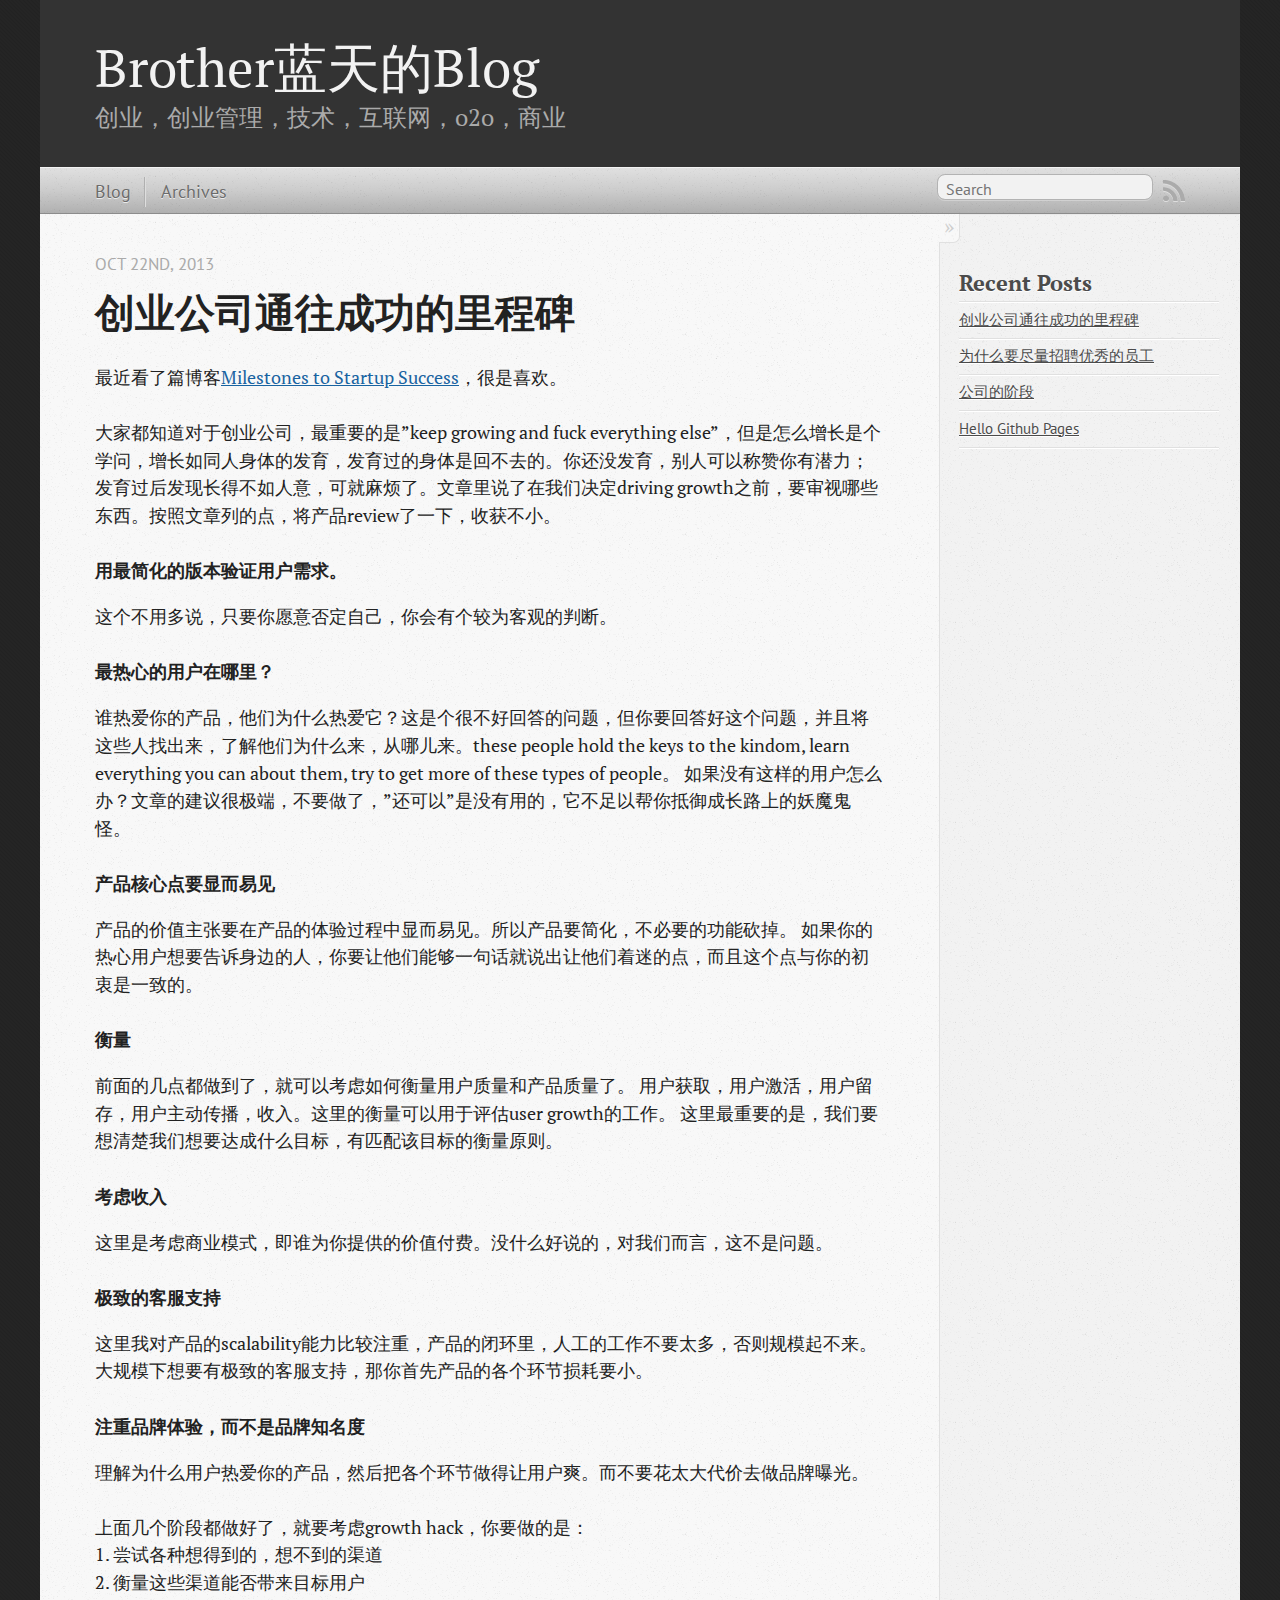
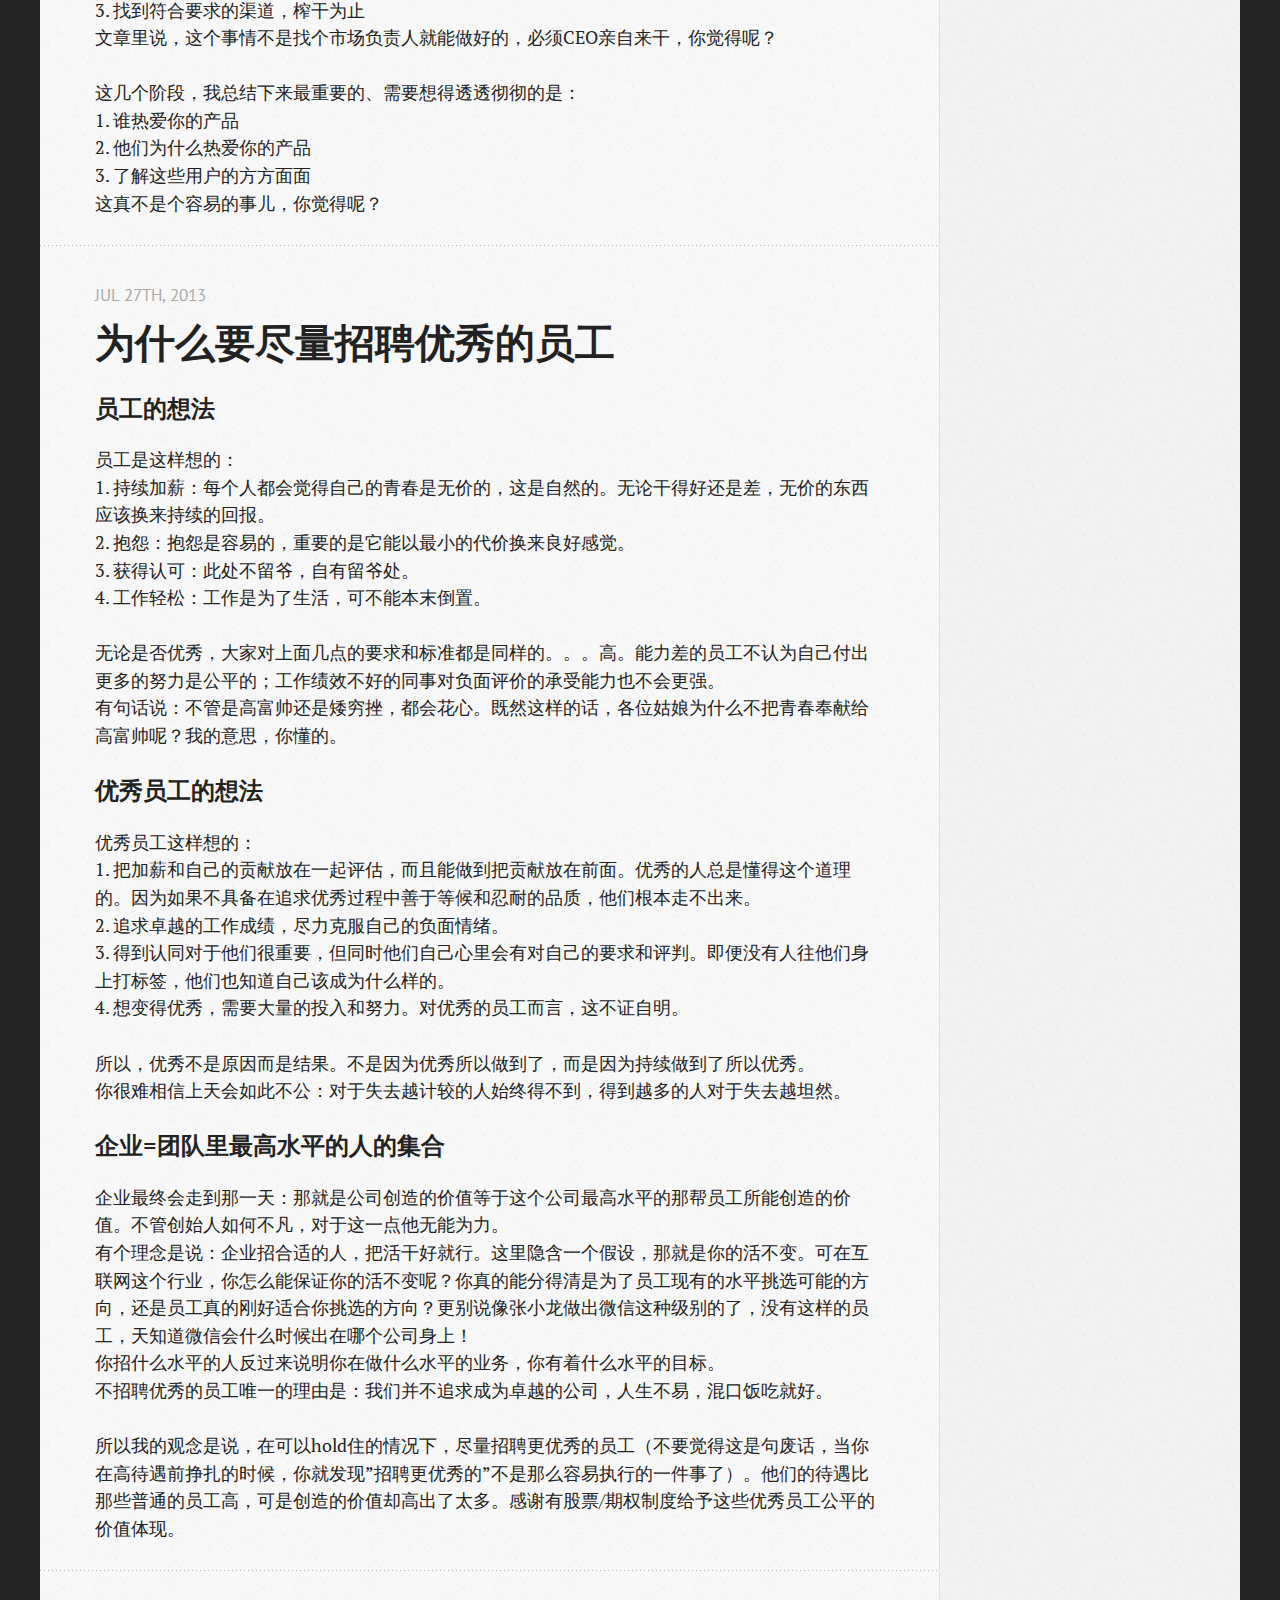
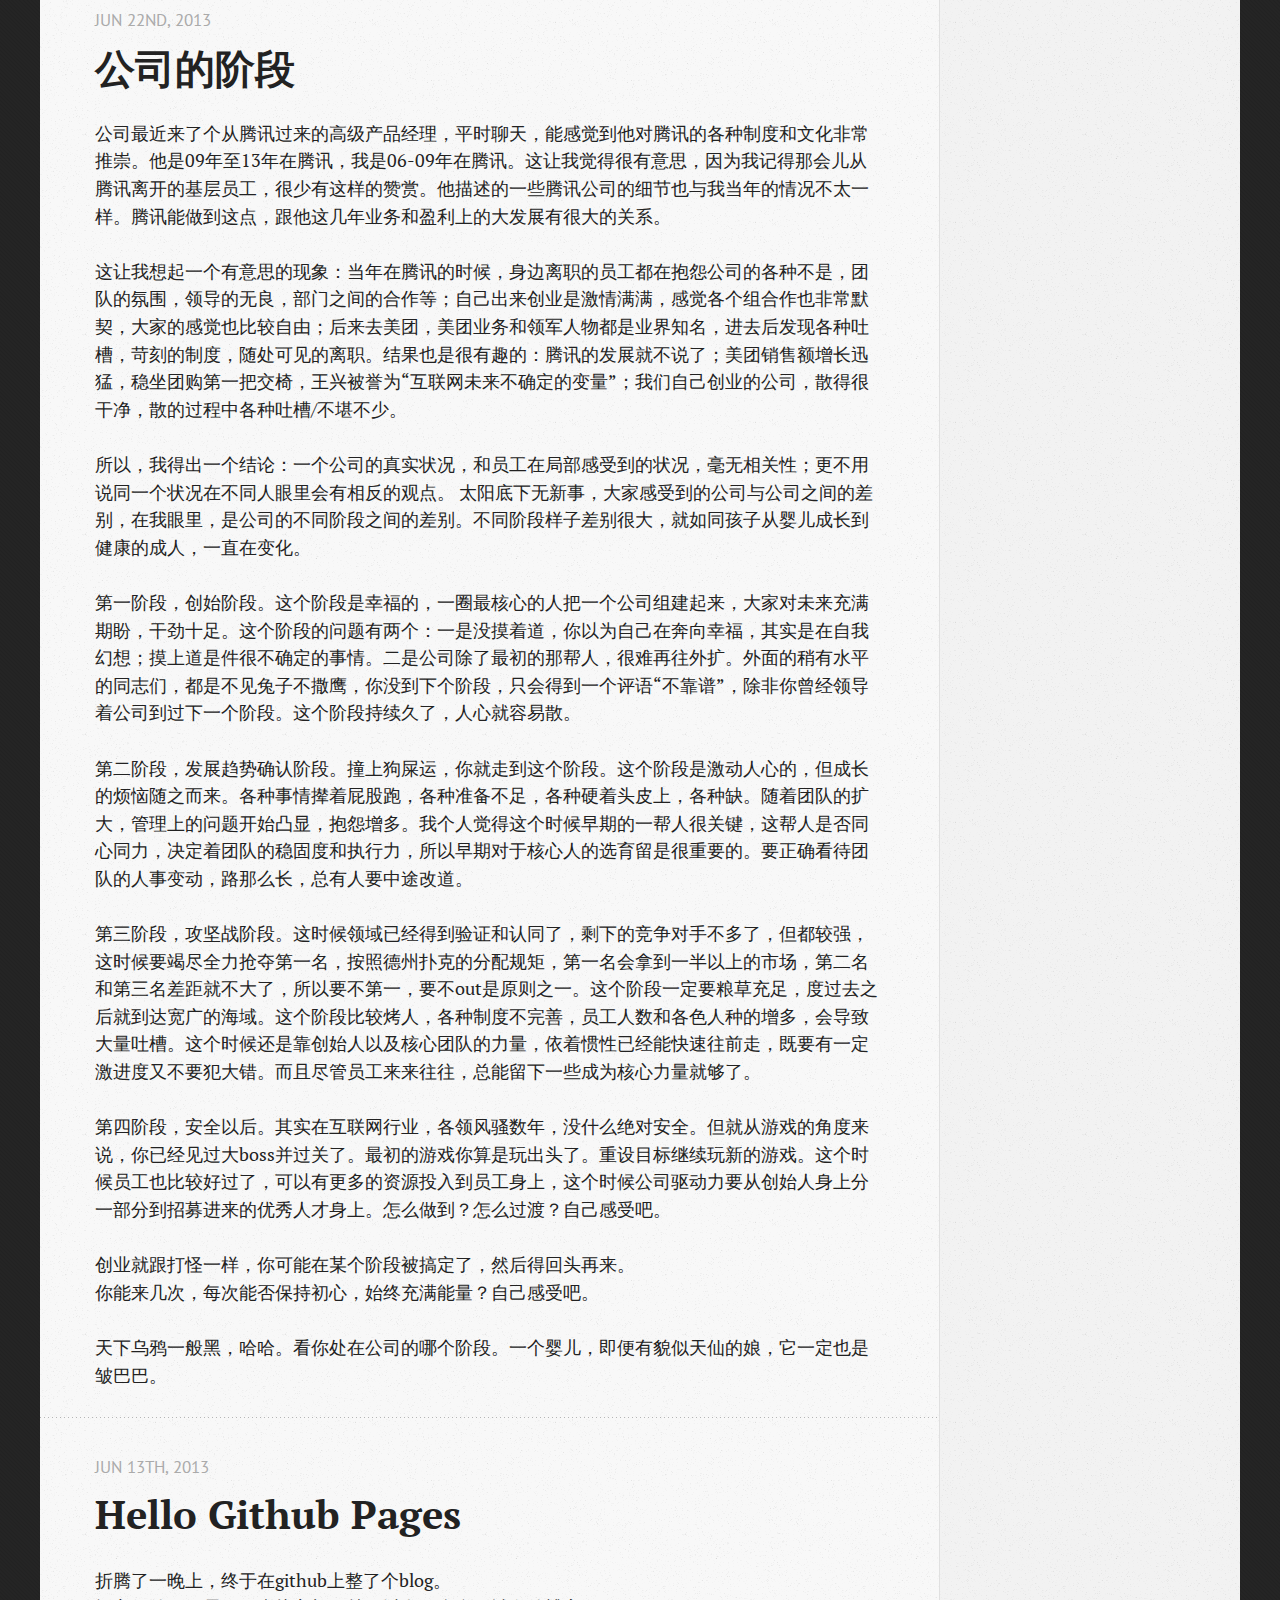
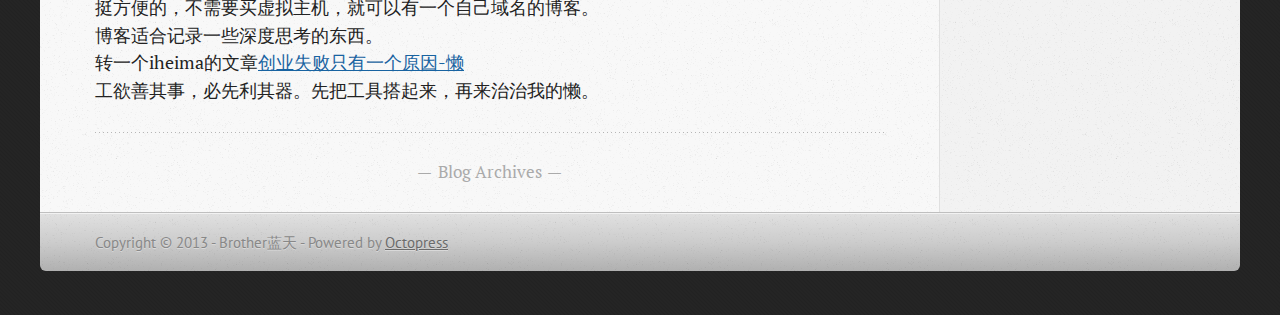
<file: index.html>
<!DOCTYPE html>
<!--[if IEMobile 7 ]><html class="no-js iem7"><![endif]-->
<!--[if lt IE 9]><html class="no-js lte-ie8"><![endif]-->
<!--[if (gt IE 8)|(gt IEMobile 7)|!(IEMobile)|!(IE)]><!--><html class="no-js" lang="en"><!--<![endif]-->
<head>
  <meta charset="utf-8">
  <title>Brother蓝天的Blog</title>
  <meta name="author" content="Brother蓝天">

  
  <meta name="description" content="最近看了篇博客Milestones to Startup Success，很是喜欢。 大家都知道对于创业公司，最重要的是&#8221;keep growing and fuck everything else&#8221;，但是怎么增长是个学问，增长如同人身体的发育，发育过的身体是回不去的。 &hellip;">
  

  <!-- http://t.co/dKP3o1e -->
  <meta name="HandheldFriendly" content="True">
  <meta name="MobileOptimized" content="320">
  <meta name="viewport" content="width=device-width, initial-scale=1">

  
  <link rel="canonical" href="http://yiqilele.com">
  <link href="/favicon.png" rel="icon">
  <link href="/stylesheets/screen.css" media="screen, projection" rel="stylesheet" type="text/css">
  <link href="/atom.xml" rel="alternate" title="Brother蓝天的Blog" type="application/atom+xml">
  <script src="/javascripts/modernizr-2.0.js"></script>
  <script src="//ajax.googleapis.com/ajax/libs/jquery/1.9.1/jquery.min.js"></script>
  <script>!window.jQuery && document.write(unescape('%3Cscript src="./javascripts/lib/jquery.min.js"%3E%3C/script%3E'))</script>
  <script src="/javascripts/octopress.js" type="text/javascript"></script>
  <!--Fonts from Google"s Web font directory at http://google.com/webfonts -->
<link href="http://fonts.googleapis.com/css?family=PT+Serif:regular,italic,bold,bolditalic" rel="stylesheet" type="text/css">
<link href="http://fonts.googleapis.com/css?family=PT+Sans:regular,italic,bold,bolditalic" rel="stylesheet" type="text/css">

  
  <script type="text/javascript">
    var _gaq = _gaq || [];
    _gaq.push(['_setAccount', 'UA-39330412-1']);
    _gaq.push(['_trackPageview']);

    (function() {
      var ga = document.createElement('script'); ga.type = 'text/javascript'; ga.async = true;
      ga.src = ('https:' == document.location.protocol ? 'https://ssl' : 'http://www') + '.google-analytics.com/ga.js';
      var s = document.getElementsByTagName('script')[0]; s.parentNode.insertBefore(ga, s);
    })();
  </script>


</head>

<body   >
  <header role="banner"><hgroup>
  <h1><a href="/">Brother蓝天的Blog</a></h1>
  
    <h2>创业，创业管理，技术，互联网，o2o，商业</h2>
  
</hgroup>

</header>
  <nav role="navigation"><ul class="subscription" data-subscription="rss">
  <li><a href="/atom.xml" rel="subscribe-rss" title="subscribe via RSS">RSS</a></li>
  
</ul>
  
<form action="http://google.com/search" method="get">
  <fieldset role="search">
    <input type="hidden" name="q" value="site:yiqilele.com" />
    <input class="search" type="text" name="q" results="0" placeholder="Search"/>
  </fieldset>
</form>
  
<ul class="main-navigation">
  <li><a href="/">Blog</a></li>
  <li><a href="/blog/archives">Archives</a></li>
</ul>

</nav>
  <div id="main">
    <div id="content">
      <div class="blog-index">
  
  
  
    <article>
      
  <header>
    
      <h1 class="entry-title"><a href="/blog/2013/10/22/chuang-ye-gong-si-tong-wang-cheng-gong-de-li-cheng-bei/">创业公司通往成功的里程碑</a></h1>
    
    
      <p class="meta">
        








  


<time datetime="2013-10-22T21:46:00+08:00" pubdate data-updated="true">Oct 22<span>nd</span>, 2013</time>
        
      </p>
    
  </header>


  <div class="entry-content"><p>最近看了篇博客<a href="http://www.startup-marketing.com/milestones-to-startup-success/">Milestones to Startup Success</a>，很是喜欢。</p>

<p>大家都知道对于创业公司，最重要的是&#8221;keep growing and fuck everything else&#8221;，但是怎么增长是个学问，增长如同人身体的发育，发育过的身体是回不去的。你还没发育，别人可以称赞你有潜力；发育过后发现长得不如人意，可就麻烦了。文章里说了在我们决定driving growth之前，要审视哪些东西。按照文章列的点，将产品review了一下，收获不小。</p>

<h4>用最简化的版本验证用户需求。</h4>

<p>   这个不用多说，只要你愿意否定自己，你会有个较为客观的判断。</p>

<h4>最热心的用户在哪里？</h4>

<p>   谁热爱你的产品，他们为什么热爱它？这是个很不好回答的问题，但你要回答好这个问题，并且将这些人找出来，了解他们为什么来，从哪儿来。these people hold the keys to the kindom, learn everything you can about them, try to get more of these types of people。
   如果没有这样的用户怎么办？文章的建议很极端，不要做了，&#8221;还可以&#8221;是没有用的，它不足以帮你抵御成长路上的妖魔鬼怪。</p>

<h4>产品核心点要显而易见</h4>

<p>   产品的价值主张要在产品的体验过程中显而易见。所以产品要简化，不必要的功能砍掉。
   如果你的热心用户想要告诉身边的人，你要让他们能够一句话就说出让他们着迷的点，而且这个点与你的初衷是一致的。</p>

<h4>衡量</h4>

<p>   前面的几点都做到了，就可以考虑如何衡量用户质量和产品质量了。
   用户获取，用户激活，用户留存，用户主动传播，收入。这里的衡量可以用于评估user growth的工作。
   这里最重要的是，我们要想清楚我们想要达成什么目标，有匹配该目标的衡量原则。</p>

<h4>考虑收入</h4>

<p>   这里是考虑商业模式，即谁为你提供的价值付费。没什么好说的，对我们而言，这不是问题。</p>

<h4>极致的客服支持</h4>

<p>   这里我对产品的scalability能力比较注重，产品的闭环里，人工的工作不要太多，否则规模起不来。大规模下想要有极致的客服支持，那你首先产品的各个环节损耗要小。</p>

<h4>注重品牌体验，而不是品牌知名度</h4>

<p>   理解为什么用户热爱你的产品，然后把各个环节做得让用户爽。而不要花太大代价去做品牌曝光。</p>

<p>   上面几个阶段都做好了，就要考虑growth hack，你要做的是：<br/>
   1. 尝试各种想得到的，想不到的渠道<br/>
   2. 衡量这些渠道能否带来目标用户<br/>
   3. 找到符合要求的渠道，榨干为止<br/>
   文章里说，这个事情不是找个市场负责人就能做好的，必须CEO亲自来干，你觉得呢？</p>

<p>   这几个阶段，我总结下来最重要的、需要想得透透彻彻的是： <br/>
   1. 谁热爱你的产品<br/>
   2. 他们为什么热爱你的产品<br/>
   3. 了解这些用户的方方面面<br/>
   这真不是个容易的事儿，你觉得呢？</p>
</div>
  
  


    </article>
  
  
    <article>
      
  <header>
    
      <h1 class="entry-title"><a href="/blog/2013/07/27/wei-shi-yao-yao-jin-liang-zhao-pin-you-xiu-de-yuan-gong/">为什么要尽量招聘优秀的员工</a></h1>
    
    
      <p class="meta">
        








  


<time datetime="2013-07-27T10:04:00+08:00" pubdate data-updated="true">Jul 27<span>th</span>, 2013</time>
        
      </p>
    
  </header>


  <div class="entry-content"><h3>员工的想法</h3>

<p>员工是这样想的： <br/>
1. 持续加薪：每个人都会觉得自己的青春是无价的，这是自然的。无论干得好还是差，无价的东西应该换来持续的回报。<br/>
2. 抱怨：抱怨是容易的，重要的是它能以最小的代价换来良好感觉。 <br/>
3. 获得认可：此处不留爷，自有留爷处。<br/>
4. 工作轻松：工作是为了生活，可不能本末倒置。</p>

<p>无论是否优秀，大家对上面几点的要求和标准都是同样的。。。高。能力差的员工不认为自己付出更多的努力是公平的；工作绩效不好的同事对负面评价的承受能力也不会更强。 <br/>
有句话说：不管是高富帅还是矮穷挫，都会花心。既然这样的话，各位姑娘为什么不把青春奉献给高富帅呢？我的意思，你懂的。</p>

<h3>优秀员工的想法</h3>

<p>优秀员工这样想的：<br/>
1. 把加薪和自己的贡献放在一起评估，而且能做到把贡献放在前面。优秀的人总是懂得这个道理的。因为如果不具备在追求优秀过程中善于等候和忍耐的品质，他们根本走不出来。<br/>
2. 追求卓越的工作成绩，尽力克服自己的负面情绪。<br/>
3. 得到认同对于他们很重要，但同时他们自己心里会有对自己的要求和评判。即便没有人往他们身上打标签，他们也知道自己该成为什么样的。<br/>
4. 想变得优秀，需要大量的投入和努力。对优秀的员工而言，这不证自明。</p>

<p>所以，优秀不是原因而是结果。不是因为优秀所以做到了，而是因为持续做到了所以优秀。<br/>
你很难相信上天会如此不公：对于失去越计较的人始终得不到，得到越多的人对于失去越坦然。</p>

<h3>企业=团队里最高水平的人的集合</h3>

<p>企业最终会走到那一天：那就是公司创造的价值等于这个公司最高水平的那帮员工所能创造的价值。不管创始人如何不凡，对于这一点他无能为力。   <br/>
有个理念是说：企业招合适的人，把活干好就行。这里隐含一个假设，那就是你的活不变。可在互联网这个行业，你怎么能保证你的活不变呢？你真的能分得清是为了员工现有的水平挑选可能的方向，还是员工真的刚好适合你挑选的方向？更别说像张小龙做出微信这种级别的了，没有这样的员工，天知道微信会什么时候出在哪个公司身上！<br/>
你招什么水平的人反过来说明你在做什么水平的业务，你有着什么水平的目标。 <br/>
不招聘优秀的员工唯一的理由是：我们并不追求成为卓越的公司，人生不易，混口饭吃就好。</p>

<p>所以我的观念是说，在可以hold住的情况下，尽量招聘更优秀的员工（不要觉得这是句废话，当你在高待遇前挣扎的时候，你就发现&#8221;招聘更优秀的&#8221;不是那么容易执行的一件事了）。他们的待遇比那些普通的员工高，可是创造的价值却高出了太多。感谢有股票/期权制度给予这些优秀员工公平的价值体现。</p>
</div>
  
  


    </article>
  
  
    <article>
      
  <header>
    
      <h1 class="entry-title"><a href="/blog/2013/06/22/gong-si-de-jie-duan/">公司的阶段</a></h1>
    
    
      <p class="meta">
        








  


<time datetime="2013-06-22T12:00:00+08:00" pubdate data-updated="true">Jun 22<span>nd</span>, 2013</time>
        
      </p>
    
  </header>


  <div class="entry-content"><p>公司最近来了个从腾讯过来的高级产品经理，平时聊天，能感觉到他对腾讯的各种制度和文化非常推崇。他是09年至13年在腾讯，我是06-09年在腾讯。这让我觉得很有意思，因为我记得那会儿从腾讯离开的基层员工，很少有这样的赞赏。他描述的一些腾讯公司的细节也与我当年的情况不太一样。腾讯能做到这点，跟他这几年业务和盈利上的大发展有很大的关系。</p>

<p>这让我想起一个有意思的现象：当年在腾讯的时候，身边离职的员工都在抱怨公司的各种不是，团队的氛围，领导的无良，部门之间的合作等；自己出来创业是激情满满，感觉各个组合作也非常默契，大家的感觉也比较自由；后来去美团，美团业务和领军人物都是业界知名，进去后发现各种吐槽，苛刻的制度，随处可见的离职。结果也是很有趣的：腾讯的发展就不说了；美团销售额增长迅猛，稳坐团购第一把交椅，王兴被誉为“互联网未来不确定的变量”；我们自己创业的公司，散得很干净，散的过程中各种吐槽/不堪不少。</p>

<p>所以，我得出一个结论：一个公司的真实状况，和员工在局部感受到的状况，毫无相关性；更不用说同一个状况在不同人眼里会有相反的观点。
太阳底下无新事，大家感受到的公司与公司之间的差别，在我眼里，是公司的不同阶段之间的差别。不同阶段样子差别很大，就如同孩子从婴儿成长到健康的成人，一直在变化。</p>

<p>第一阶段，创始阶段。这个阶段是幸福的，一圈最核心的人把一个公司组建起来，大家对未来充满期盼，干劲十足。这个阶段的问题有两个：一是没摸着道，你以为自己在奔向幸福，其实是在自我幻想；摸上道是件很不确定的事情。二是公司除了最初的那帮人，很难再往外扩。外面的稍有水平的同志们，都是不见兔子不撒鹰，你没到下个阶段，只会得到一个评语“不靠谱”，除非你曾经领导着公司到过下一个阶段。这个阶段持续久了，人心就容易散。</p>

<p>第二阶段，发展趋势确认阶段。撞上狗屎运，你就走到这个阶段。这个阶段是激动人心的，但成长的烦恼随之而来。各种事情撵着屁股跑，各种准备不足，各种硬着头皮上，各种缺。随着团队的扩大，管理上的问题开始凸显，抱怨增多。我个人觉得这个时候早期的一帮人很关键，这帮人是否同心同力，决定着团队的稳固度和执行力，所以早期对于核心人的选育留是很重要的。要正确看待团队的人事变动，路那么长，总有人要中途改道。</p>

<p>第三阶段，攻坚战阶段。这时候领域已经得到验证和认同了，剩下的竞争对手不多了，但都较强，这时候要竭尽全力抢夺第一名，按照德州扑克的分配规矩，第一名会拿到一半以上的市场，第二名和第三名差距就不大了，所以要不第一，要不out是原则之一。这个阶段一定要粮草充足，度过去之后就到达宽广的海域。这个阶段比较烤人，各种制度不完善，员工人数和各色人种的增多，会导致大量吐槽。这个时候还是靠创始人以及核心团队的力量，依着惯性已经能快速往前走，既要有一定激进度又不要犯大错。而且尽管员工来来往往，总能留下一些成为核心力量就够了。</p>

<p>第四阶段，安全以后。其实在互联网行业，各领风骚数年，没什么绝对安全。但就从游戏的角度来说，你已经见过大boss并过关了。最初的游戏你算是玩出头了。重设目标继续玩新的游戏。这个时候员工也比较好过了，可以有更多的资源投入到员工身上，这个时候公司驱动力要从创始人身上分一部分到招募进来的优秀人才身上。怎么做到？怎么过渡？自己感受吧。</p>

<p>创业就跟打怪一样，你可能在某个阶段被搞定了，然后得回头再来。<br/>
你能来几次，每次能否保持初心，始终充满能量？自己感受吧。</p>

<p>天下乌鸦一般黑，哈哈。看你处在公司的哪个阶段。一个婴儿，即便有貌似天仙的娘，它一定也是皱巴巴。</p>
</div>
  
  


    </article>
  
  
    <article>
      
  <header>
    
      <h1 class="entry-title"><a href="/blog/2013/06/13/hello-github-pages/">Hello Github Pages</a></h1>
    
    
      <p class="meta">
        








  


<time datetime="2013-06-13T22:08:00+08:00" pubdate data-updated="true">Jun 13<span>th</span>, 2013</time>
        
      </p>
    
  </header>


  <div class="entry-content"><p>折腾了一晚上，终于在github上整了个blog。<br/>
挺方便的，不需要买虚拟主机，就可以有一个自己域名的博客。<br/>
博客适合记录一些深度思考的东西。<br/>
转一个iheima的文章<a href="http://www.iheima.com/archives/33756.html">创业失败只有一个原因-懒</a> <br/>
工欲善其事，必先利其器。先把工具搭起来，再来治治我的懒。</p>
</div>
  
  


    </article>
  
  <div class="pagination">
    
    <a href="/blog/archives">Blog Archives</a>
    
  </div>
</div>
<aside class="sidebar">
  
    <section>
  <h1>Recent Posts</h1>
  <ul id="recent_posts">
    
      <li class="post">
        <a href="/blog/2013/10/22/chuang-ye-gong-si-tong-wang-cheng-gong-de-li-cheng-bei/">创业公司通往成功的里程碑</a>
      </li>
    
      <li class="post">
        <a href="/blog/2013/07/27/wei-shi-yao-yao-jin-liang-zhao-pin-you-xiu-de-yuan-gong/">为什么要尽量招聘优秀的员工</a>
      </li>
    
      <li class="post">
        <a href="/blog/2013/06/22/gong-si-de-jie-duan/">公司的阶段</a>
      </li>
    
      <li class="post">
        <a href="/blog/2013/06/13/hello-github-pages/">Hello Github Pages</a>
      </li>
    
  </ul>
</section>





  
</aside>

    </div>
  </div>
  <footer role="contentinfo"><p>
  Copyright &copy; 2013 - Brother蓝天 -
  <span class="credit">Powered by <a href="http://octopress.org">Octopress</a></span>
</p>

</footer>
  







  <script type="text/javascript">
    (function(){
      var twitterWidgets = document.createElement('script');
      twitterWidgets.type = 'text/javascript';
      twitterWidgets.async = true;
      twitterWidgets.src = 'http://platform.twitter.com/widgets.js';
      document.getElementsByTagName('head')[0].appendChild(twitterWidgets);
    })();
  </script>





</body>
</html>
</file>
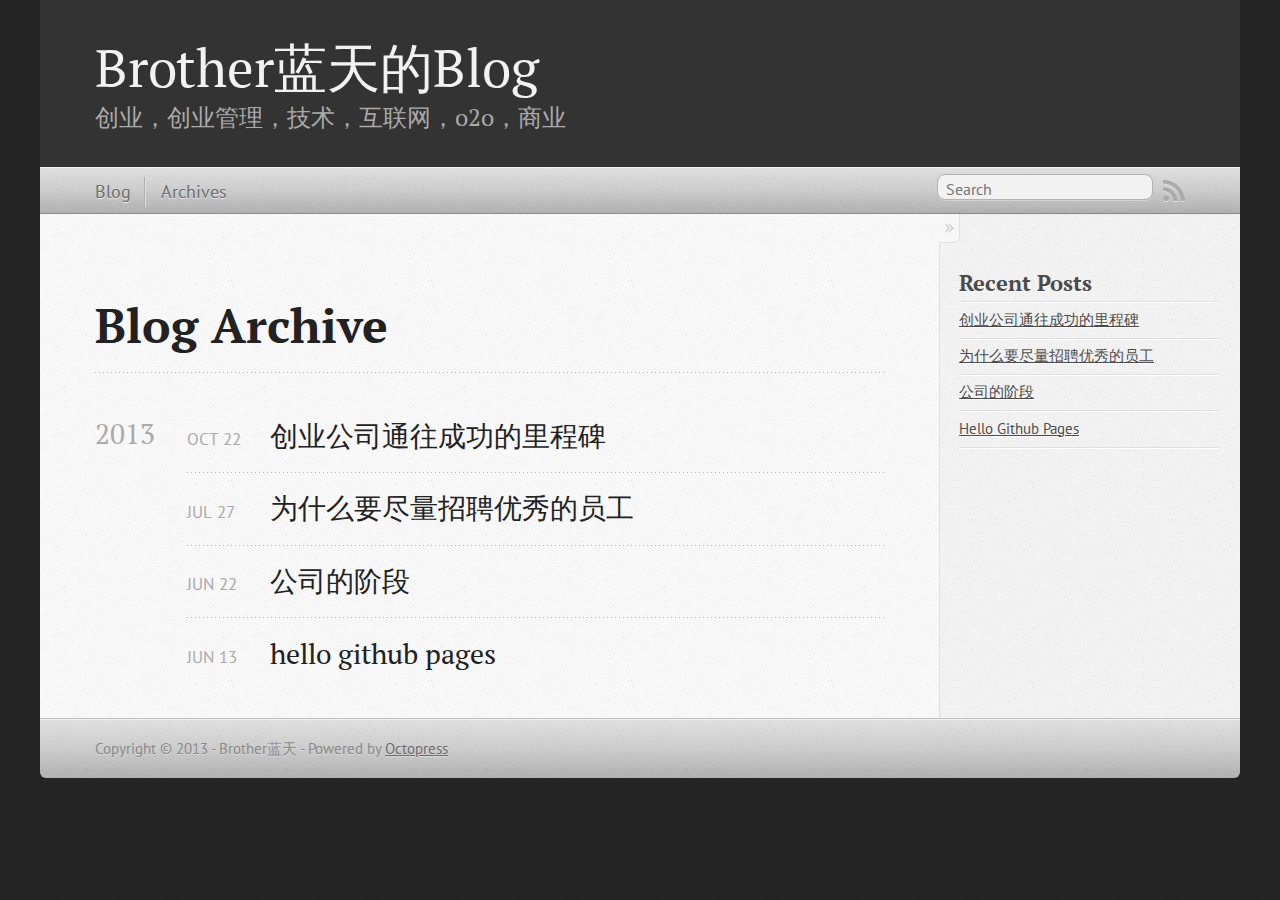
<file: blog/archives/index.html>
<!DOCTYPE html>
<!--[if IEMobile 7 ]><html class="no-js iem7"><![endif]-->
<!--[if lt IE 9]><html class="no-js lte-ie8"><![endif]-->
<!--[if (gt IE 8)|(gt IEMobile 7)|!(IEMobile)|!(IE)]><!--><html class="no-js" lang="en"><!--<![endif]-->
<head>
  <meta charset="utf-8">
  <title>Blog Archive - Brother蓝天的Blog</title>
  <meta name="author" content="Brother蓝天">

  
  <meta name="description" content="Blog Archive 2013 创业公司通往成功的里程碑
Oct 22 2013 为什么要尽量招聘优秀的员工
Jul 27 2013 公司的阶段
Jun 22 2013 hello github pages
Jun 13 2013 Recent Posts 创业公司通往成功的里程碑 &hellip;">
  

  <!-- http://t.co/dKP3o1e -->
  <meta name="HandheldFriendly" content="True">
  <meta name="MobileOptimized" content="320">
  <meta name="viewport" content="width=device-width, initial-scale=1">

  
  <link rel="canonical" href="http://yiqilele.com/blog/archives">
  <link href="/favicon.png" rel="icon">
  <link href="/stylesheets/screen.css" media="screen, projection" rel="stylesheet" type="text/css">
  <link href="/atom.xml" rel="alternate" title="Brother蓝天的Blog" type="application/atom+xml">
  <script src="/javascripts/modernizr-2.0.js"></script>
  <script src="//ajax.googleapis.com/ajax/libs/jquery/1.9.1/jquery.min.js"></script>
  <script>!window.jQuery && document.write(unescape('%3Cscript src="./javascripts/lib/jquery.min.js"%3E%3C/script%3E'))</script>
  <script src="/javascripts/octopress.js" type="text/javascript"></script>
  <!--Fonts from Google"s Web font directory at http://google.com/webfonts -->
<link href="http://fonts.googleapis.com/css?family=PT+Serif:regular,italic,bold,bolditalic" rel="stylesheet" type="text/css">
<link href="http://fonts.googleapis.com/css?family=PT+Sans:regular,italic,bold,bolditalic" rel="stylesheet" type="text/css">

  
  <script type="text/javascript">
    var _gaq = _gaq || [];
    _gaq.push(['_setAccount', 'UA-39330412-1']);
    _gaq.push(['_trackPageview']);

    (function() {
      var ga = document.createElement('script'); ga.type = 'text/javascript'; ga.async = true;
      ga.src = ('https:' == document.location.protocol ? 'https://ssl' : 'http://www') + '.google-analytics.com/ga.js';
      var s = document.getElementsByTagName('script')[0]; s.parentNode.insertBefore(ga, s);
    })();
  </script>


</head>

<body   >
  <header role="banner"><hgroup>
  <h1><a href="/">Brother蓝天的Blog</a></h1>
  
    <h2>创业，创业管理，技术，互联网，o2o，商业</h2>
  
</hgroup>

</header>
  <nav role="navigation"><ul class="subscription" data-subscription="rss">
  <li><a href="/atom.xml" rel="subscribe-rss" title="subscribe via RSS">RSS</a></li>
  
</ul>
  
<form action="http://google.com/search" method="get">
  <fieldset role="search">
    <input type="hidden" name="q" value="site:yiqilele.com" />
    <input class="search" type="text" name="q" results="0" placeholder="Search"/>
  </fieldset>
</form>
  
<ul class="main-navigation">
  <li><a href="/">Blog</a></li>
  <li><a href="/blog/archives">Archives</a></li>
</ul>

</nav>
  <div id="main">
    <div id="content">
      <div>
<article role="article">
  
  <header>
    <h1 class="entry-title">Blog Archive</h1>
    
  </header>
  
  <div id="blog-archives">



  
  <h2>2013</h2>

<article>
  
<h1><a href="/blog/2013/10/22/chuang-ye-gong-si-tong-wang-cheng-gong-de-li-cheng-bei/">创业公司通往成功的里程碑</a></h1>
<time datetime="2013-10-22T21:46:00+08:00" pubdate><span class='month'>Oct</span> <span class='day'>22</span> <span class='year'>2013</span></time>


</article>



<article>
  
<h1><a href="/blog/2013/07/27/wei-shi-yao-yao-jin-liang-zhao-pin-you-xiu-de-yuan-gong/">为什么要尽量招聘优秀的员工</a></h1>
<time datetime="2013-07-27T10:04:00+08:00" pubdate><span class='month'>Jul</span> <span class='day'>27</span> <span class='year'>2013</span></time>


</article>



<article>
  
<h1><a href="/blog/2013/06/22/gong-si-de-jie-duan/">公司的阶段</a></h1>
<time datetime="2013-06-22T12:00:00+08:00" pubdate><span class='month'>Jun</span> <span class='day'>22</span> <span class='year'>2013</span></time>


</article>



<article>
  
<h1><a href="/blog/2013/06/13/hello-github-pages/">hello github pages</a></h1>
<time datetime="2013-06-13T22:08:00+08:00" pubdate><span class='month'>Jun</span> <span class='day'>13</span> <span class='year'>2013</span></time>


</article>

</div>

  
</article>

</div>

<aside class="sidebar">
  
    <section>
  <h1>Recent Posts</h1>
  <ul id="recent_posts">
    
      <li class="post">
        <a href="/blog/2013/10/22/chuang-ye-gong-si-tong-wang-cheng-gong-de-li-cheng-bei/">创业公司通往成功的里程碑</a>
      </li>
    
      <li class="post">
        <a href="/blog/2013/07/27/wei-shi-yao-yao-jin-liang-zhao-pin-you-xiu-de-yuan-gong/">为什么要尽量招聘优秀的员工</a>
      </li>
    
      <li class="post">
        <a href="/blog/2013/06/22/gong-si-de-jie-duan/">公司的阶段</a>
      </li>
    
      <li class="post">
        <a href="/blog/2013/06/13/hello-github-pages/">Hello Github Pages</a>
      </li>
    
  </ul>
</section>





  
</aside>


    </div>
  </div>
  <footer role="contentinfo"><p>
  Copyright &copy; 2013 - Brother蓝天 -
  <span class="credit">Powered by <a href="http://octopress.org">Octopress</a></span>
</p>

</footer>
  







  <script type="text/javascript">
    (function(){
      var twitterWidgets = document.createElement('script');
      twitterWidgets.type = 'text/javascript';
      twitterWidgets.async = true;
      twitterWidgets.src = 'http://platform.twitter.com/widgets.js';
      document.getElementsByTagName('head')[0].appendChild(twitterWidgets);
    })();
  </script>





</body>
</html>
</file>
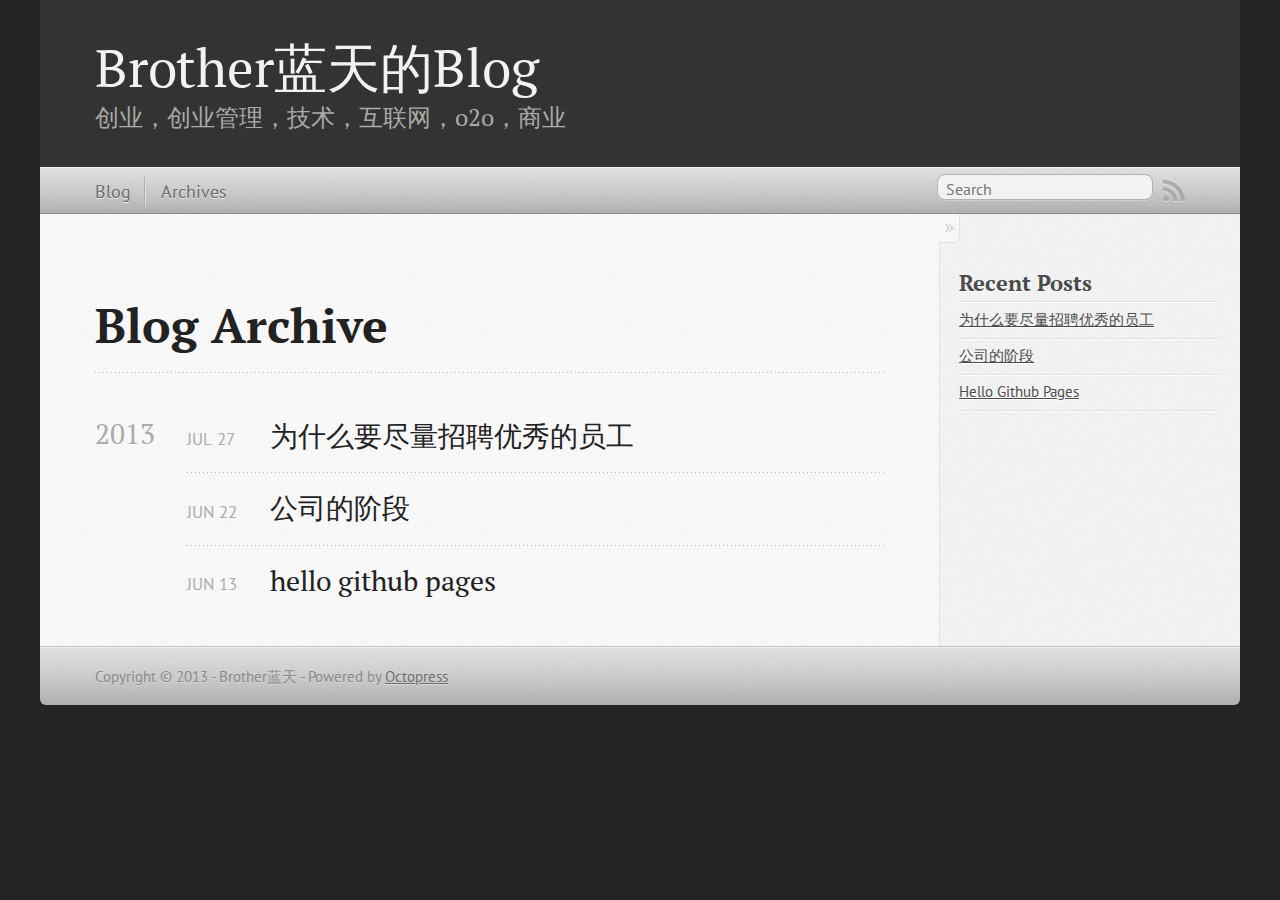
<file: stylesheets/blog/archives/index.html>
<!DOCTYPE html>
<!--[if IEMobile 7 ]><html class="no-js iem7"><![endif]-->
<!--[if lt IE 9]><html class="no-js lte-ie8"><![endif]-->
<!--[if (gt IE 8)|(gt IEMobile 7)|!(IEMobile)|!(IE)]><!--><html class="no-js" lang="en"><!--<![endif]-->
<head>
  <meta charset="utf-8">
  <title>Blog Archive - Brother蓝天的Blog</title>
  <meta name="author" content="Brother蓝天">

  
  <meta name="description" content=" Blog Archive 2013 为什么要尽量招聘优秀的员工
Jul 27 2013 公司的阶段
Jun 22 2013 hello github pages
Jun 13 2013 Recent Posts 为什么要尽量招聘优秀的员工 公司的阶段 Hello Github Pages ">
  

  <!-- http://t.co/dKP3o1e -->
  <meta name="HandheldFriendly" content="True">
  <meta name="MobileOptimized" content="320">
  <meta name="viewport" content="width=device-width, initial-scale=1">

  
  <link rel="canonical" href="http://yiqilele.com/blog/archives">
  <link href="/favicon.png" rel="icon">
  <link href="/stylesheets/screen.css" media="screen, projection" rel="stylesheet" type="text/css">
  <link href="/atom.xml" rel="alternate" title="Brother蓝天的Blog" type="application/atom+xml">
  <script src="/javascripts/modernizr-2.0.js"></script>
  <script src="//ajax.googleapis.com/ajax/libs/jquery/1.9.1/jquery.min.js"></script>
  <script>!window.jQuery && document.write(unescape('%3Cscript src="./javascripts/lib/jquery.min.js"%3E%3C/script%3E'))</script>
  <script src="/javascripts/octopress.js" type="text/javascript"></script>
  <!--Fonts from Google"s Web font directory at http://google.com/webfonts -->
<link href="http://fonts.googleapis.com/css?family=PT+Serif:regular,italic,bold,bolditalic" rel="stylesheet" type="text/css">
<link href="http://fonts.googleapis.com/css?family=PT+Sans:regular,italic,bold,bolditalic" rel="stylesheet" type="text/css">

  
  <script type="text/javascript">
    var _gaq = _gaq || [];
    _gaq.push(['_setAccount', 'UA-39330412-1']);
    _gaq.push(['_trackPageview']);

    (function() {
      var ga = document.createElement('script'); ga.type = 'text/javascript'; ga.async = true;
      ga.src = ('https:' == document.location.protocol ? 'https://ssl' : 'http://www') + '.google-analytics.com/ga.js';
      var s = document.getElementsByTagName('script')[0]; s.parentNode.insertBefore(ga, s);
    })();
  </script>


</head>

<body   >
  <header role="banner"><hgroup>
  <h1><a href="/">Brother蓝天的Blog</a></h1>
  
    <h2>创业，创业管理，技术，互联网，o2o，商业</h2>
  
</hgroup>

</header>
  <nav role="navigation"><ul class="subscription" data-subscription="rss">
  <li><a href="/atom.xml" rel="subscribe-rss" title="subscribe via RSS">RSS</a></li>
  
</ul>
  
<form action="http://google.com/search" method="get">
  <fieldset role="search">
    <input type="hidden" name="q" value="site:yiqilele.com" />
    <input class="search" type="text" name="q" results="0" placeholder="Search"/>
  </fieldset>
</form>
  
<ul class="main-navigation">
  <li><a href="/">Blog</a></li>
  <li><a href="/blog/archives">Archives</a></li>
</ul>

</nav>
  <div id="main">
    <div id="content">
      <div>
<article role="article">
  
  <header>
    <h1 class="entry-title">Blog Archive</h1>
    
  </header>
  
  <div id="blog-archives">



  
  <h2>2013</h2>

<article>
  
<h1><a href="/blog/2013/07/27/wei-shi-yao-yao-jin-liang-zhao-pin-you-xiu-de-yuan-gong/">为什么要尽量招聘优秀的员工</a></h1>
<time datetime="2013-07-27T10:04:00+08:00" pubdate><span class='month'>Jul</span> <span class='day'>27</span> <span class='year'>2013</span></time>


</article>



<article>
  
<h1><a href="/blog/2013/06/22/gong-si-de-jie-duan/">公司的阶段</a></h1>
<time datetime="2013-06-22T12:00:00+08:00" pubdate><span class='month'>Jun</span> <span class='day'>22</span> <span class='year'>2013</span></time>


</article>



<article>
  
<h1><a href="/blog/2013/06/13/hello-github-pages/">hello github pages</a></h1>
<time datetime="2013-06-13T22:08:00+08:00" pubdate><span class='month'>Jun</span> <span class='day'>13</span> <span class='year'>2013</span></time>


</article>

</div>

  
</article>

</div>

<aside class="sidebar">
  
    <section>
  <h1>Recent Posts</h1>
  <ul id="recent_posts">
    
      <li class="post">
        <a href="/blog/2013/07/27/wei-shi-yao-yao-jin-liang-zhao-pin-you-xiu-de-yuan-gong/">为什么要尽量招聘优秀的员工</a>
      </li>
    
      <li class="post">
        <a href="/blog/2013/06/22/gong-si-de-jie-duan/">公司的阶段</a>
      </li>
    
      <li class="post">
        <a href="/blog/2013/06/13/hello-github-pages/">Hello Github Pages</a>
      </li>
    
  </ul>
</section>





  
</aside>


    </div>
  </div>
  <footer role="contentinfo"><p>
  Copyright &copy; 2013 - Brother蓝天 -
  <span class="credit">Powered by <a href="http://octopress.org">Octopress</a></span>
</p>

</footer>
  







  <script type="text/javascript">
    (function(){
      var twitterWidgets = document.createElement('script');
      twitterWidgets.type = 'text/javascript';
      twitterWidgets.async = true;
      twitterWidgets.src = 'http://platform.twitter.com/widgets.js';
      document.getElementsByTagName('head')[0].appendChild(twitterWidgets);
    })();
  </script>





</body>
</html>
</file>
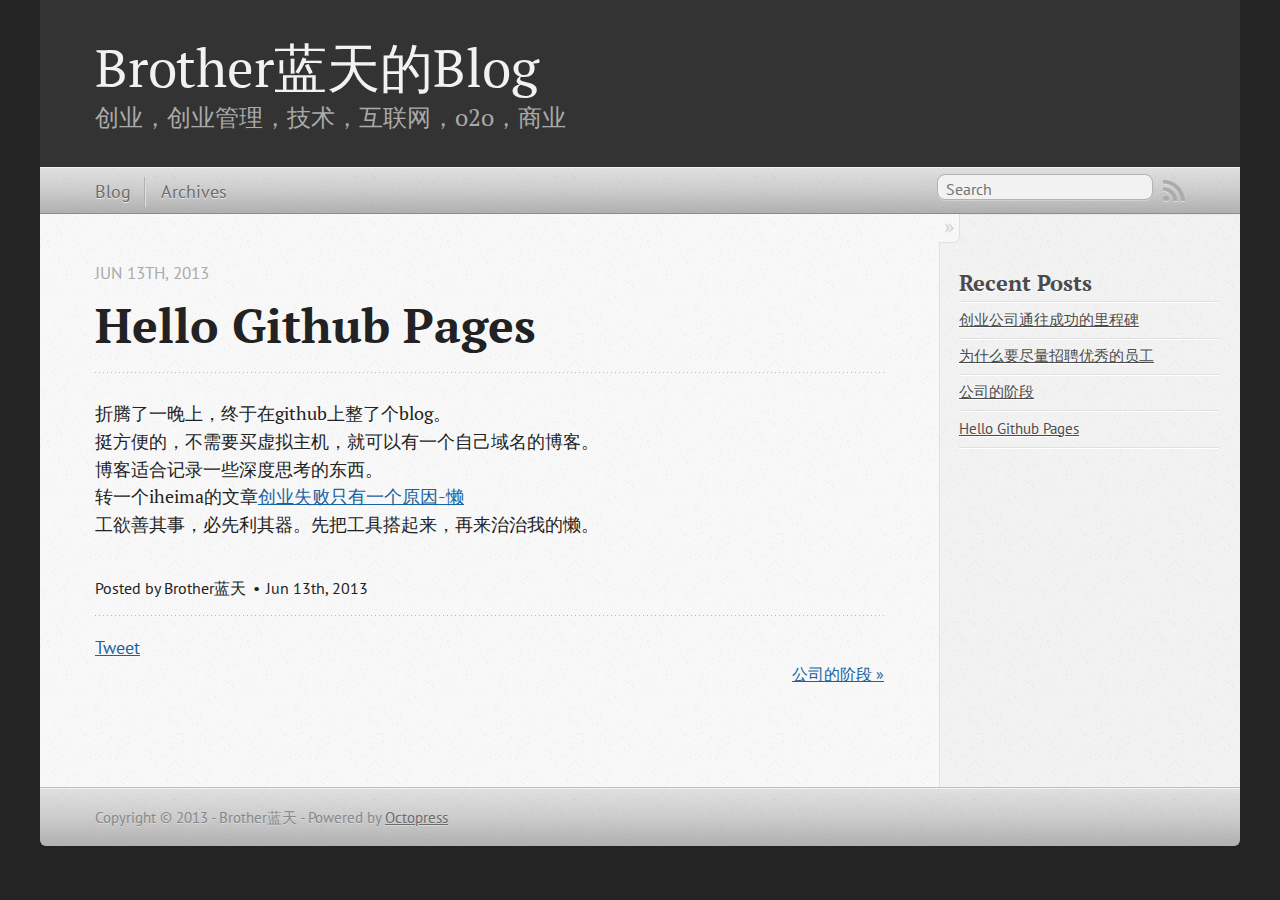
<file: blog/2013/06/13/hello-github-pages/index.html>
<!DOCTYPE html>
<!--[if IEMobile 7 ]><html class="no-js iem7"><![endif]-->
<!--[if lt IE 9]><html class="no-js lte-ie8"><![endif]-->
<!--[if (gt IE 8)|(gt IEMobile 7)|!(IEMobile)|!(IE)]><!--><html class="no-js" lang="en"><!--<![endif]-->
<head>
  <meta charset="utf-8">
  <title>hello github pages - Brother蓝天的Blog</title>
  <meta name="author" content="Brother蓝天">

  
  <meta name="description" content="折腾了一晚上，终于在github上整了个blog。
挺方便的，不需要买虚拟主机，就可以有一个自己域名的博客。
博客适合记录一些深度思考的东西。
转一个iheima的文章创业失败只有一个原因-懒 工欲善其事，必先利其器。先把工具搭起来，再来治治我的懒。
">
  

  <!-- http://t.co/dKP3o1e -->
  <meta name="HandheldFriendly" content="True">
  <meta name="MobileOptimized" content="320">
  <meta name="viewport" content="width=device-width, initial-scale=1">

  
  <link rel="canonical" href="http://yiqilele.com/blog/2013/06/13/hello-github-pages">
  <link href="/favicon.png" rel="icon">
  <link href="/stylesheets/screen.css" media="screen, projection" rel="stylesheet" type="text/css">
  <link href="/atom.xml" rel="alternate" title="Brother蓝天的Blog" type="application/atom+xml">
  <script src="/javascripts/modernizr-2.0.js"></script>
  <script src="//ajax.googleapis.com/ajax/libs/jquery/1.9.1/jquery.min.js"></script>
  <script>!window.jQuery && document.write(unescape('%3Cscript src="./javascripts/lib/jquery.min.js"%3E%3C/script%3E'))</script>
  <script src="/javascripts/octopress.js" type="text/javascript"></script>
  <!--Fonts from Google"s Web font directory at http://google.com/webfonts -->
<link href="http://fonts.googleapis.com/css?family=PT+Serif:regular,italic,bold,bolditalic" rel="stylesheet" type="text/css">
<link href="http://fonts.googleapis.com/css?family=PT+Sans:regular,italic,bold,bolditalic" rel="stylesheet" type="text/css">

  
  <script type="text/javascript">
    var _gaq = _gaq || [];
    _gaq.push(['_setAccount', 'UA-39330412-1']);
    _gaq.push(['_trackPageview']);

    (function() {
      var ga = document.createElement('script'); ga.type = 'text/javascript'; ga.async = true;
      ga.src = ('https:' == document.location.protocol ? 'https://ssl' : 'http://www') + '.google-analytics.com/ga.js';
      var s = document.getElementsByTagName('script')[0]; s.parentNode.insertBefore(ga, s);
    })();
  </script>


</head>

<body   >
  <header role="banner"><hgroup>
  <h1><a href="/">Brother蓝天的Blog</a></h1>
  
    <h2>创业，创业管理，技术，互联网，o2o，商业</h2>
  
</hgroup>

</header>
  <nav role="navigation"><ul class="subscription" data-subscription="rss">
  <li><a href="/atom.xml" rel="subscribe-rss" title="subscribe via RSS">RSS</a></li>
  
</ul>
  
<form action="http://google.com/search" method="get">
  <fieldset role="search">
    <input type="hidden" name="q" value="site:yiqilele.com" />
    <input class="search" type="text" name="q" results="0" placeholder="Search"/>
  </fieldset>
</form>
  
<ul class="main-navigation">
  <li><a href="/">Blog</a></li>
  <li><a href="/blog/archives">Archives</a></li>
</ul>

</nav>
  <div id="main">
    <div id="content">
      <div>
<article class="hentry" role="article">
  
  <header>
    
      <h1 class="entry-title">Hello Github Pages</h1>
    
    
      <p class="meta">
        








  


<time datetime="2013-06-13T22:08:00+08:00" pubdate data-updated="true">Jun 13<span>th</span>, 2013</time>
        
      </p>
    
  </header>


<div class="entry-content"><p>折腾了一晚上，终于在github上整了个blog。<br/>
挺方便的，不需要买虚拟主机，就可以有一个自己域名的博客。<br/>
博客适合记录一些深度思考的东西。<br/>
转一个iheima的文章<a href="http://www.iheima.com/archives/33756.html">创业失败只有一个原因-懒</a> <br/>
工欲善其事，必先利其器。先把工具搭起来，再来治治我的懒。</p>
</div>


  <footer>
    <p class="meta">
      
  

<span class="byline author vcard">Posted by <span class="fn">Brother蓝天</span></span>

      








  


<time datetime="2013-06-13T22:08:00+08:00" pubdate data-updated="true">Jun 13<span>th</span>, 2013</time>
      


    </p>
    
      <div class="sharing">
  
  <a href="http://twitter.com/share" class="twitter-share-button" data-url="http://yiqilele.com/blog/2013/06/13/hello-github-pages/" data-via="" data-counturl="http://yiqilele.com/blog/2013/06/13/hello-github-pages/" >Tweet</a>
  
  
  
</div>

    
    <p class="meta">
      
      
        <a class="basic-alignment right" href="/blog/2013/06/22/gong-si-de-jie-duan/" title="Next Post: 公司的阶段">公司的阶段 &raquo;</a>
      
    </p>
  </footer>
</article>

</div>

<aside class="sidebar">
  
    <section>
  <h1>Recent Posts</h1>
  <ul id="recent_posts">
    
      <li class="post">
        <a href="/blog/2013/10/22/chuang-ye-gong-si-tong-wang-cheng-gong-de-li-cheng-bei/">创业公司通往成功的里程碑</a>
      </li>
    
      <li class="post">
        <a href="/blog/2013/07/27/wei-shi-yao-yao-jin-liang-zhao-pin-you-xiu-de-yuan-gong/">为什么要尽量招聘优秀的员工</a>
      </li>
    
      <li class="post">
        <a href="/blog/2013/06/22/gong-si-de-jie-duan/">公司的阶段</a>
      </li>
    
      <li class="post">
        <a href="/blog/2013/06/13/hello-github-pages/">Hello Github Pages</a>
      </li>
    
  </ul>
</section>





  
</aside>


    </div>
  </div>
  <footer role="contentinfo"><p>
  Copyright &copy; 2013 - Brother蓝天 -
  <span class="credit">Powered by <a href="http://octopress.org">Octopress</a></span>
</p>

</footer>
  







  <script type="text/javascript">
    (function(){
      var twitterWidgets = document.createElement('script');
      twitterWidgets.type = 'text/javascript';
      twitterWidgets.async = true;
      twitterWidgets.src = 'http://platform.twitter.com/widgets.js';
      document.getElementsByTagName('head')[0].appendChild(twitterWidgets);
    })();
  </script>





</body>
</html>
</file>
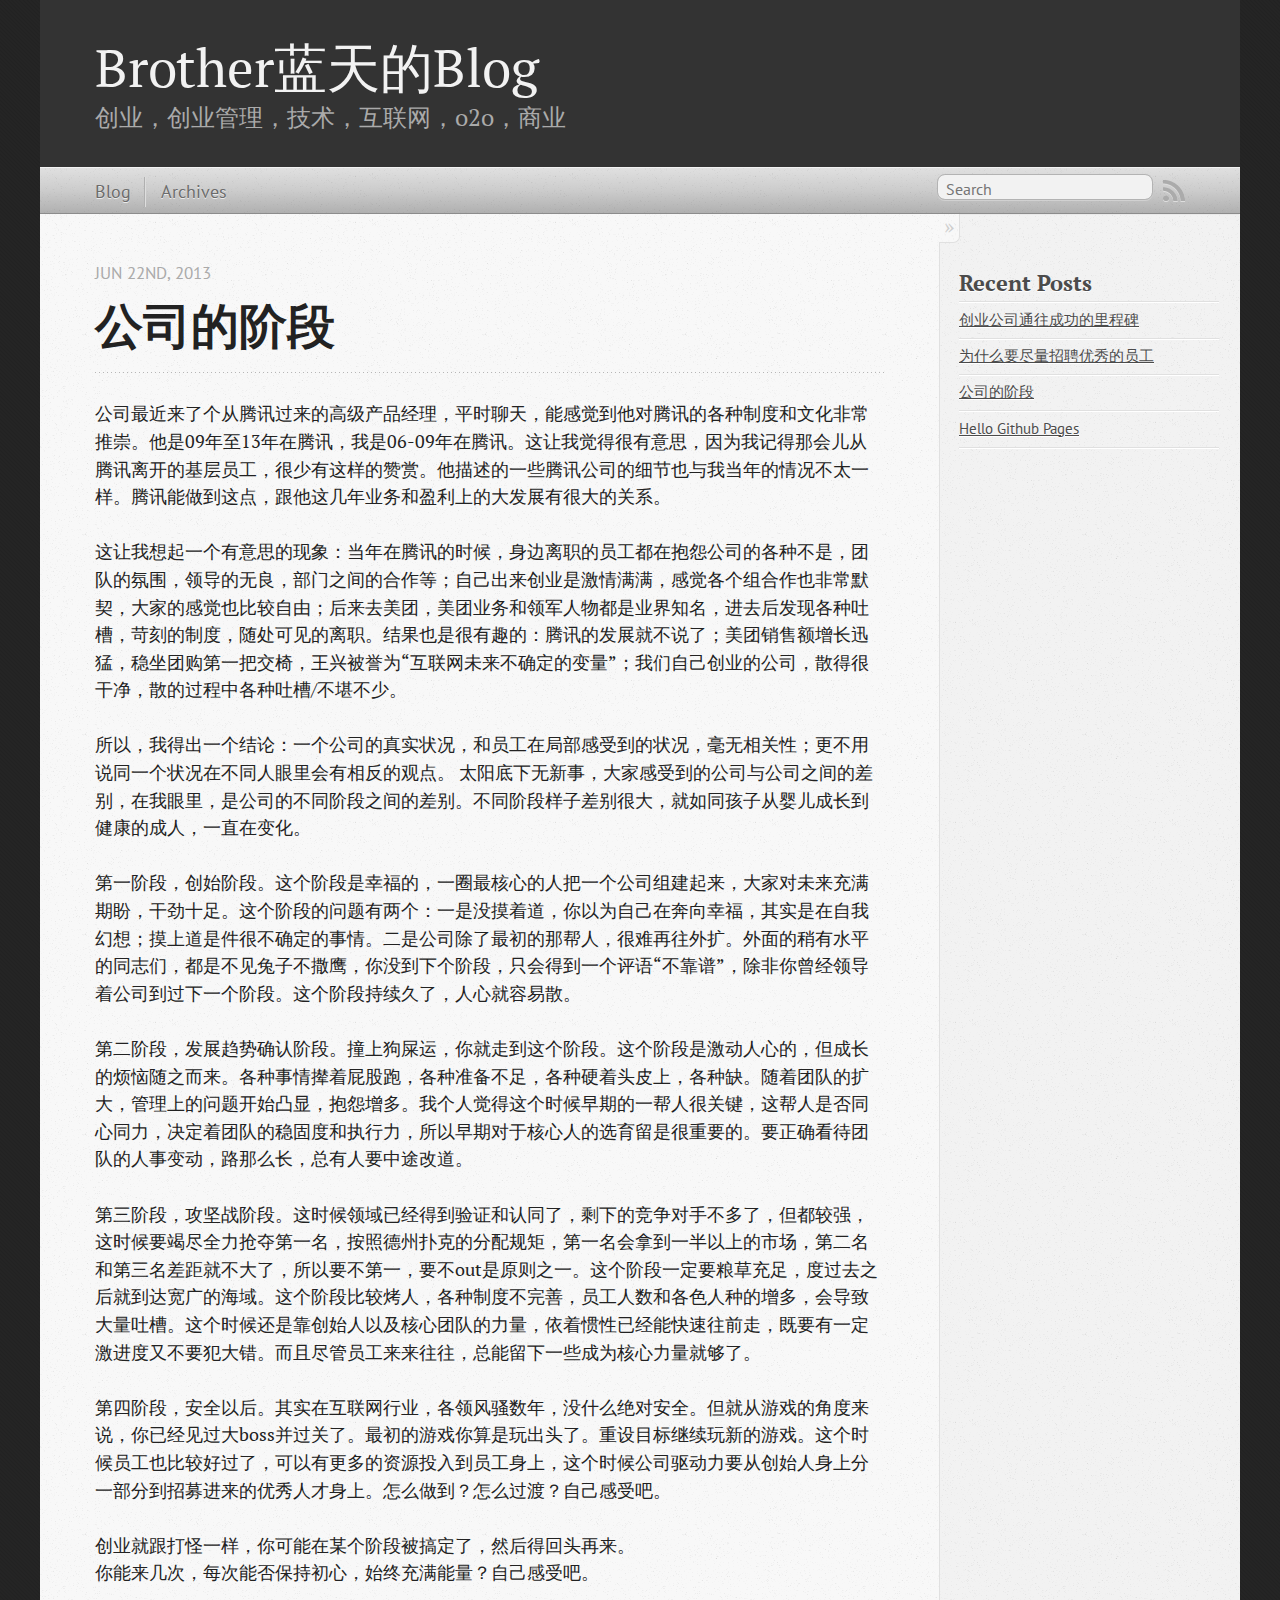
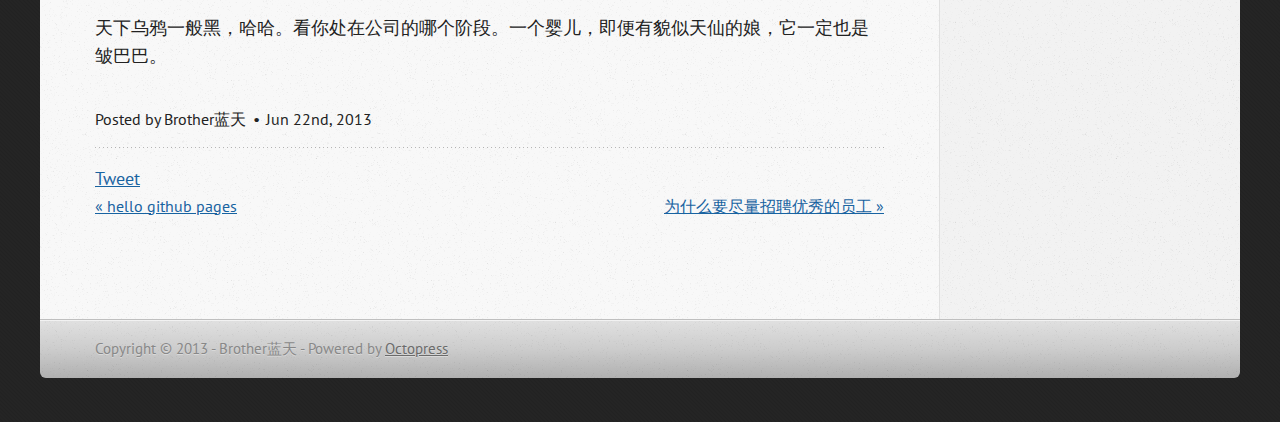
<file: blog/2013/06/22/gong-si-de-jie-duan/index.html>
<!DOCTYPE html>
<!--[if IEMobile 7 ]><html class="no-js iem7"><![endif]-->
<!--[if lt IE 9]><html class="no-js lte-ie8"><![endif]-->
<!--[if (gt IE 8)|(gt IEMobile 7)|!(IEMobile)|!(IE)]><!--><html class="no-js" lang="en"><!--<![endif]-->
<head>
  <meta charset="utf-8">
  <title>公司的阶段 - Brother蓝天的Blog</title>
  <meta name="author" content="Brother蓝天">

  
  <meta name="description" content="公司最近来了个从腾讯过来的高级产品经理，平时聊天，能感觉到他对腾讯的各种制度和文化非常推崇。他是09年至13年在腾讯，我是06-09年在腾讯。这让我觉得很有意思，因为我记得那会儿从腾讯离开的基层员工，很少有这样的赞赏。他描述的一些腾讯公司的细节也与我当年的情况不太一样。腾讯能做到这点， &hellip;">
  

  <!-- http://t.co/dKP3o1e -->
  <meta name="HandheldFriendly" content="True">
  <meta name="MobileOptimized" content="320">
  <meta name="viewport" content="width=device-width, initial-scale=1">

  
  <link rel="canonical" href="http://yiqilele.com/blog/2013/06/22/gong-si-de-jie-duan">
  <link href="/favicon.png" rel="icon">
  <link href="/stylesheets/screen.css" media="screen, projection" rel="stylesheet" type="text/css">
  <link href="/atom.xml" rel="alternate" title="Brother蓝天的Blog" type="application/atom+xml">
  <script src="/javascripts/modernizr-2.0.js"></script>
  <script src="//ajax.googleapis.com/ajax/libs/jquery/1.9.1/jquery.min.js"></script>
  <script>!window.jQuery && document.write(unescape('%3Cscript src="./javascripts/lib/jquery.min.js"%3E%3C/script%3E'))</script>
  <script src="/javascripts/octopress.js" type="text/javascript"></script>
  <!--Fonts from Google"s Web font directory at http://google.com/webfonts -->
<link href="http://fonts.googleapis.com/css?family=PT+Serif:regular,italic,bold,bolditalic" rel="stylesheet" type="text/css">
<link href="http://fonts.googleapis.com/css?family=PT+Sans:regular,italic,bold,bolditalic" rel="stylesheet" type="text/css">

  
  <script type="text/javascript">
    var _gaq = _gaq || [];
    _gaq.push(['_setAccount', 'UA-39330412-1']);
    _gaq.push(['_trackPageview']);

    (function() {
      var ga = document.createElement('script'); ga.type = 'text/javascript'; ga.async = true;
      ga.src = ('https:' == document.location.protocol ? 'https://ssl' : 'http://www') + '.google-analytics.com/ga.js';
      var s = document.getElementsByTagName('script')[0]; s.parentNode.insertBefore(ga, s);
    })();
  </script>


</head>

<body   >
  <header role="banner"><hgroup>
  <h1><a href="/">Brother蓝天的Blog</a></h1>
  
    <h2>创业，创业管理，技术，互联网，o2o，商业</h2>
  
</hgroup>

</header>
  <nav role="navigation"><ul class="subscription" data-subscription="rss">
  <li><a href="/atom.xml" rel="subscribe-rss" title="subscribe via RSS">RSS</a></li>
  
</ul>
  
<form action="http://google.com/search" method="get">
  <fieldset role="search">
    <input type="hidden" name="q" value="site:yiqilele.com" />
    <input class="search" type="text" name="q" results="0" placeholder="Search"/>
  </fieldset>
</form>
  
<ul class="main-navigation">
  <li><a href="/">Blog</a></li>
  <li><a href="/blog/archives">Archives</a></li>
</ul>

</nav>
  <div id="main">
    <div id="content">
      <div>
<article class="hentry" role="article">
  
  <header>
    
      <h1 class="entry-title">公司的阶段</h1>
    
    
      <p class="meta">
        








  


<time datetime="2013-06-22T12:00:00+08:00" pubdate data-updated="true">Jun 22<span>nd</span>, 2013</time>
        
      </p>
    
  </header>


<div class="entry-content"><p>公司最近来了个从腾讯过来的高级产品经理，平时聊天，能感觉到他对腾讯的各种制度和文化非常推崇。他是09年至13年在腾讯，我是06-09年在腾讯。这让我觉得很有意思，因为我记得那会儿从腾讯离开的基层员工，很少有这样的赞赏。他描述的一些腾讯公司的细节也与我当年的情况不太一样。腾讯能做到这点，跟他这几年业务和盈利上的大发展有很大的关系。</p>

<p>这让我想起一个有意思的现象：当年在腾讯的时候，身边离职的员工都在抱怨公司的各种不是，团队的氛围，领导的无良，部门之间的合作等；自己出来创业是激情满满，感觉各个组合作也非常默契，大家的感觉也比较自由；后来去美团，美团业务和领军人物都是业界知名，进去后发现各种吐槽，苛刻的制度，随处可见的离职。结果也是很有趣的：腾讯的发展就不说了；美团销售额增长迅猛，稳坐团购第一把交椅，王兴被誉为“互联网未来不确定的变量”；我们自己创业的公司，散得很干净，散的过程中各种吐槽/不堪不少。</p>

<p>所以，我得出一个结论：一个公司的真实状况，和员工在局部感受到的状况，毫无相关性；更不用说同一个状况在不同人眼里会有相反的观点。
太阳底下无新事，大家感受到的公司与公司之间的差别，在我眼里，是公司的不同阶段之间的差别。不同阶段样子差别很大，就如同孩子从婴儿成长到健康的成人，一直在变化。</p>

<p>第一阶段，创始阶段。这个阶段是幸福的，一圈最核心的人把一个公司组建起来，大家对未来充满期盼，干劲十足。这个阶段的问题有两个：一是没摸着道，你以为自己在奔向幸福，其实是在自我幻想；摸上道是件很不确定的事情。二是公司除了最初的那帮人，很难再往外扩。外面的稍有水平的同志们，都是不见兔子不撒鹰，你没到下个阶段，只会得到一个评语“不靠谱”，除非你曾经领导着公司到过下一个阶段。这个阶段持续久了，人心就容易散。</p>

<p>第二阶段，发展趋势确认阶段。撞上狗屎运，你就走到这个阶段。这个阶段是激动人心的，但成长的烦恼随之而来。各种事情撵着屁股跑，各种准备不足，各种硬着头皮上，各种缺。随着团队的扩大，管理上的问题开始凸显，抱怨增多。我个人觉得这个时候早期的一帮人很关键，这帮人是否同心同力，决定着团队的稳固度和执行力，所以早期对于核心人的选育留是很重要的。要正确看待团队的人事变动，路那么长，总有人要中途改道。</p>

<p>第三阶段，攻坚战阶段。这时候领域已经得到验证和认同了，剩下的竞争对手不多了，但都较强，这时候要竭尽全力抢夺第一名，按照德州扑克的分配规矩，第一名会拿到一半以上的市场，第二名和第三名差距就不大了，所以要不第一，要不out是原则之一。这个阶段一定要粮草充足，度过去之后就到达宽广的海域。这个阶段比较烤人，各种制度不完善，员工人数和各色人种的增多，会导致大量吐槽。这个时候还是靠创始人以及核心团队的力量，依着惯性已经能快速往前走，既要有一定激进度又不要犯大错。而且尽管员工来来往往，总能留下一些成为核心力量就够了。</p>

<p>第四阶段，安全以后。其实在互联网行业，各领风骚数年，没什么绝对安全。但就从游戏的角度来说，你已经见过大boss并过关了。最初的游戏你算是玩出头了。重设目标继续玩新的游戏。这个时候员工也比较好过了，可以有更多的资源投入到员工身上，这个时候公司驱动力要从创始人身上分一部分到招募进来的优秀人才身上。怎么做到？怎么过渡？自己感受吧。</p>

<p>创业就跟打怪一样，你可能在某个阶段被搞定了，然后得回头再来。<br/>
你能来几次，每次能否保持初心，始终充满能量？自己感受吧。</p>

<p>天下乌鸦一般黑，哈哈。看你处在公司的哪个阶段。一个婴儿，即便有貌似天仙的娘，它一定也是皱巴巴。</p>
</div>


  <footer>
    <p class="meta">
      
  

<span class="byline author vcard">Posted by <span class="fn">Brother蓝天</span></span>

      








  


<time datetime="2013-06-22T12:00:00+08:00" pubdate data-updated="true">Jun 22<span>nd</span>, 2013</time>
      


    </p>
    
      <div class="sharing">
  
  <a href="http://twitter.com/share" class="twitter-share-button" data-url="http://yiqilele.com/blog/2013/06/22/gong-si-de-jie-duan/" data-via="" data-counturl="http://yiqilele.com/blog/2013/06/22/gong-si-de-jie-duan/" >Tweet</a>
  
  
  
</div>

    
    <p class="meta">
      
        <a class="basic-alignment left" href="/blog/2013/06/13/hello-github-pages/" title="Previous Post: hello github pages">&laquo; hello github pages</a>
      
      
        <a class="basic-alignment right" href="/blog/2013/07/27/wei-shi-yao-yao-jin-liang-zhao-pin-you-xiu-de-yuan-gong/" title="Next Post: 为什么要尽量招聘优秀的员工">为什么要尽量招聘优秀的员工 &raquo;</a>
      
    </p>
  </footer>
</article>

</div>

<aside class="sidebar">
  
    <section>
  <h1>Recent Posts</h1>
  <ul id="recent_posts">
    
      <li class="post">
        <a href="/blog/2013/10/22/chuang-ye-gong-si-tong-wang-cheng-gong-de-li-cheng-bei/">创业公司通往成功的里程碑</a>
      </li>
    
      <li class="post">
        <a href="/blog/2013/07/27/wei-shi-yao-yao-jin-liang-zhao-pin-you-xiu-de-yuan-gong/">为什么要尽量招聘优秀的员工</a>
      </li>
    
      <li class="post">
        <a href="/blog/2013/06/22/gong-si-de-jie-duan/">公司的阶段</a>
      </li>
    
      <li class="post">
        <a href="/blog/2013/06/13/hello-github-pages/">Hello Github Pages</a>
      </li>
    
  </ul>
</section>





  
</aside>


    </div>
  </div>
  <footer role="contentinfo"><p>
  Copyright &copy; 2013 - Brother蓝天 -
  <span class="credit">Powered by <a href="http://octopress.org">Octopress</a></span>
</p>

</footer>
  







  <script type="text/javascript">
    (function(){
      var twitterWidgets = document.createElement('script');
      twitterWidgets.type = 'text/javascript';
      twitterWidgets.async = true;
      twitterWidgets.src = 'http://platform.twitter.com/widgets.js';
      document.getElementsByTagName('head')[0].appendChild(twitterWidgets);
    })();
  </script>





</body>
</html>
</file>
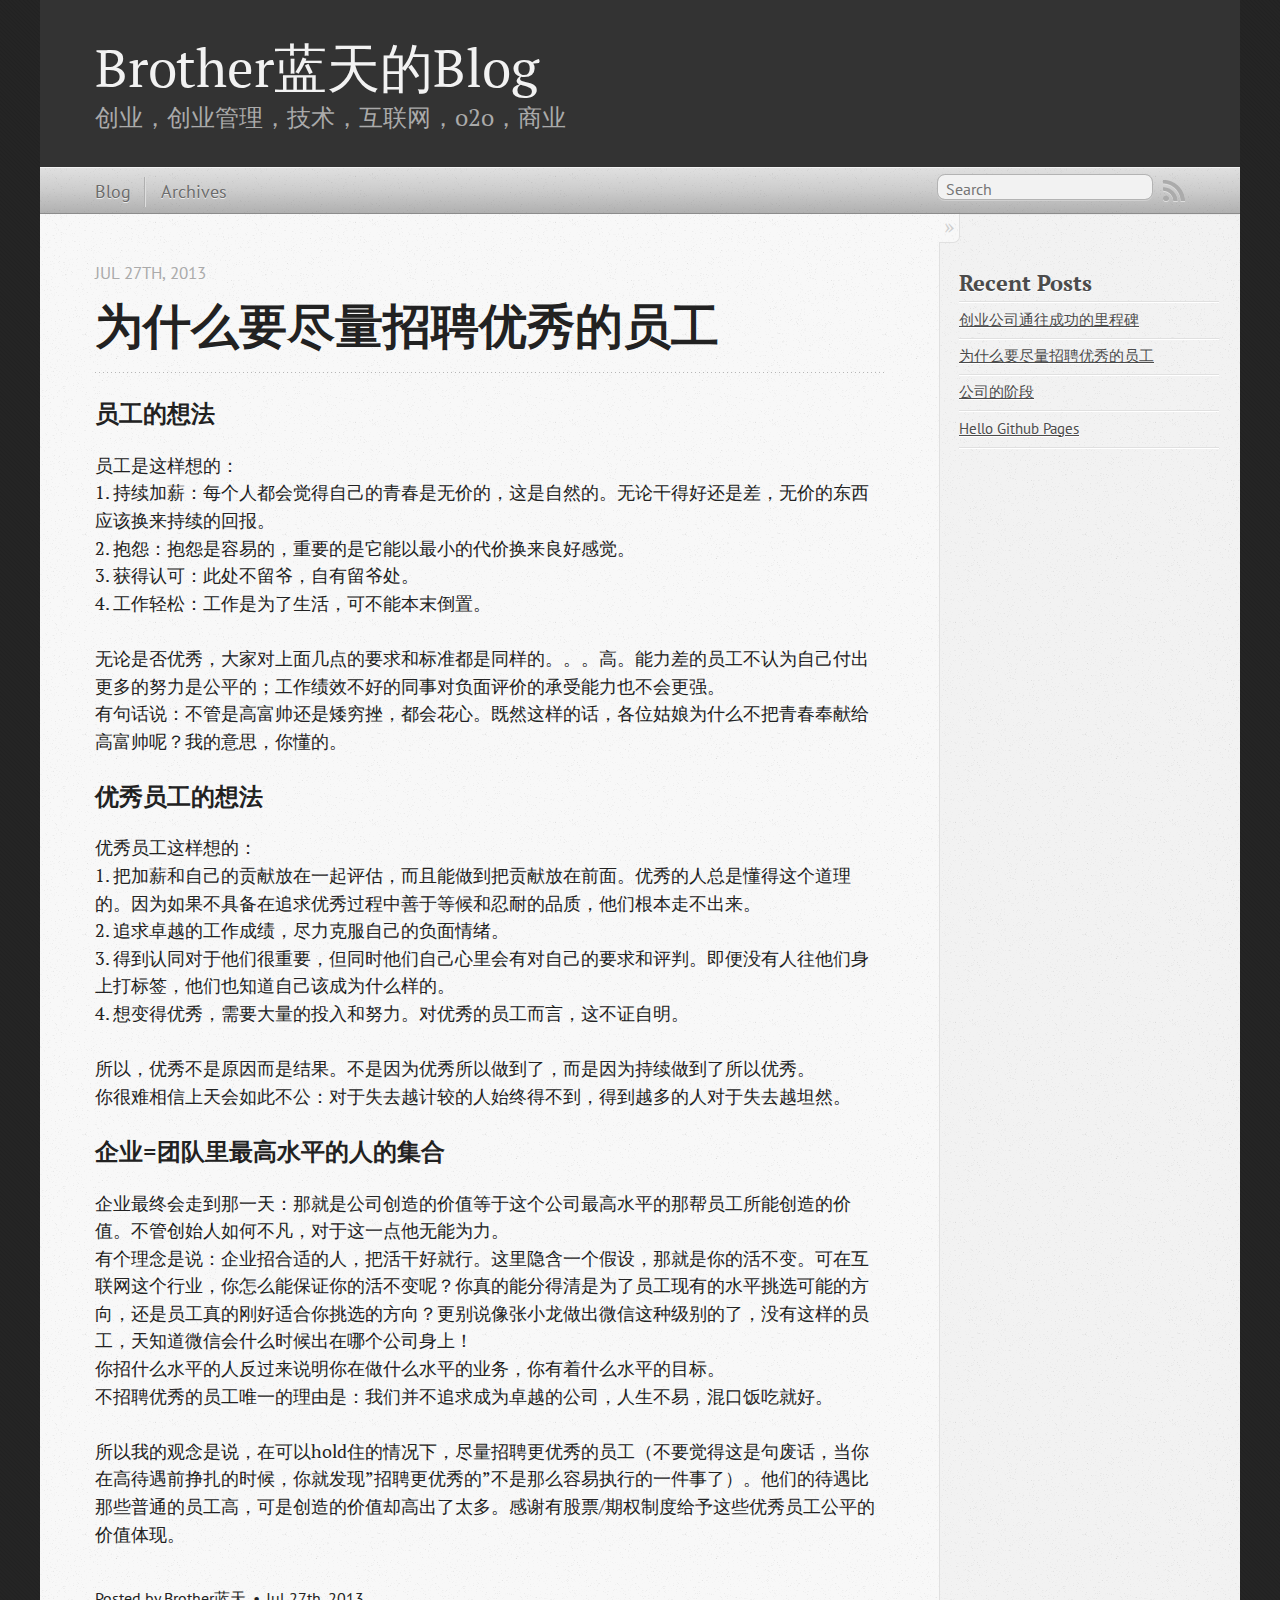
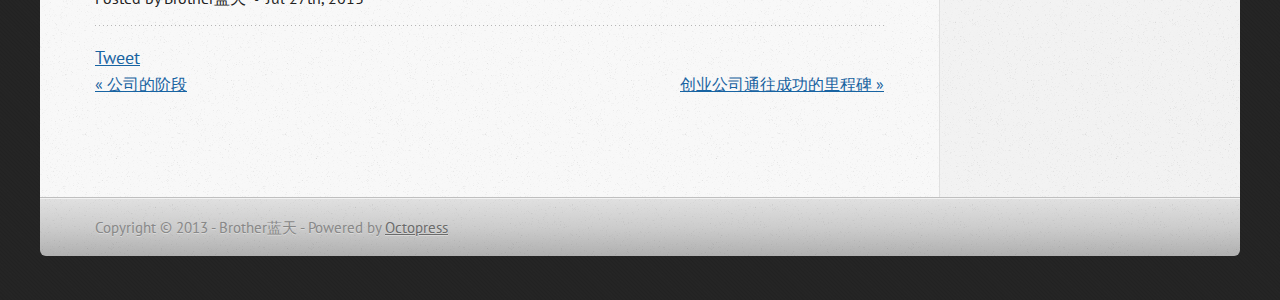
<file: blog/2013/07/27/wei-shi-yao-yao-jin-liang-zhao-pin-you-xiu-de-yuan-gong/index.html>
<!DOCTYPE html>
<!--[if IEMobile 7 ]><html class="no-js iem7"><![endif]-->
<!--[if lt IE 9]><html class="no-js lte-ie8"><![endif]-->
<!--[if (gt IE 8)|(gt IEMobile 7)|!(IEMobile)|!(IE)]><!--><html class="no-js" lang="en"><!--<![endif]-->
<head>
  <meta charset="utf-8">
  <title>为什么要尽量招聘优秀的员工 - Brother蓝天的Blog</title>
  <meta name="author" content="Brother蓝天">

  
  <meta name="description" content="员工的想法 员工是这样想的： 1. 持续加薪：每个人都会觉得自己的青春是无价的，这是自然的。无论干得好还是差，无价的东西应该换来持续的回报。
2. 抱怨：抱怨是容易的，重要的是它能以最小的代价换来良好感觉。 3. 获得认可：此处不留爷，自有留爷处。
4. 工作轻松：工作是为了生活，可不能本末倒置 &hellip;">
  

  <!-- http://t.co/dKP3o1e -->
  <meta name="HandheldFriendly" content="True">
  <meta name="MobileOptimized" content="320">
  <meta name="viewport" content="width=device-width, initial-scale=1">

  
  <link rel="canonical" href="http://yiqilele.com/blog/2013/07/27/wei-shi-yao-yao-jin-liang-zhao-pin-you-xiu-de-yuan-gong">
  <link href="/favicon.png" rel="icon">
  <link href="/stylesheets/screen.css" media="screen, projection" rel="stylesheet" type="text/css">
  <link href="/atom.xml" rel="alternate" title="Brother蓝天的Blog" type="application/atom+xml">
  <script src="/javascripts/modernizr-2.0.js"></script>
  <script src="//ajax.googleapis.com/ajax/libs/jquery/1.9.1/jquery.min.js"></script>
  <script>!window.jQuery && document.write(unescape('%3Cscript src="./javascripts/lib/jquery.min.js"%3E%3C/script%3E'))</script>
  <script src="/javascripts/octopress.js" type="text/javascript"></script>
  <!--Fonts from Google"s Web font directory at http://google.com/webfonts -->
<link href="http://fonts.googleapis.com/css?family=PT+Serif:regular,italic,bold,bolditalic" rel="stylesheet" type="text/css">
<link href="http://fonts.googleapis.com/css?family=PT+Sans:regular,italic,bold,bolditalic" rel="stylesheet" type="text/css">

  
  <script type="text/javascript">
    var _gaq = _gaq || [];
    _gaq.push(['_setAccount', 'UA-39330412-1']);
    _gaq.push(['_trackPageview']);

    (function() {
      var ga = document.createElement('script'); ga.type = 'text/javascript'; ga.async = true;
      ga.src = ('https:' == document.location.protocol ? 'https://ssl' : 'http://www') + '.google-analytics.com/ga.js';
      var s = document.getElementsByTagName('script')[0]; s.parentNode.insertBefore(ga, s);
    })();
  </script>


</head>

<body   >
  <header role="banner"><hgroup>
  <h1><a href="/">Brother蓝天的Blog</a></h1>
  
    <h2>创业，创业管理，技术，互联网，o2o，商业</h2>
  
</hgroup>

</header>
  <nav role="navigation"><ul class="subscription" data-subscription="rss">
  <li><a href="/atom.xml" rel="subscribe-rss" title="subscribe via RSS">RSS</a></li>
  
</ul>
  
<form action="http://google.com/search" method="get">
  <fieldset role="search">
    <input type="hidden" name="q" value="site:yiqilele.com" />
    <input class="search" type="text" name="q" results="0" placeholder="Search"/>
  </fieldset>
</form>
  
<ul class="main-navigation">
  <li><a href="/">Blog</a></li>
  <li><a href="/blog/archives">Archives</a></li>
</ul>

</nav>
  <div id="main">
    <div id="content">
      <div>
<article class="hentry" role="article">
  
  <header>
    
      <h1 class="entry-title">为什么要尽量招聘优秀的员工</h1>
    
    
      <p class="meta">
        








  


<time datetime="2013-07-27T10:04:00+08:00" pubdate data-updated="true">Jul 27<span>th</span>, 2013</time>
        
      </p>
    
  </header>


<div class="entry-content"><h3>员工的想法</h3>

<p>员工是这样想的： <br/>
1. 持续加薪：每个人都会觉得自己的青春是无价的，这是自然的。无论干得好还是差，无价的东西应该换来持续的回报。<br/>
2. 抱怨：抱怨是容易的，重要的是它能以最小的代价换来良好感觉。 <br/>
3. 获得认可：此处不留爷，自有留爷处。<br/>
4. 工作轻松：工作是为了生活，可不能本末倒置。</p>

<p>无论是否优秀，大家对上面几点的要求和标准都是同样的。。。高。能力差的员工不认为自己付出更多的努力是公平的；工作绩效不好的同事对负面评价的承受能力也不会更强。 <br/>
有句话说：不管是高富帅还是矮穷挫，都会花心。既然这样的话，各位姑娘为什么不把青春奉献给高富帅呢？我的意思，你懂的。</p>

<h3>优秀员工的想法</h3>

<p>优秀员工这样想的：<br/>
1. 把加薪和自己的贡献放在一起评估，而且能做到把贡献放在前面。优秀的人总是懂得这个道理的。因为如果不具备在追求优秀过程中善于等候和忍耐的品质，他们根本走不出来。<br/>
2. 追求卓越的工作成绩，尽力克服自己的负面情绪。<br/>
3. 得到认同对于他们很重要，但同时他们自己心里会有对自己的要求和评判。即便没有人往他们身上打标签，他们也知道自己该成为什么样的。<br/>
4. 想变得优秀，需要大量的投入和努力。对优秀的员工而言，这不证自明。</p>

<p>所以，优秀不是原因而是结果。不是因为优秀所以做到了，而是因为持续做到了所以优秀。<br/>
你很难相信上天会如此不公：对于失去越计较的人始终得不到，得到越多的人对于失去越坦然。</p>

<h3>企业=团队里最高水平的人的集合</h3>

<p>企业最终会走到那一天：那就是公司创造的价值等于这个公司最高水平的那帮员工所能创造的价值。不管创始人如何不凡，对于这一点他无能为力。   <br/>
有个理念是说：企业招合适的人，把活干好就行。这里隐含一个假设，那就是你的活不变。可在互联网这个行业，你怎么能保证你的活不变呢？你真的能分得清是为了员工现有的水平挑选可能的方向，还是员工真的刚好适合你挑选的方向？更别说像张小龙做出微信这种级别的了，没有这样的员工，天知道微信会什么时候出在哪个公司身上！<br/>
你招什么水平的人反过来说明你在做什么水平的业务，你有着什么水平的目标。 <br/>
不招聘优秀的员工唯一的理由是：我们并不追求成为卓越的公司，人生不易，混口饭吃就好。</p>

<p>所以我的观念是说，在可以hold住的情况下，尽量招聘更优秀的员工（不要觉得这是句废话，当你在高待遇前挣扎的时候，你就发现&#8221;招聘更优秀的&#8221;不是那么容易执行的一件事了）。他们的待遇比那些普通的员工高，可是创造的价值却高出了太多。感谢有股票/期权制度给予这些优秀员工公平的价值体现。</p>
</div>


  <footer>
    <p class="meta">
      
  

<span class="byline author vcard">Posted by <span class="fn">Brother蓝天</span></span>

      








  


<time datetime="2013-07-27T10:04:00+08:00" pubdate data-updated="true">Jul 27<span>th</span>, 2013</time>
      


    </p>
    
      <div class="sharing">
  
  <a href="http://twitter.com/share" class="twitter-share-button" data-url="http://yiqilele.com/blog/2013/07/27/wei-shi-yao-yao-jin-liang-zhao-pin-you-xiu-de-yuan-gong/" data-via="" data-counturl="http://yiqilele.com/blog/2013/07/27/wei-shi-yao-yao-jin-liang-zhao-pin-you-xiu-de-yuan-gong/" >Tweet</a>
  
  
  
</div>

    
    <p class="meta">
      
        <a class="basic-alignment left" href="/blog/2013/06/22/gong-si-de-jie-duan/" title="Previous Post: 公司的阶段">&laquo; 公司的阶段</a>
      
      
        <a class="basic-alignment right" href="/blog/2013/10/22/chuang-ye-gong-si-tong-wang-cheng-gong-de-li-cheng-bei/" title="Next Post: 创业公司通往成功的里程碑">创业公司通往成功的里程碑 &raquo;</a>
      
    </p>
  </footer>
</article>

</div>

<aside class="sidebar">
  
    <section>
  <h1>Recent Posts</h1>
  <ul id="recent_posts">
    
      <li class="post">
        <a href="/blog/2013/10/22/chuang-ye-gong-si-tong-wang-cheng-gong-de-li-cheng-bei/">创业公司通往成功的里程碑</a>
      </li>
    
      <li class="post">
        <a href="/blog/2013/07/27/wei-shi-yao-yao-jin-liang-zhao-pin-you-xiu-de-yuan-gong/">为什么要尽量招聘优秀的员工</a>
      </li>
    
      <li class="post">
        <a href="/blog/2013/06/22/gong-si-de-jie-duan/">公司的阶段</a>
      </li>
    
      <li class="post">
        <a href="/blog/2013/06/13/hello-github-pages/">Hello Github Pages</a>
      </li>
    
  </ul>
</section>





  
</aside>


    </div>
  </div>
  <footer role="contentinfo"><p>
  Copyright &copy; 2013 - Brother蓝天 -
  <span class="credit">Powered by <a href="http://octopress.org">Octopress</a></span>
</p>

</footer>
  







  <script type="text/javascript">
    (function(){
      var twitterWidgets = document.createElement('script');
      twitterWidgets.type = 'text/javascript';
      twitterWidgets.async = true;
      twitterWidgets.src = 'http://platform.twitter.com/widgets.js';
      document.getElementsByTagName('head')[0].appendChild(twitterWidgets);
    })();
  </script>





</body>
</html>
</file>
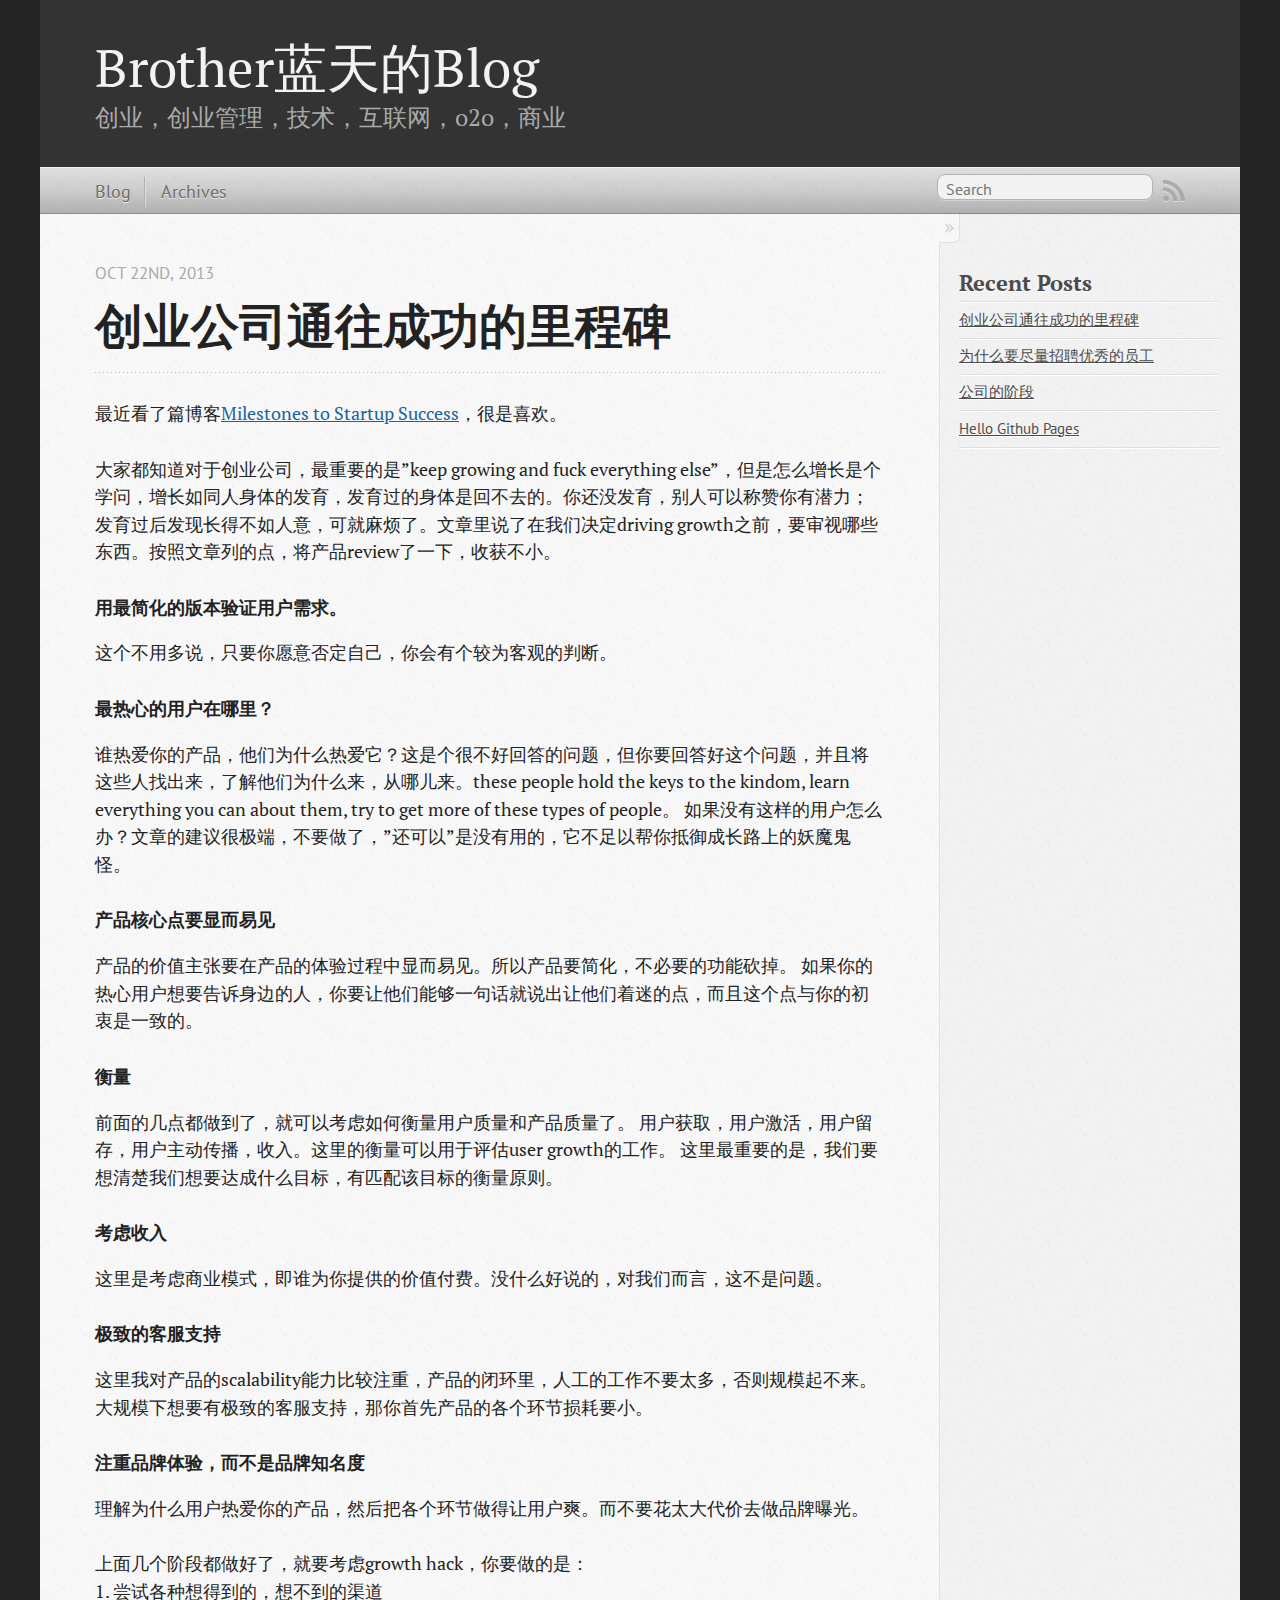
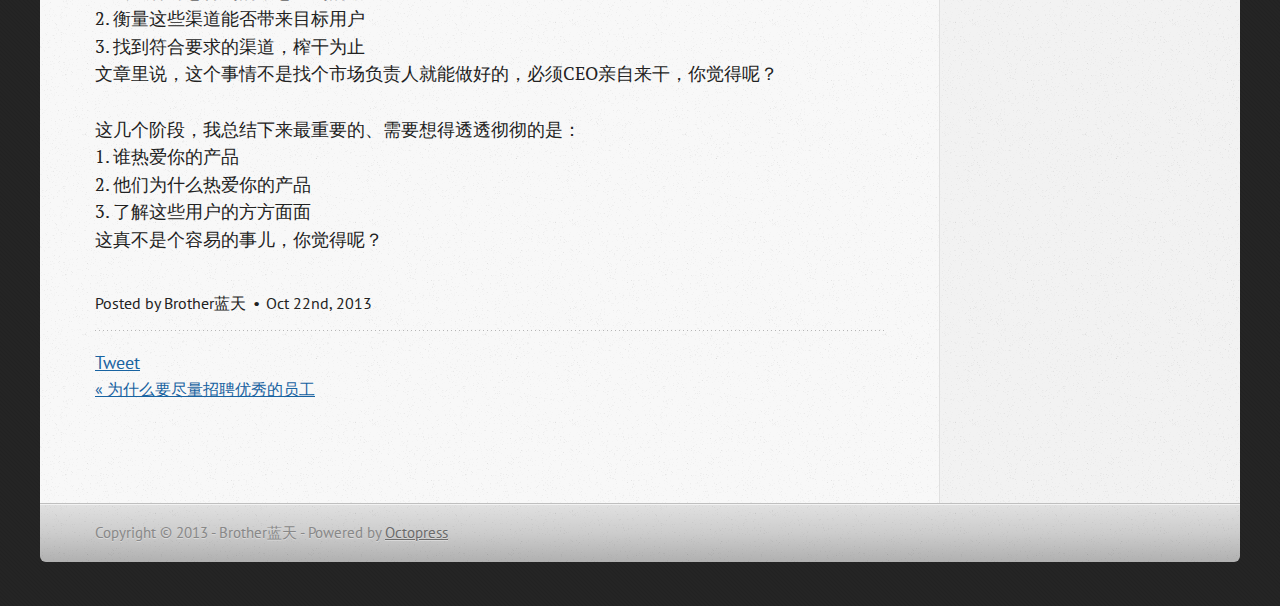
<file: blog/2013/10/22/chuang-ye-gong-si-tong-wang-cheng-gong-de-li-cheng-bei/index.html>
<!DOCTYPE html>
<!--[if IEMobile 7 ]><html class="no-js iem7"><![endif]-->
<!--[if lt IE 9]><html class="no-js lte-ie8"><![endif]-->
<!--[if (gt IE 8)|(gt IEMobile 7)|!(IEMobile)|!(IE)]><!--><html class="no-js" lang="en"><!--<![endif]-->
<head>
  <meta charset="utf-8">
  <title>创业公司通往成功的里程碑 - Brother蓝天的Blog</title>
  <meta name="author" content="Brother蓝天">

  
  <meta name="description" content="最近看了篇博客Milestones to Startup Success，很是喜欢。 大家都知道对于创业公司，最重要的是&#8221;keep growing and fuck everything else&#8221;，但是怎么增长是个学问，增长如同人身体的发育，发育过的身体是回不去的。 &hellip;">
  

  <!-- http://t.co/dKP3o1e -->
  <meta name="HandheldFriendly" content="True">
  <meta name="MobileOptimized" content="320">
  <meta name="viewport" content="width=device-width, initial-scale=1">

  
  <link rel="canonical" href="http://yiqilele.com/blog/2013/10/22/chuang-ye-gong-si-tong-wang-cheng-gong-de-li-cheng-bei">
  <link href="/favicon.png" rel="icon">
  <link href="/stylesheets/screen.css" media="screen, projection" rel="stylesheet" type="text/css">
  <link href="/atom.xml" rel="alternate" title="Brother蓝天的Blog" type="application/atom+xml">
  <script src="/javascripts/modernizr-2.0.js"></script>
  <script src="//ajax.googleapis.com/ajax/libs/jquery/1.9.1/jquery.min.js"></script>
  <script>!window.jQuery && document.write(unescape('%3Cscript src="./javascripts/lib/jquery.min.js"%3E%3C/script%3E'))</script>
  <script src="/javascripts/octopress.js" type="text/javascript"></script>
  <!--Fonts from Google"s Web font directory at http://google.com/webfonts -->
<link href="http://fonts.googleapis.com/css?family=PT+Serif:regular,italic,bold,bolditalic" rel="stylesheet" type="text/css">
<link href="http://fonts.googleapis.com/css?family=PT+Sans:regular,italic,bold,bolditalic" rel="stylesheet" type="text/css">

  
  <script type="text/javascript">
    var _gaq = _gaq || [];
    _gaq.push(['_setAccount', 'UA-39330412-1']);
    _gaq.push(['_trackPageview']);

    (function() {
      var ga = document.createElement('script'); ga.type = 'text/javascript'; ga.async = true;
      ga.src = ('https:' == document.location.protocol ? 'https://ssl' : 'http://www') + '.google-analytics.com/ga.js';
      var s = document.getElementsByTagName('script')[0]; s.parentNode.insertBefore(ga, s);
    })();
  </script>


</head>

<body   >
  <header role="banner"><hgroup>
  <h1><a href="/">Brother蓝天的Blog</a></h1>
  
    <h2>创业，创业管理，技术，互联网，o2o，商业</h2>
  
</hgroup>

</header>
  <nav role="navigation"><ul class="subscription" data-subscription="rss">
  <li><a href="/atom.xml" rel="subscribe-rss" title="subscribe via RSS">RSS</a></li>
  
</ul>
  
<form action="http://google.com/search" method="get">
  <fieldset role="search">
    <input type="hidden" name="q" value="site:yiqilele.com" />
    <input class="search" type="text" name="q" results="0" placeholder="Search"/>
  </fieldset>
</form>
  
<ul class="main-navigation">
  <li><a href="/">Blog</a></li>
  <li><a href="/blog/archives">Archives</a></li>
</ul>

</nav>
  <div id="main">
    <div id="content">
      <div>
<article class="hentry" role="article">
  
  <header>
    
      <h1 class="entry-title">创业公司通往成功的里程碑</h1>
    
    
      <p class="meta">
        








  


<time datetime="2013-10-22T21:46:00+08:00" pubdate data-updated="true">Oct 22<span>nd</span>, 2013</time>
        
      </p>
    
  </header>


<div class="entry-content"><p>最近看了篇博客<a href="http://www.startup-marketing.com/milestones-to-startup-success/">Milestones to Startup Success</a>，很是喜欢。</p>

<p>大家都知道对于创业公司，最重要的是&#8221;keep growing and fuck everything else&#8221;，但是怎么增长是个学问，增长如同人身体的发育，发育过的身体是回不去的。你还没发育，别人可以称赞你有潜力；发育过后发现长得不如人意，可就麻烦了。文章里说了在我们决定driving growth之前，要审视哪些东西。按照文章列的点，将产品review了一下，收获不小。</p>

<h4>用最简化的版本验证用户需求。</h4>

<p>   这个不用多说，只要你愿意否定自己，你会有个较为客观的判断。</p>

<h4>最热心的用户在哪里？</h4>

<p>   谁热爱你的产品，他们为什么热爱它？这是个很不好回答的问题，但你要回答好这个问题，并且将这些人找出来，了解他们为什么来，从哪儿来。these people hold the keys to the kindom, learn everything you can about them, try to get more of these types of people。
   如果没有这样的用户怎么办？文章的建议很极端，不要做了，&#8221;还可以&#8221;是没有用的，它不足以帮你抵御成长路上的妖魔鬼怪。</p>

<h4>产品核心点要显而易见</h4>

<p>   产品的价值主张要在产品的体验过程中显而易见。所以产品要简化，不必要的功能砍掉。
   如果你的热心用户想要告诉身边的人，你要让他们能够一句话就说出让他们着迷的点，而且这个点与你的初衷是一致的。</p>

<h4>衡量</h4>

<p>   前面的几点都做到了，就可以考虑如何衡量用户质量和产品质量了。
   用户获取，用户激活，用户留存，用户主动传播，收入。这里的衡量可以用于评估user growth的工作。
   这里最重要的是，我们要想清楚我们想要达成什么目标，有匹配该目标的衡量原则。</p>

<h4>考虑收入</h4>

<p>   这里是考虑商业模式，即谁为你提供的价值付费。没什么好说的，对我们而言，这不是问题。</p>

<h4>极致的客服支持</h4>

<p>   这里我对产品的scalability能力比较注重，产品的闭环里，人工的工作不要太多，否则规模起不来。大规模下想要有极致的客服支持，那你首先产品的各个环节损耗要小。</p>

<h4>注重品牌体验，而不是品牌知名度</h4>

<p>   理解为什么用户热爱你的产品，然后把各个环节做得让用户爽。而不要花太大代价去做品牌曝光。</p>

<p>   上面几个阶段都做好了，就要考虑growth hack，你要做的是：<br/>
   1. 尝试各种想得到的，想不到的渠道<br/>
   2. 衡量这些渠道能否带来目标用户<br/>
   3. 找到符合要求的渠道，榨干为止<br/>
   文章里说，这个事情不是找个市场负责人就能做好的，必须CEO亲自来干，你觉得呢？</p>

<p>   这几个阶段，我总结下来最重要的、需要想得透透彻彻的是： <br/>
   1. 谁热爱你的产品<br/>
   2. 他们为什么热爱你的产品<br/>
   3. 了解这些用户的方方面面<br/>
   这真不是个容易的事儿，你觉得呢？</p>
</div>


  <footer>
    <p class="meta">
      
  

<span class="byline author vcard">Posted by <span class="fn">Brother蓝天</span></span>

      








  


<time datetime="2013-10-22T21:46:00+08:00" pubdate data-updated="true">Oct 22<span>nd</span>, 2013</time>
      


    </p>
    
      <div class="sharing">
  
  <a href="http://twitter.com/share" class="twitter-share-button" data-url="http://yiqilele.com/blog/2013/10/22/chuang-ye-gong-si-tong-wang-cheng-gong-de-li-cheng-bei/" data-via="" data-counturl="http://yiqilele.com/blog/2013/10/22/chuang-ye-gong-si-tong-wang-cheng-gong-de-li-cheng-bei/" >Tweet</a>
  
  
  
</div>

    
    <p class="meta">
      
        <a class="basic-alignment left" href="/blog/2013/07/27/wei-shi-yao-yao-jin-liang-zhao-pin-you-xiu-de-yuan-gong/" title="Previous Post: 为什么要尽量招聘优秀的员工">&laquo; 为什么要尽量招聘优秀的员工</a>
      
      
    </p>
  </footer>
</article>

</div>

<aside class="sidebar">
  
    <section>
  <h1>Recent Posts</h1>
  <ul id="recent_posts">
    
      <li class="post">
        <a href="/blog/2013/10/22/chuang-ye-gong-si-tong-wang-cheng-gong-de-li-cheng-bei/">创业公司通往成功的里程碑</a>
      </li>
    
      <li class="post">
        <a href="/blog/2013/07/27/wei-shi-yao-yao-jin-liang-zhao-pin-you-xiu-de-yuan-gong/">为什么要尽量招聘优秀的员工</a>
      </li>
    
      <li class="post">
        <a href="/blog/2013/06/22/gong-si-de-jie-duan/">公司的阶段</a>
      </li>
    
      <li class="post">
        <a href="/blog/2013/06/13/hello-github-pages/">Hello Github Pages</a>
      </li>
    
  </ul>
</section>





  
</aside>


    </div>
  </div>
  <footer role="contentinfo"><p>
  Copyright &copy; 2013 - Brother蓝天 -
  <span class="credit">Powered by <a href="http://octopress.org">Octopress</a></span>
</p>

</footer>
  







  <script type="text/javascript">
    (function(){
      var twitterWidgets = document.createElement('script');
      twitterWidgets.type = 'text/javascript';
      twitterWidgets.async = true;
      twitterWidgets.src = 'http://platform.twitter.com/widgets.js';
      document.getElementsByTagName('head')[0].appendChild(twitterWidgets);
    })();
  </script>





</body>
</html>
</file>
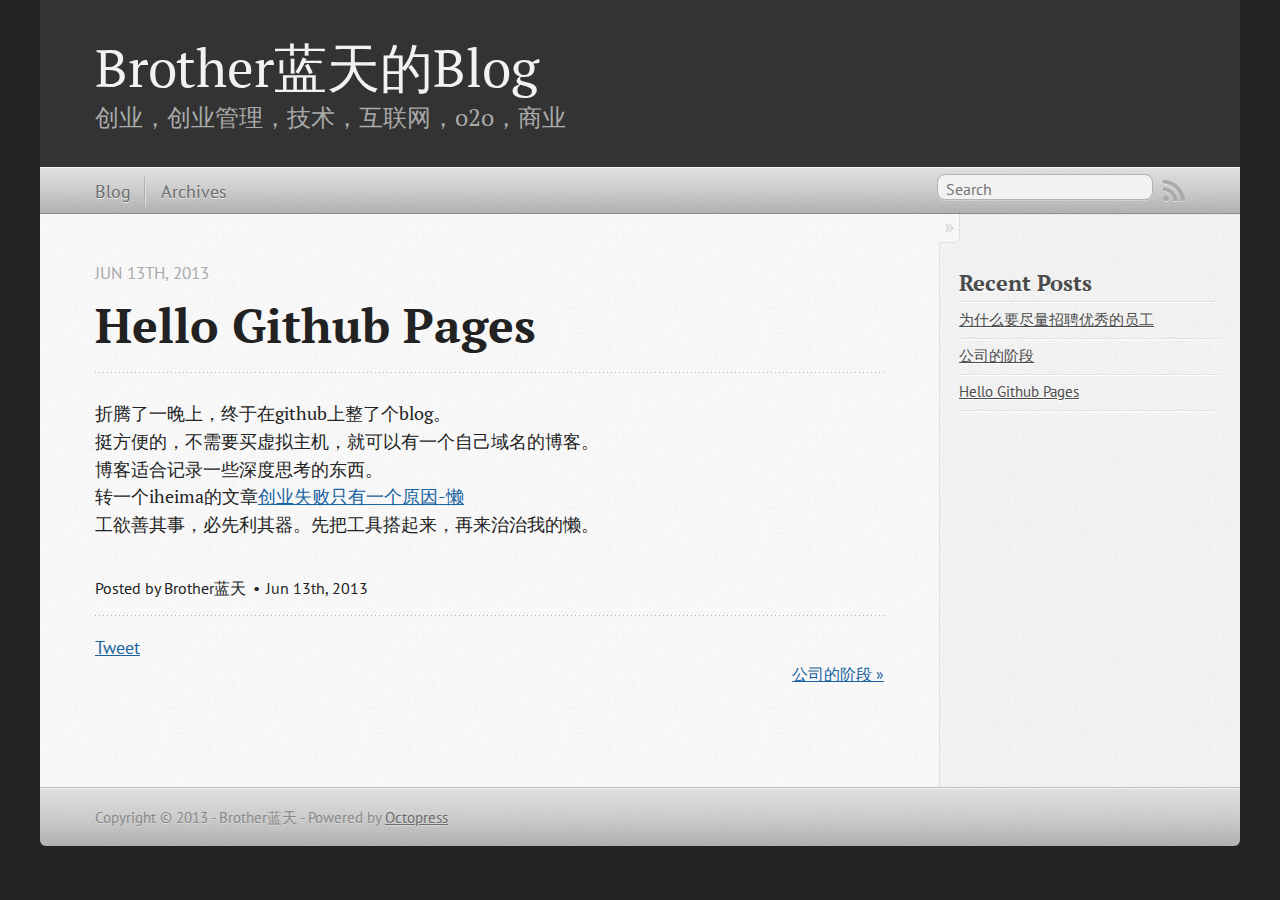
<file: stylesheets/blog/2013/06/13/hello-github-pages/index.html>
<!DOCTYPE html>
<!--[if IEMobile 7 ]><html class="no-js iem7"><![endif]-->
<!--[if lt IE 9]><html class="no-js lte-ie8"><![endif]-->
<!--[if (gt IE 8)|(gt IEMobile 7)|!(IEMobile)|!(IE)]><!--><html class="no-js" lang="en"><!--<![endif]-->
<head>
  <meta charset="utf-8">
  <title>hello github pages - Brother蓝天的Blog</title>
  <meta name="author" content="Brother蓝天">

  
  <meta name="description" content="折腾了一晚上，终于在github上整了个blog。
挺方便的，不需要买虚拟主机，就可以有一个自己域名的博客。
博客适合记录一些深度思考的东西。
转一个iheima的文章创业失败只有一个原因-懒 工欲善其事，必先利其器。先把工具搭起来，再来治治我的懒。
">
  

  <!-- http://t.co/dKP3o1e -->
  <meta name="HandheldFriendly" content="True">
  <meta name="MobileOptimized" content="320">
  <meta name="viewport" content="width=device-width, initial-scale=1">

  
  <link rel="canonical" href="http://yiqilele.com/blog/2013/06/13/hello-github-pages">
  <link href="/favicon.png" rel="icon">
  <link href="/stylesheets/screen.css" media="screen, projection" rel="stylesheet" type="text/css">
  <link href="/atom.xml" rel="alternate" title="Brother蓝天的Blog" type="application/atom+xml">
  <script src="/javascripts/modernizr-2.0.js"></script>
  <script src="//ajax.googleapis.com/ajax/libs/jquery/1.9.1/jquery.min.js"></script>
  <script>!window.jQuery && document.write(unescape('%3Cscript src="./javascripts/lib/jquery.min.js"%3E%3C/script%3E'))</script>
  <script src="/javascripts/octopress.js" type="text/javascript"></script>
  <!--Fonts from Google"s Web font directory at http://google.com/webfonts -->
<link href="http://fonts.googleapis.com/css?family=PT+Serif:regular,italic,bold,bolditalic" rel="stylesheet" type="text/css">
<link href="http://fonts.googleapis.com/css?family=PT+Sans:regular,italic,bold,bolditalic" rel="stylesheet" type="text/css">

  
  <script type="text/javascript">
    var _gaq = _gaq || [];
    _gaq.push(['_setAccount', 'UA-39330412-1']);
    _gaq.push(['_trackPageview']);

    (function() {
      var ga = document.createElement('script'); ga.type = 'text/javascript'; ga.async = true;
      ga.src = ('https:' == document.location.protocol ? 'https://ssl' : 'http://www') + '.google-analytics.com/ga.js';
      var s = document.getElementsByTagName('script')[0]; s.parentNode.insertBefore(ga, s);
    })();
  </script>


</head>

<body   >
  <header role="banner"><hgroup>
  <h1><a href="/">Brother蓝天的Blog</a></h1>
  
    <h2>创业，创业管理，技术，互联网，o2o，商业</h2>
  
</hgroup>

</header>
  <nav role="navigation"><ul class="subscription" data-subscription="rss">
  <li><a href="/atom.xml" rel="subscribe-rss" title="subscribe via RSS">RSS</a></li>
  
</ul>
  
<form action="http://google.com/search" method="get">
  <fieldset role="search">
    <input type="hidden" name="q" value="site:yiqilele.com" />
    <input class="search" type="text" name="q" results="0" placeholder="Search"/>
  </fieldset>
</form>
  
<ul class="main-navigation">
  <li><a href="/">Blog</a></li>
  <li><a href="/blog/archives">Archives</a></li>
</ul>

</nav>
  <div id="main">
    <div id="content">
      <div>
<article class="hentry" role="article">
  
  <header>
    
      <h1 class="entry-title">Hello Github Pages</h1>
    
    
      <p class="meta">
        








  


<time datetime="2013-06-13T22:08:00+08:00" pubdate data-updated="true">Jun 13<span>th</span>, 2013</time>
        
      </p>
    
  </header>


<div class="entry-content"><p>折腾了一晚上，终于在github上整了个blog。<br/>
挺方便的，不需要买虚拟主机，就可以有一个自己域名的博客。<br/>
博客适合记录一些深度思考的东西。<br/>
转一个iheima的文章<a href="http://www.iheima.com/archives/33756.html">创业失败只有一个原因-懒</a> <br/>
工欲善其事，必先利其器。先把工具搭起来，再来治治我的懒。</p>
</div>


  <footer>
    <p class="meta">
      
  

<span class="byline author vcard">Posted by <span class="fn">Brother蓝天</span></span>

      








  


<time datetime="2013-06-13T22:08:00+08:00" pubdate data-updated="true">Jun 13<span>th</span>, 2013</time>
      


    </p>
    
      <div class="sharing">
  
  <a href="http://twitter.com/share" class="twitter-share-button" data-url="http://yiqilele.com/blog/2013/06/13/hello-github-pages/" data-via="" data-counturl="http://yiqilele.com/blog/2013/06/13/hello-github-pages/" >Tweet</a>
  
  
  
</div>

    
    <p class="meta">
      
      
        <a class="basic-alignment right" href="/blog/2013/06/22/gong-si-de-jie-duan/" title="Next Post: 公司的阶段">公司的阶段 &raquo;</a>
      
    </p>
  </footer>
</article>

</div>

<aside class="sidebar">
  
    <section>
  <h1>Recent Posts</h1>
  <ul id="recent_posts">
    
      <li class="post">
        <a href="/blog/2013/07/27/wei-shi-yao-yao-jin-liang-zhao-pin-you-xiu-de-yuan-gong/">为什么要尽量招聘优秀的员工</a>
      </li>
    
      <li class="post">
        <a href="/blog/2013/06/22/gong-si-de-jie-duan/">公司的阶段</a>
      </li>
    
      <li class="post">
        <a href="/blog/2013/06/13/hello-github-pages/">Hello Github Pages</a>
      </li>
    
  </ul>
</section>





  
</aside>


    </div>
  </div>
  <footer role="contentinfo"><p>
  Copyright &copy; 2013 - Brother蓝天 -
  <span class="credit">Powered by <a href="http://octopress.org">Octopress</a></span>
</p>

</footer>
  







  <script type="text/javascript">
    (function(){
      var twitterWidgets = document.createElement('script');
      twitterWidgets.type = 'text/javascript';
      twitterWidgets.async = true;
      twitterWidgets.src = 'http://platform.twitter.com/widgets.js';
      document.getElementsByTagName('head')[0].appendChild(twitterWidgets);
    })();
  </script>





</body>
</html>
</file>
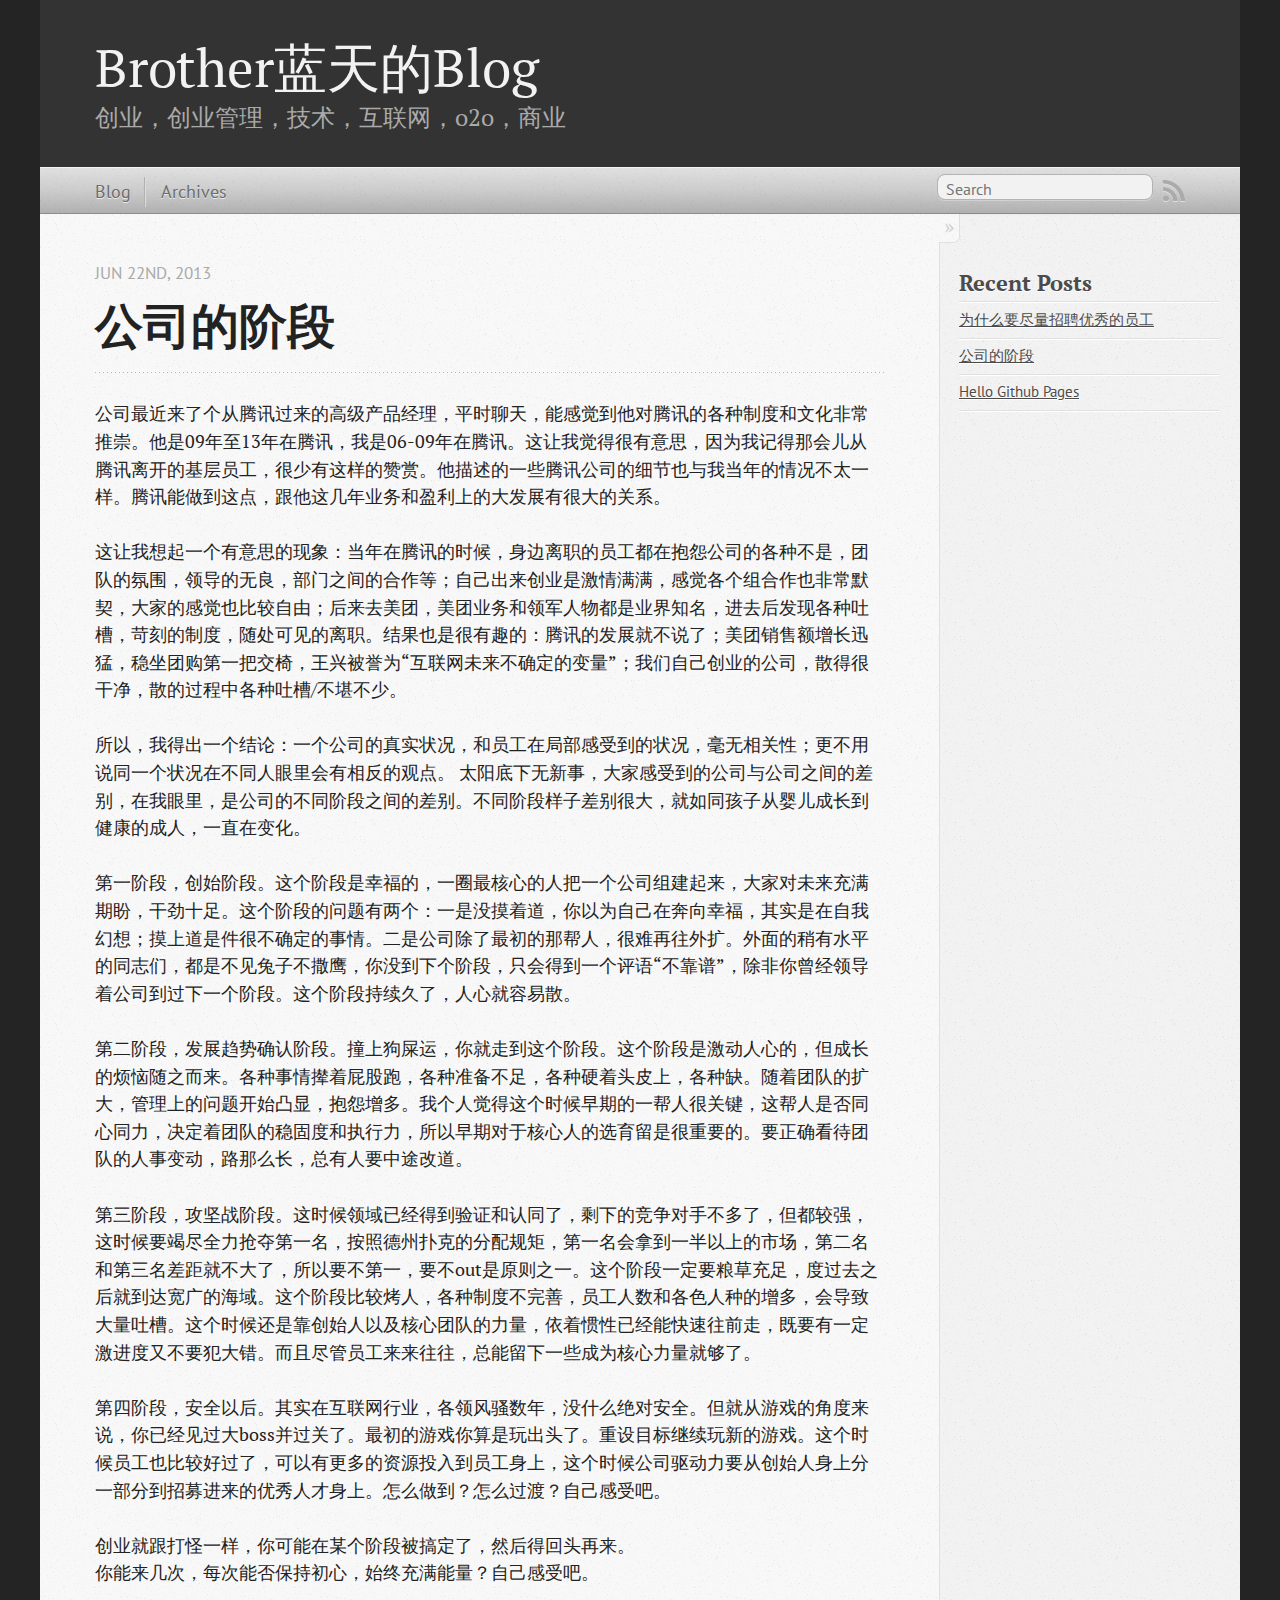
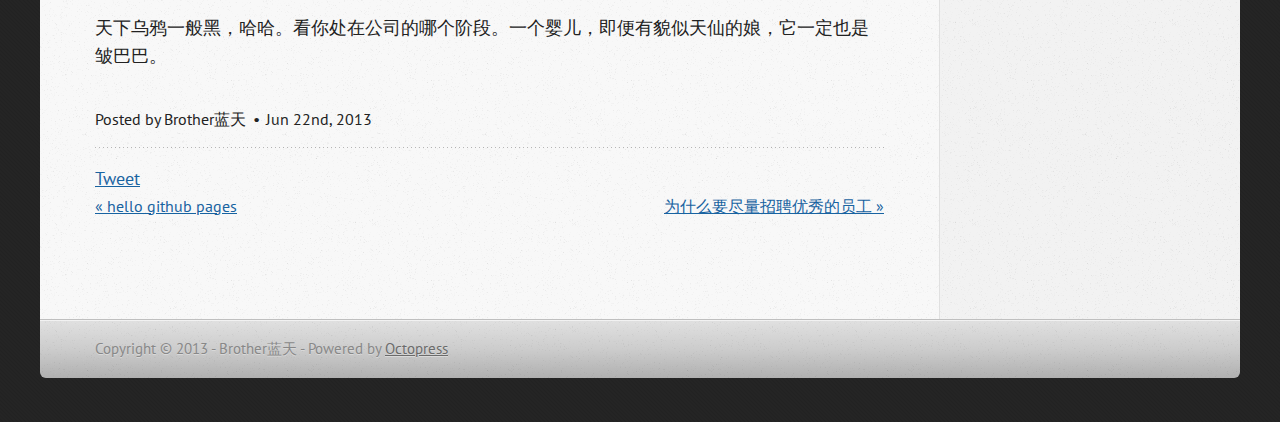
<file: stylesheets/blog/2013/06/22/gong-si-de-jie-duan/index.html>
<!DOCTYPE html>
<!--[if IEMobile 7 ]><html class="no-js iem7"><![endif]-->
<!--[if lt IE 9]><html class="no-js lte-ie8"><![endif]-->
<!--[if (gt IE 8)|(gt IEMobile 7)|!(IEMobile)|!(IE)]><!--><html class="no-js" lang="en"><!--<![endif]-->
<head>
  <meta charset="utf-8">
  <title>公司的阶段 - Brother蓝天的Blog</title>
  <meta name="author" content="Brother蓝天">

  
  <meta name="description" content="公司最近来了个从腾讯过来的高级产品经理，平时聊天，能感觉到他对腾讯的各种制度和文化非常推崇。他是09年至13年在腾讯，我是06-09年在腾讯。这让我觉得很有意思，因为我记得那会儿从腾讯离开的基层员工，很少有这样的赞赏。他描述的一些腾讯公司的细节也与我当年的情况不太一样。腾讯能做到这点， &hellip;">
  

  <!-- http://t.co/dKP3o1e -->
  <meta name="HandheldFriendly" content="True">
  <meta name="MobileOptimized" content="320">
  <meta name="viewport" content="width=device-width, initial-scale=1">

  
  <link rel="canonical" href="http://yiqilele.com/blog/2013/06/22/gong-si-de-jie-duan">
  <link href="/favicon.png" rel="icon">
  <link href="/stylesheets/screen.css" media="screen, projection" rel="stylesheet" type="text/css">
  <link href="/atom.xml" rel="alternate" title="Brother蓝天的Blog" type="application/atom+xml">
  <script src="/javascripts/modernizr-2.0.js"></script>
  <script src="//ajax.googleapis.com/ajax/libs/jquery/1.9.1/jquery.min.js"></script>
  <script>!window.jQuery && document.write(unescape('%3Cscript src="./javascripts/lib/jquery.min.js"%3E%3C/script%3E'))</script>
  <script src="/javascripts/octopress.js" type="text/javascript"></script>
  <!--Fonts from Google"s Web font directory at http://google.com/webfonts -->
<link href="http://fonts.googleapis.com/css?family=PT+Serif:regular,italic,bold,bolditalic" rel="stylesheet" type="text/css">
<link href="http://fonts.googleapis.com/css?family=PT+Sans:regular,italic,bold,bolditalic" rel="stylesheet" type="text/css">

  
  <script type="text/javascript">
    var _gaq = _gaq || [];
    _gaq.push(['_setAccount', 'UA-39330412-1']);
    _gaq.push(['_trackPageview']);

    (function() {
      var ga = document.createElement('script'); ga.type = 'text/javascript'; ga.async = true;
      ga.src = ('https:' == document.location.protocol ? 'https://ssl' : 'http://www') + '.google-analytics.com/ga.js';
      var s = document.getElementsByTagName('script')[0]; s.parentNode.insertBefore(ga, s);
    })();
  </script>


</head>

<body   >
  <header role="banner"><hgroup>
  <h1><a href="/">Brother蓝天的Blog</a></h1>
  
    <h2>创业，创业管理，技术，互联网，o2o，商业</h2>
  
</hgroup>

</header>
  <nav role="navigation"><ul class="subscription" data-subscription="rss">
  <li><a href="/atom.xml" rel="subscribe-rss" title="subscribe via RSS">RSS</a></li>
  
</ul>
  
<form action="http://google.com/search" method="get">
  <fieldset role="search">
    <input type="hidden" name="q" value="site:yiqilele.com" />
    <input class="search" type="text" name="q" results="0" placeholder="Search"/>
  </fieldset>
</form>
  
<ul class="main-navigation">
  <li><a href="/">Blog</a></li>
  <li><a href="/blog/archives">Archives</a></li>
</ul>

</nav>
  <div id="main">
    <div id="content">
      <div>
<article class="hentry" role="article">
  
  <header>
    
      <h1 class="entry-title">公司的阶段</h1>
    
    
      <p class="meta">
        








  


<time datetime="2013-06-22T12:00:00+08:00" pubdate data-updated="true">Jun 22<span>nd</span>, 2013</time>
        
      </p>
    
  </header>


<div class="entry-content"><p>公司最近来了个从腾讯过来的高级产品经理，平时聊天，能感觉到他对腾讯的各种制度和文化非常推崇。他是09年至13年在腾讯，我是06-09年在腾讯。这让我觉得很有意思，因为我记得那会儿从腾讯离开的基层员工，很少有这样的赞赏。他描述的一些腾讯公司的细节也与我当年的情况不太一样。腾讯能做到这点，跟他这几年业务和盈利上的大发展有很大的关系。</p>

<p>这让我想起一个有意思的现象：当年在腾讯的时候，身边离职的员工都在抱怨公司的各种不是，团队的氛围，领导的无良，部门之间的合作等；自己出来创业是激情满满，感觉各个组合作也非常默契，大家的感觉也比较自由；后来去美团，美团业务和领军人物都是业界知名，进去后发现各种吐槽，苛刻的制度，随处可见的离职。结果也是很有趣的：腾讯的发展就不说了；美团销售额增长迅猛，稳坐团购第一把交椅，王兴被誉为“互联网未来不确定的变量”；我们自己创业的公司，散得很干净，散的过程中各种吐槽/不堪不少。</p>

<p>所以，我得出一个结论：一个公司的真实状况，和员工在局部感受到的状况，毫无相关性；更不用说同一个状况在不同人眼里会有相反的观点。
太阳底下无新事，大家感受到的公司与公司之间的差别，在我眼里，是公司的不同阶段之间的差别。不同阶段样子差别很大，就如同孩子从婴儿成长到健康的成人，一直在变化。</p>

<p>第一阶段，创始阶段。这个阶段是幸福的，一圈最核心的人把一个公司组建起来，大家对未来充满期盼，干劲十足。这个阶段的问题有两个：一是没摸着道，你以为自己在奔向幸福，其实是在自我幻想；摸上道是件很不确定的事情。二是公司除了最初的那帮人，很难再往外扩。外面的稍有水平的同志们，都是不见兔子不撒鹰，你没到下个阶段，只会得到一个评语“不靠谱”，除非你曾经领导着公司到过下一个阶段。这个阶段持续久了，人心就容易散。</p>

<p>第二阶段，发展趋势确认阶段。撞上狗屎运，你就走到这个阶段。这个阶段是激动人心的，但成长的烦恼随之而来。各种事情撵着屁股跑，各种准备不足，各种硬着头皮上，各种缺。随着团队的扩大，管理上的问题开始凸显，抱怨增多。我个人觉得这个时候早期的一帮人很关键，这帮人是否同心同力，决定着团队的稳固度和执行力，所以早期对于核心人的选育留是很重要的。要正确看待团队的人事变动，路那么长，总有人要中途改道。</p>

<p>第三阶段，攻坚战阶段。这时候领域已经得到验证和认同了，剩下的竞争对手不多了，但都较强，这时候要竭尽全力抢夺第一名，按照德州扑克的分配规矩，第一名会拿到一半以上的市场，第二名和第三名差距就不大了，所以要不第一，要不out是原则之一。这个阶段一定要粮草充足，度过去之后就到达宽广的海域。这个阶段比较烤人，各种制度不完善，员工人数和各色人种的增多，会导致大量吐槽。这个时候还是靠创始人以及核心团队的力量，依着惯性已经能快速往前走，既要有一定激进度又不要犯大错。而且尽管员工来来往往，总能留下一些成为核心力量就够了。</p>

<p>第四阶段，安全以后。其实在互联网行业，各领风骚数年，没什么绝对安全。但就从游戏的角度来说，你已经见过大boss并过关了。最初的游戏你算是玩出头了。重设目标继续玩新的游戏。这个时候员工也比较好过了，可以有更多的资源投入到员工身上，这个时候公司驱动力要从创始人身上分一部分到招募进来的优秀人才身上。怎么做到？怎么过渡？自己感受吧。</p>

<p>创业就跟打怪一样，你可能在某个阶段被搞定了，然后得回头再来。<br/>
你能来几次，每次能否保持初心，始终充满能量？自己感受吧。</p>

<p>天下乌鸦一般黑，哈哈。看你处在公司的哪个阶段。一个婴儿，即便有貌似天仙的娘，它一定也是皱巴巴。</p>
</div>


  <footer>
    <p class="meta">
      
  

<span class="byline author vcard">Posted by <span class="fn">Brother蓝天</span></span>

      








  


<time datetime="2013-06-22T12:00:00+08:00" pubdate data-updated="true">Jun 22<span>nd</span>, 2013</time>
      


    </p>
    
      <div class="sharing">
  
  <a href="http://twitter.com/share" class="twitter-share-button" data-url="http://yiqilele.com/blog/2013/06/22/gong-si-de-jie-duan/" data-via="" data-counturl="http://yiqilele.com/blog/2013/06/22/gong-si-de-jie-duan/" >Tweet</a>
  
  
  
</div>

    
    <p class="meta">
      
        <a class="basic-alignment left" href="/blog/2013/06/13/hello-github-pages/" title="Previous Post: hello github pages">&laquo; hello github pages</a>
      
      
        <a class="basic-alignment right" href="/blog/2013/07/27/wei-shi-yao-yao-jin-liang-zhao-pin-you-xiu-de-yuan-gong/" title="Next Post: 为什么要尽量招聘优秀的员工">为什么要尽量招聘优秀的员工 &raquo;</a>
      
    </p>
  </footer>
</article>

</div>

<aside class="sidebar">
  
    <section>
  <h1>Recent Posts</h1>
  <ul id="recent_posts">
    
      <li class="post">
        <a href="/blog/2013/07/27/wei-shi-yao-yao-jin-liang-zhao-pin-you-xiu-de-yuan-gong/">为什么要尽量招聘优秀的员工</a>
      </li>
    
      <li class="post">
        <a href="/blog/2013/06/22/gong-si-de-jie-duan/">公司的阶段</a>
      </li>
    
      <li class="post">
        <a href="/blog/2013/06/13/hello-github-pages/">Hello Github Pages</a>
      </li>
    
  </ul>
</section>





  
</aside>


    </div>
  </div>
  <footer role="contentinfo"><p>
  Copyright &copy; 2013 - Brother蓝天 -
  <span class="credit">Powered by <a href="http://octopress.org">Octopress</a></span>
</p>

</footer>
  







  <script type="text/javascript">
    (function(){
      var twitterWidgets = document.createElement('script');
      twitterWidgets.type = 'text/javascript';
      twitterWidgets.async = true;
      twitterWidgets.src = 'http://platform.twitter.com/widgets.js';
      document.getElementsByTagName('head')[0].appendChild(twitterWidgets);
    })();
  </script>





</body>
</html>
</file>
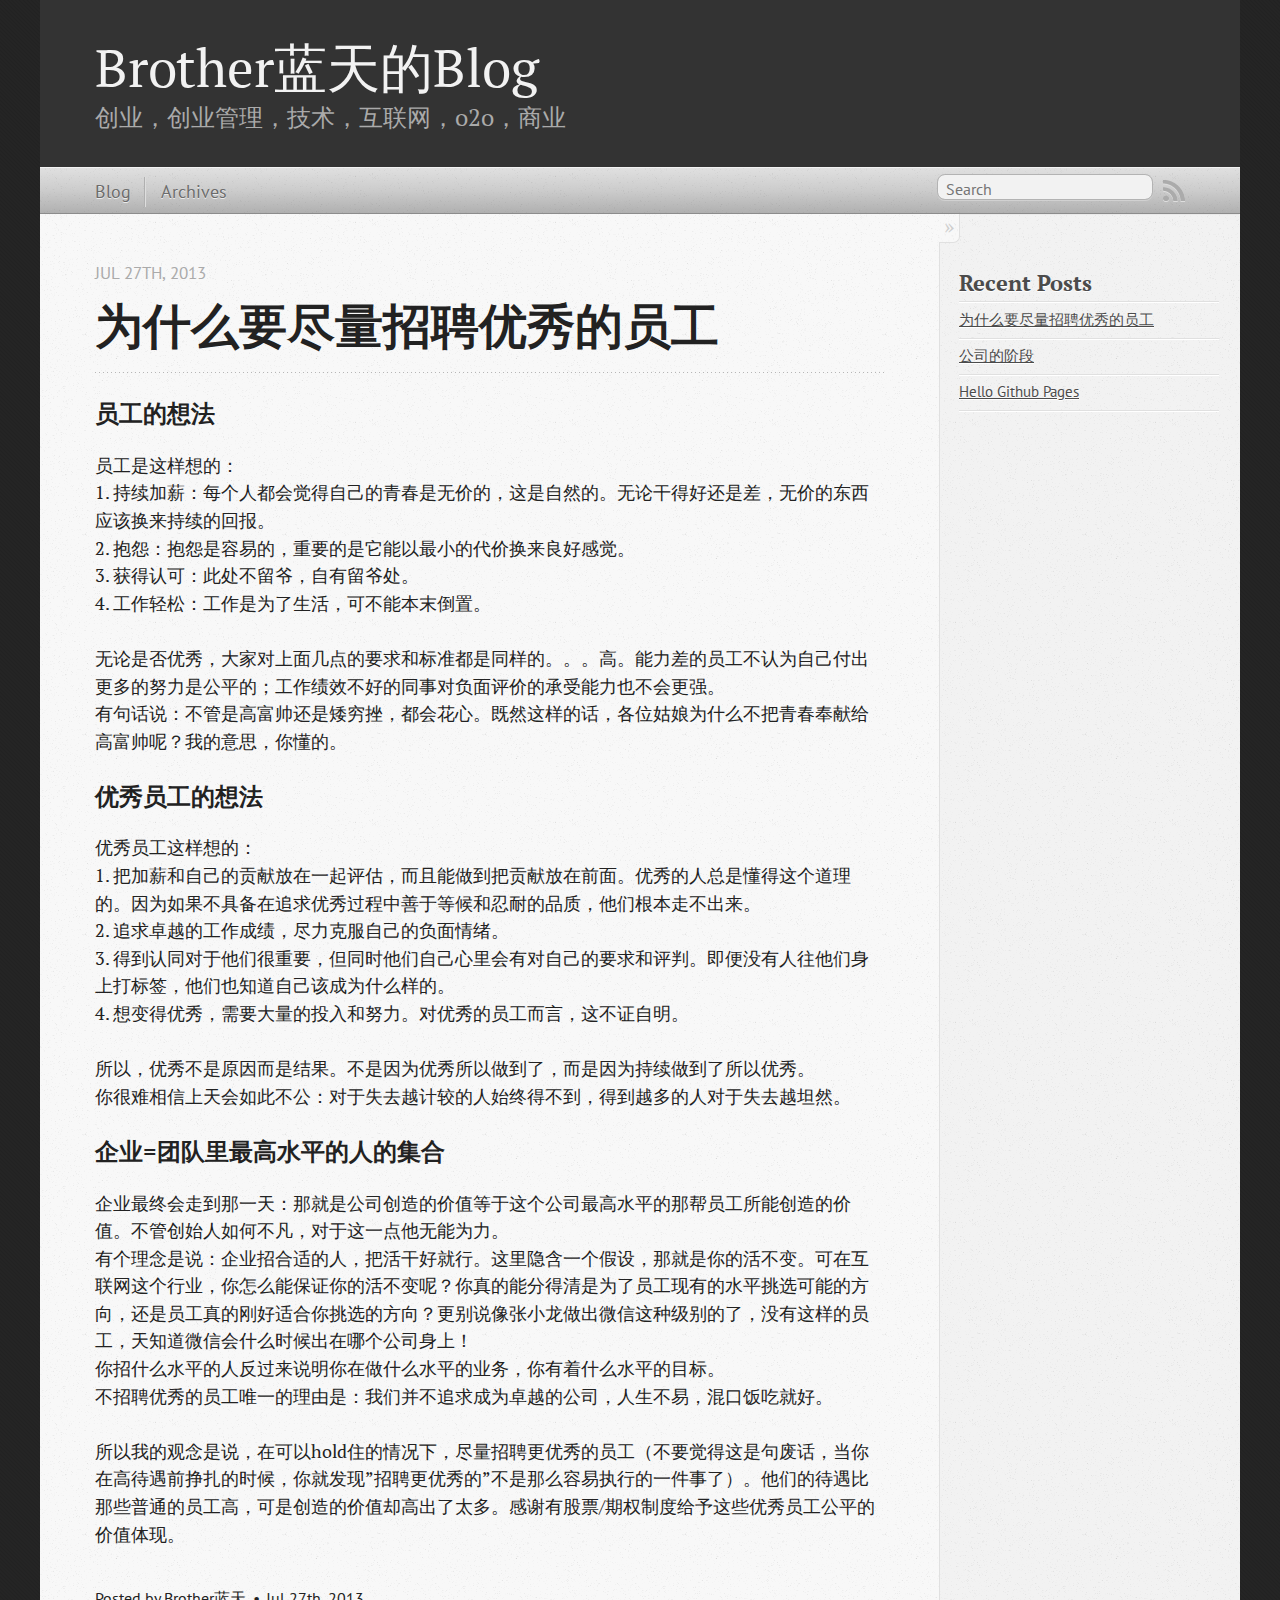
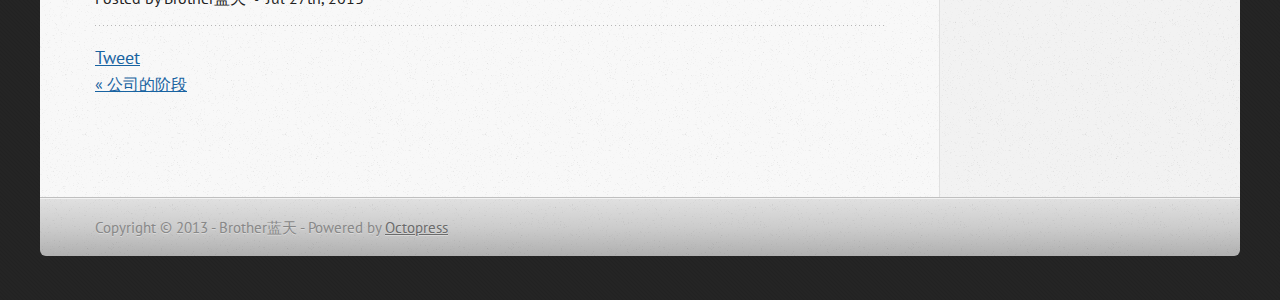
<file: stylesheets/blog/2013/07/27/wei-shi-yao-yao-jin-liang-zhao-pin-you-xiu-de-yuan-gong/index.html>
<!DOCTYPE html>
<!--[if IEMobile 7 ]><html class="no-js iem7"><![endif]-->
<!--[if lt IE 9]><html class="no-js lte-ie8"><![endif]-->
<!--[if (gt IE 8)|(gt IEMobile 7)|!(IEMobile)|!(IE)]><!--><html class="no-js" lang="en"><!--<![endif]-->
<head>
  <meta charset="utf-8">
  <title>为什么要尽量招聘优秀的员工 - Brother蓝天的Blog</title>
  <meta name="author" content="Brother蓝天">

  
  <meta name="description" content="员工的想法 员工是这样想的： 1. 持续加薪：每个人都会觉得自己的青春是无价的，这是自然的。无论干得好还是差，无价的东西应该换来持续的回报。
2. 抱怨：抱怨是容易的，重要的是它能以最小的代价换来良好感觉。 3. 获得认可：此处不留爷，自有留爷处。
4. 工作轻松：工作是为了生活，可不能本末倒置 &hellip;">
  

  <!-- http://t.co/dKP3o1e -->
  <meta name="HandheldFriendly" content="True">
  <meta name="MobileOptimized" content="320">
  <meta name="viewport" content="width=device-width, initial-scale=1">

  
  <link rel="canonical" href="http://yiqilele.com/blog/2013/07/27/wei-shi-yao-yao-jin-liang-zhao-pin-you-xiu-de-yuan-gong">
  <link href="/favicon.png" rel="icon">
  <link href="/stylesheets/screen.css" media="screen, projection" rel="stylesheet" type="text/css">
  <link href="/atom.xml" rel="alternate" title="Brother蓝天的Blog" type="application/atom+xml">
  <script src="/javascripts/modernizr-2.0.js"></script>
  <script src="//ajax.googleapis.com/ajax/libs/jquery/1.9.1/jquery.min.js"></script>
  <script>!window.jQuery && document.write(unescape('%3Cscript src="./javascripts/lib/jquery.min.js"%3E%3C/script%3E'))</script>
  <script src="/javascripts/octopress.js" type="text/javascript"></script>
  <!--Fonts from Google"s Web font directory at http://google.com/webfonts -->
<link href="http://fonts.googleapis.com/css?family=PT+Serif:regular,italic,bold,bolditalic" rel="stylesheet" type="text/css">
<link href="http://fonts.googleapis.com/css?family=PT+Sans:regular,italic,bold,bolditalic" rel="stylesheet" type="text/css">

  
  <script type="text/javascript">
    var _gaq = _gaq || [];
    _gaq.push(['_setAccount', 'UA-39330412-1']);
    _gaq.push(['_trackPageview']);

    (function() {
      var ga = document.createElement('script'); ga.type = 'text/javascript'; ga.async = true;
      ga.src = ('https:' == document.location.protocol ? 'https://ssl' : 'http://www') + '.google-analytics.com/ga.js';
      var s = document.getElementsByTagName('script')[0]; s.parentNode.insertBefore(ga, s);
    })();
  </script>


</head>

<body   >
  <header role="banner"><hgroup>
  <h1><a href="/">Brother蓝天的Blog</a></h1>
  
    <h2>创业，创业管理，技术，互联网，o2o，商业</h2>
  
</hgroup>

</header>
  <nav role="navigation"><ul class="subscription" data-subscription="rss">
  <li><a href="/atom.xml" rel="subscribe-rss" title="subscribe via RSS">RSS</a></li>
  
</ul>
  
<form action="http://google.com/search" method="get">
  <fieldset role="search">
    <input type="hidden" name="q" value="site:yiqilele.com" />
    <input class="search" type="text" name="q" results="0" placeholder="Search"/>
  </fieldset>
</form>
  
<ul class="main-navigation">
  <li><a href="/">Blog</a></li>
  <li><a href="/blog/archives">Archives</a></li>
</ul>

</nav>
  <div id="main">
    <div id="content">
      <div>
<article class="hentry" role="article">
  
  <header>
    
      <h1 class="entry-title">为什么要尽量招聘优秀的员工</h1>
    
    
      <p class="meta">
        








  


<time datetime="2013-07-27T10:04:00+08:00" pubdate data-updated="true">Jul 27<span>th</span>, 2013</time>
        
      </p>
    
  </header>


<div class="entry-content"><h3>员工的想法</h3>

<p>员工是这样想的： <br/>
1. 持续加薪：每个人都会觉得自己的青春是无价的，这是自然的。无论干得好还是差，无价的东西应该换来持续的回报。<br/>
2. 抱怨：抱怨是容易的，重要的是它能以最小的代价换来良好感觉。 <br/>
3. 获得认可：此处不留爷，自有留爷处。<br/>
4. 工作轻松：工作是为了生活，可不能本末倒置。</p>

<p>无论是否优秀，大家对上面几点的要求和标准都是同样的。。。高。能力差的员工不认为自己付出更多的努力是公平的；工作绩效不好的同事对负面评价的承受能力也不会更强。 <br/>
有句话说：不管是高富帅还是矮穷挫，都会花心。既然这样的话，各位姑娘为什么不把青春奉献给高富帅呢？我的意思，你懂的。</p>

<h3>优秀员工的想法</h3>

<p>优秀员工这样想的：<br/>
1. 把加薪和自己的贡献放在一起评估，而且能做到把贡献放在前面。优秀的人总是懂得这个道理的。因为如果不具备在追求优秀过程中善于等候和忍耐的品质，他们根本走不出来。<br/>
2. 追求卓越的工作成绩，尽力克服自己的负面情绪。<br/>
3. 得到认同对于他们很重要，但同时他们自己心里会有对自己的要求和评判。即便没有人往他们身上打标签，他们也知道自己该成为什么样的。<br/>
4. 想变得优秀，需要大量的投入和努力。对优秀的员工而言，这不证自明。</p>

<p>所以，优秀不是原因而是结果。不是因为优秀所以做到了，而是因为持续做到了所以优秀。<br/>
你很难相信上天会如此不公：对于失去越计较的人始终得不到，得到越多的人对于失去越坦然。</p>

<h3>企业=团队里最高水平的人的集合</h3>

<p>企业最终会走到那一天：那就是公司创造的价值等于这个公司最高水平的那帮员工所能创造的价值。不管创始人如何不凡，对于这一点他无能为力。   <br/>
有个理念是说：企业招合适的人，把活干好就行。这里隐含一个假设，那就是你的活不变。可在互联网这个行业，你怎么能保证你的活不变呢？你真的能分得清是为了员工现有的水平挑选可能的方向，还是员工真的刚好适合你挑选的方向？更别说像张小龙做出微信这种级别的了，没有这样的员工，天知道微信会什么时候出在哪个公司身上！<br/>
你招什么水平的人反过来说明你在做什么水平的业务，你有着什么水平的目标。 <br/>
不招聘优秀的员工唯一的理由是：我们并不追求成为卓越的公司，人生不易，混口饭吃就好。</p>

<p>所以我的观念是说，在可以hold住的情况下，尽量招聘更优秀的员工（不要觉得这是句废话，当你在高待遇前挣扎的时候，你就发现&#8221;招聘更优秀的&#8221;不是那么容易执行的一件事了）。他们的待遇比那些普通的员工高，可是创造的价值却高出了太多。感谢有股票/期权制度给予这些优秀员工公平的价值体现。</p>
</div>


  <footer>
    <p class="meta">
      
  

<span class="byline author vcard">Posted by <span class="fn">Brother蓝天</span></span>

      








  


<time datetime="2013-07-27T10:04:00+08:00" pubdate data-updated="true">Jul 27<span>th</span>, 2013</time>
      


    </p>
    
      <div class="sharing">
  
  <a href="http://twitter.com/share" class="twitter-share-button" data-url="http://yiqilele.com/blog/2013/07/27/wei-shi-yao-yao-jin-liang-zhao-pin-you-xiu-de-yuan-gong/" data-via="" data-counturl="http://yiqilele.com/blog/2013/07/27/wei-shi-yao-yao-jin-liang-zhao-pin-you-xiu-de-yuan-gong/" >Tweet</a>
  
  
  
</div>

    
    <p class="meta">
      
        <a class="basic-alignment left" href="/blog/2013/06/22/gong-si-de-jie-duan/" title="Previous Post: 公司的阶段">&laquo; 公司的阶段</a>
      
      
    </p>
  </footer>
</article>

</div>

<aside class="sidebar">
  
    <section>
  <h1>Recent Posts</h1>
  <ul id="recent_posts">
    
      <li class="post">
        <a href="/blog/2013/07/27/wei-shi-yao-yao-jin-liang-zhao-pin-you-xiu-de-yuan-gong/">为什么要尽量招聘优秀的员工</a>
      </li>
    
      <li class="post">
        <a href="/blog/2013/06/22/gong-si-de-jie-duan/">公司的阶段</a>
      </li>
    
      <li class="post">
        <a href="/blog/2013/06/13/hello-github-pages/">Hello Github Pages</a>
      </li>
    
  </ul>
</section>





  
</aside>


    </div>
  </div>
  <footer role="contentinfo"><p>
  Copyright &copy; 2013 - Brother蓝天 -
  <span class="credit">Powered by <a href="http://octopress.org">Octopress</a></span>
</p>

</footer>
  







  <script type="text/javascript">
    (function(){
      var twitterWidgets = document.createElement('script');
      twitterWidgets.type = 'text/javascript';
      twitterWidgets.async = true;
      twitterWidgets.src = 'http://platform.twitter.com/widgets.js';
      document.getElementsByTagName('head')[0].appendChild(twitterWidgets);
    })();
  </script>





</body>
</html>
</file>
<file: stylesheets/screen.css>
html,body,div,span,applet,object,iframe,h1,h2,h3,h4,h5,h6,p,blockquote,pre,a,abbr,acronym,address,big,cite,code,del,dfn,em,img,ins,kbd,q,s,samp,small,strike,strong,sub,sup,tt,var,b,u,i,center,dl,dt,dd,ol,ul,li,fieldset,form,label,legend,table,caption,tbody,tfoot,thead,tr,th,td,article,aside,canvas,details,embed,figure,figcaption,footer,header,hgroup,menu,nav,output,ruby,section,summary,time,mark,audio,video{margin:0;padding:0;border:0;font:inherit;font-size:100%;vertical-align:baseline}html{line-height:1}ol,ul{list-style:none}table{border-collapse:collapse;border-spacing:0}caption,th,td{text-align:left;font-weight:normal;vertical-align:middle}q,blockquote{quotes:none}q:before,q:after,blockquote:before,blockquote:after{content:"";content:none}a img{border:none}article,aside,details,figcaption,figure,footer,header,hgroup,menu,nav,section,summary{display:block}article,aside,details,figcaption,figure,footer,header,hgroup,menu,nav,section,summary{display:block}a{color:#1863a1}a:visited{color:#751590}a:focus{color:#0181eb}a:hover{color:#0181eb}a:active{color:#01579f}aside.sidebar a{color:#1863a1}aside.sidebar a:focus{color:#0181eb}aside.sidebar a:hover{color:#0181eb}aside.sidebar a:active{color:#01579f}a{-webkit-transition:color 0.3s;-moz-transition:color 0.3s;-o-transition:color 0.3s;transition:color 0.3s}html{background:#252525 url('/images/line-tile.png?1371175836') top left}body>div{background:#f2f2f2 url('/images/noise.png?1371175836') top left;border-bottom:1px solid #bfbfbf}body>div>div{background:#f8f8f8 url('/images/noise.png?1371175836') top left;border-right:1px solid #e0e0e0}.heading,body>header h1,h1,h2,h3,h4,h5,h6{font-family:"PT Serif","Georgia","Helvetica Neue",Arial,sans-serif}.sans,body>header h2,article header p.meta,article>footer,#content .blog-index footer,html .gist .gist-file .gist-meta,#blog-archives a.category,#blog-archives time,aside.sidebar section,body>footer{font-family:"PT Sans","Helvetica Neue",Arial,sans-serif}.serif,body,#content .blog-index a[rel=full-article]{font-family:"PT Serif",Georgia,Times,"Times New Roman",serif}.mono,pre,code,tt,p code,li code{font-family:Menlo,Monaco,"Andale Mono","lucida console","Courier New",monospace}body>header h1{font-size:2.2em;font-family:"PT Serif","Georgia","Helvetica Neue",Arial,sans-serif;font-weight:normal;line-height:1.2em;margin-bottom:0.6667em}body>header h2{font-family:"PT Serif","Georgia","Helvetica Neue",Arial,sans-serif}body{line-height:1.5em;color:#222}h1{font-size:2.2em;line-height:1.2em}@media only screen and (min-width: 992px){body{font-size:1.15em}h1{font-size:2.6em;line-height:1.2em}}h1,h2,h3,h4,h5,h6{text-rendering:optimizelegibility;margin-bottom:1em;font-weight:bold}h2,section h1{font-size:1.5em}h3,section h2,section section h1{font-size:1.3em}h4,section h3,section section h2,section section section h1{font-size:1em}h5,section h4,section section h3{font-size:.9em}h6,section h5,section section h4,section section section h3{font-size:.8em}p,article blockquote,ul,ol{margin-bottom:1.5em}ul{list-style-type:disc}ul ul{list-style-type:circle;margin-bottom:0px}ul ul ul{list-style-type:square;margin-bottom:0px}ol{list-style-type:decimal}ol ol{list-style-type:lower-alpha;margin-bottom:0px}ol ol ol{list-style-type:lower-roman;margin-bottom:0px}ul,ul ul,ul ol,ol,ol ul,ol ol{margin-left:1.3em}ul ul,ul ol,ol ul,ol ol{margin-bottom:0em}strong{font-weight:bold}em{font-style:italic}sup,sub{font-size:0.75em;position:relative;display:inline-block;padding:0 .2em;line-height:.8em}sup{top:-0.5em}sub{bottom:-0.5em}a[rev='footnote']{font-size:.75em;padding:0 .3em;line-height:1}q{font-style:italic}q:before{content:"\201C"}q:after{content:"\201D"}em,dfn{font-style:italic}strong,dfn{font-weight:bold}del,s{text-decoration:line-through}abbr,acronym{border-bottom:1px dotted;cursor:help}hr{margin-bottom:0.2em}small{font-size:.8em}big{font-size:1.2em}article blockquote{font-style:italic;position:relative;font-size:1.2em;line-height:1.5em;padding-left:1em;border-left:4px solid rgba(170,170,170,0.5)}article blockquote cite{font-style:italic}article blockquote cite a{color:#aaa !important;word-wrap:break-word}article blockquote cite:before{content:'\2014';padding-right:.3em;padding-left:.3em;color:#aaa}@media only screen and (min-width: 992px){article blockquote{padding-left:1.5em;border-left-width:4px}}.pullquote-right:before,.pullquote-left:before{padding:0;border:none;content:attr(data-pullquote);float:right;width:45%;margin:.5em 0 1em 1.5em;position:relative;top:7px;font-size:1.4em;line-height:1.45em}.pullquote-left:before{float:left;margin:.5em 1.5em 1em 0}.force-wrap,article a,aside.sidebar a{white-space:-moz-pre-wrap;white-space:-pre-wrap;white-space:-o-pre-wrap;white-space:pre-wrap;word-wrap:break-word}.group,body>header,body>nav,body>footer,body #content>article,body #content>div>article,body #content>div>section,body div.pagination,aside.sidebar,#main,#content,.sidebar{*zoom:1}.group:after,body>header:after,body>nav:after,body>footer:after,body #content>article:after,body #content>div>article:after,body #content>div>section:after,body div.pagination:after,aside.sidebar:after,#main:after,#content:after,.sidebar:after{content:"";display:table;clear:both}body{-webkit-text-size-adjust:none;max-width:1200px;position:relative;margin:0 auto}body>header,body>nav,body>footer,body #content>article,body #content>div>article,body #content>div>section{padding-left:18px;padding-right:18px}@media only screen and (min-width: 480px){body>header,body>nav,body>footer,body #content>article,body #content>div>article,body #content>div>section{padding-left:25px;padding-right:25px}}@media only screen and (min-width: 768px){body>header,body>nav,body>footer,body #content>article,body #content>div>article,body #content>div>section{padding-left:35px;padding-right:35px}}@media only screen and (min-width: 992px){body>header,body>nav,body>footer,body #content>article,body #content>div>article,body #content>div>section{padding-left:55px;padding-right:55px}}body div.pagination{margin-left:18px;margin-right:18px}@media only screen and (min-width: 480px){body div.pagination{margin-left:25px;margin-right:25px}}@media only screen and (min-width: 768px){body div.pagination{margin-left:35px;margin-right:35px}}@media only screen and (min-width: 992px){body div.pagination{margin-left:55px;margin-right:55px}}body>header{font-size:1em;padding-top:1.5em;padding-bottom:1.5em}#content{overflow:hidden}#content>div,#content>article{width:100%}aside.sidebar{float:none;padding:0 18px 1px;background-color:#f7f7f7;border-top:1px solid #e0e0e0}.flex-content,article img,article video,article .flash-video,aside.sidebar img{max-width:100%;height:auto}.basic-alignment.left,article img.left,article video.left,article .left.flash-video,aside.sidebar img.left{float:left;margin-right:1.5em}.basic-alignment.right,article img.right,article video.right,article .right.flash-video,aside.sidebar img.right{float:right;margin-left:1.5em}.basic-alignment.center,article img.center,article video.center,article .center.flash-video,aside.sidebar img.center{display:block;margin:0 auto 1.5em}.basic-alignment.left,article img.left,article video.left,article .left.flash-video,aside.sidebar img.left,.basic-alignment.right,article img.right,article video.right,article .right.flash-video,aside.sidebar img.right{margin-bottom:.8em}.toggle-sidebar,.no-sidebar .toggle-sidebar{display:none}@media only screen and (min-width: 750px){body.sidebar-footer aside.sidebar{float:none;width:auto;clear:left;margin:0;padding:0 35px 1px;background-color:#f7f7f7;border-top:1px solid #eaeaea}body.sidebar-footer aside.sidebar section.odd,body.sidebar-footer aside.sidebar section.even{float:left;width:48%}body.sidebar-footer aside.sidebar section.odd{margin-left:0}body.sidebar-footer aside.sidebar section.even{margin-left:4%}body.sidebar-footer aside.sidebar.thirds section{width:30%;margin-left:5%}body.sidebar-footer aside.sidebar.thirds section.first{margin-left:0;clear:both}}body.sidebar-footer #content{margin-right:0px}body.sidebar-footer .toggle-sidebar{display:none}@media only screen and (min-width: 550px){body>header{font-size:1em}}@media only screen and (min-width: 750px){aside.sidebar{float:none;width:auto;clear:left;margin:0;padding:0 35px 1px;background-color:#f7f7f7;border-top:1px solid #eaeaea}aside.sidebar section.odd,aside.sidebar section.even{float:left;width:48%}aside.sidebar section.odd{margin-left:0}aside.sidebar section.even{margin-left:4%}aside.sidebar.thirds section{width:30%;margin-left:5%}aside.sidebar.thirds section.first{margin-left:0;clear:both}}@media only screen and (min-width: 768px){body{-webkit-text-size-adjust:auto}body>header{font-size:1.2em}#main{padding:0;margin:0 auto}#content{overflow:visible;margin-right:240px;position:relative}.no-sidebar #content{margin-right:0;border-right:0}.collapse-sidebar #content{margin-right:20px}#content>div,#content>article{padding-top:17.5px;padding-bottom:17.5px;float:left}aside.sidebar{width:210px;padding:0 15px 15px;background:none;clear:none;float:left;margin:0 -100% 0 0}aside.sidebar section{width:auto;margin-left:0}aside.sidebar section.odd,aside.sidebar section.even{float:none;width:auto;margin-left:0}.collapse-sidebar aside.sidebar{float:none;width:auto;clear:left;margin:0;padding:0 35px 1px;background-color:#f7f7f7;border-top:1px solid #eaeaea}.collapse-sidebar aside.sidebar section.odd,.collapse-sidebar aside.sidebar section.even{float:left;width:48%}.collapse-sidebar aside.sidebar section.odd{margin-left:0}.collapse-sidebar aside.sidebar section.even{margin-left:4%}.collapse-sidebar aside.sidebar.thirds section{width:30%;margin-left:5%}.collapse-sidebar aside.sidebar.thirds section.first{margin-left:0;clear:both}}@media only screen and (min-width: 992px){body>header{font-size:1.3em}#content{margin-right:300px}#content>div,#content>article{padding-top:27.5px;padding-bottom:27.5px}aside.sidebar{width:260px;padding:1.2em 20px 20px}.collapse-sidebar aside.sidebar{padding-left:55px;padding-right:55px}}@media only screen and (min-width: 768px){ul,ol{margin-left:0}}body>header{background:#333}body>header h1{display:inline-block;margin:0}body>header h1 a,body>header h1 a:visited,body>header h1 a:hover{color:#f2f2f2;text-decoration:none}body>header h2{margin:.2em 0 0;font-size:1em;color:#aaa;font-weight:normal}body>nav{position:relative;background-color:#ccc;background:url('/images/noise.png?1371175836'),-webkit-gradient(linear, 50% 0%, 50% 100%, color-stop(0%, #e0e0e0), color-stop(50%, #cccccc), color-stop(100%, #b0b0b0));background:url('/images/noise.png?1371175836'),-webkit-linear-gradient(#e0e0e0,#cccccc,#b0b0b0);background:url('/images/noise.png?1371175836'),-moz-linear-gradient(#e0e0e0,#cccccc,#b0b0b0);background:url('/images/noise.png?1371175836'),-o-linear-gradient(#e0e0e0,#cccccc,#b0b0b0);background:url('/images/noise.png?1371175836'),linear-gradient(#e0e0e0,#cccccc,#b0b0b0);border-top:1px solid #f2f2f2;border-bottom:1px solid #8c8c8c;padding-top:.35em;padding-bottom:.35em}body>nav form{-webkit-background-clip:padding;-moz-background-clip:padding;background-clip:padding-box;margin:0;padding:0}body>nav form .search{padding:.3em .5em 0;font-size:.85em;font-family:"PT Sans","Helvetica Neue",Arial,sans-serif;line-height:1.1em;width:95%;-webkit-border-radius:0.5em;-moz-border-radius:0.5em;-ms-border-radius:0.5em;-o-border-radius:0.5em;border-radius:0.5em;-webkit-background-clip:padding;-moz-background-clip:padding;background-clip:padding-box;-webkit-box-shadow:#d1d1d1 0 1px;-moz-box-shadow:#d1d1d1 0 1px;box-shadow:#d1d1d1 0 1px;background-color:#f2f2f2;border:1px solid #b3b3b3;color:#888}body>nav form .search:focus{color:#444;border-color:#80b1df;-webkit-box-shadow:#80b1df 0 0 4px,#80b1df 0 0 3px inset;-moz-box-shadow:#80b1df 0 0 4px,#80b1df 0 0 3px inset;box-shadow:#80b1df 0 0 4px,#80b1df 0 0 3px inset;background-color:#fff;outline:none}body>nav fieldset[role=search]{float:right;width:48%}body>nav fieldset.mobile-nav{float:left;width:48%}body>nav fieldset.mobile-nav select{width:100%;font-size:.8em;border:1px solid #888}body>nav ul{display:none}@media only screen and (min-width: 550px){body>nav{font-size:.9em}body>nav ul{margin:0;padding:0;border:0;overflow:hidden;*zoom:1;float:left;display:block;padding-top:.15em}body>nav ul li{list-style-image:none;list-style-type:none;margin-left:0;white-space:nowrap;display:inline;float:left;padding-left:0;padding-right:0}body>nav ul li:first-child,body>nav ul li.first{padding-left:0}body>nav ul li:last-child{padding-right:0}body>nav ul li.last{padding-right:0}body>nav ul.subscription{margin-left:.8em;float:right}body>nav ul.subscription li:last-child a{padding-right:0}body>nav ul li{margin:0}body>nav a{color:#6b6b6b;font-family:"PT Sans","Helvetica Neue",Arial,sans-serif;text-shadow:#ebebeb 0 1px;float:left;text-decoration:none;font-size:1.1em;padding:.1em 0;line-height:1.5em}body>nav a:visited{color:#6b6b6b}body>nav a:hover{color:#2b2b2b}body>nav li+li{border-left:1px solid #b0b0b0;margin-left:.8em}body>nav li+li a{padding-left:.8em;border-left:1px solid #dedede}body>nav form{float:right;text-align:left;padding-left:.8em;width:175px}body>nav form .search{width:93%;font-size:.95em;line-height:1.2em}body>nav ul[data-subscription$=email]+form{width:97px}body>nav ul[data-subscription$=email]+form .search{width:91%}body>nav fieldset.mobile-nav{display:none}body>nav fieldset[role=search]{width:99%}}@media only screen and (min-width: 992px){body>nav form{width:215px}body>nav ul[data-subscription$=email]+form{width:147px}}.no-placeholder body>nav .search{background:#f2f2f2 url('/images/search.png?1371175836') 0.3em 0.25em no-repeat;text-indent:1.3em}@media only screen and (min-width: 550px){.maskImage body>nav ul[data-subscription$=email]+form{width:123px}}@media only screen and (min-width: 992px){.maskImage body>nav ul[data-subscription$=email]+form{width:173px}}.maskImage ul.subscription{position:relative;top:.2em}.maskImage ul.subscription li,.maskImage ul.subscription a{border:0;padding:0}.maskImage a[rel=subscribe-rss]{position:relative;top:0px;text-indent:-999999em;background-color:#dedede;border:0;padding:0}.maskImage a[rel=subscribe-rss],.maskImage a[rel=subscribe-rss]:after{-webkit-mask-image:url('/images/rss.png?1371175836');-moz-mask-image:url('/images/rss.png?1371175836');-ms-mask-image:url('/images/rss.png?1371175836');-o-mask-image:url('/images/rss.png?1371175836');mask-image:url('/images/rss.png?1371175836');-webkit-mask-repeat:no-repeat;-moz-mask-repeat:no-repeat;-ms-mask-repeat:no-repeat;-o-mask-repeat:no-repeat;mask-repeat:no-repeat;width:22px;height:22px}.maskImage a[rel=subscribe-rss]:after{content:"";position:absolute;top:-1px;left:0;background-color:#ababab}.maskImage a[rel=subscribe-rss]:hover:after{background-color:#9e9e9e}.maskImage a[rel=subscribe-email]{position:relative;top:0px;text-indent:-999999em;background-color:#dedede;border:0;padding:0}.maskImage a[rel=subscribe-email],.maskImage a[rel=subscribe-email]:after{-webkit-mask-image:url('/images/email.png?1371175836');-moz-mask-image:url('/images/email.png?1371175836');-ms-mask-image:url('/images/email.png?1371175836');-o-mask-image:url('/images/email.png?1371175836');mask-image:url('/images/email.png?1371175836');-webkit-mask-repeat:no-repeat;-moz-mask-repeat:no-repeat;-ms-mask-repeat:no-repeat;-o-mask-repeat:no-repeat;mask-repeat:no-repeat;width:28px;height:22px}.maskImage a[rel=subscribe-email]:after{content:"";position:absolute;top:-1px;left:0;background-color:#ababab}.maskImage a[rel=subscribe-email]:hover:after{background-color:#9e9e9e}article{padding-top:1em}article header{position:relative;padding-top:2em;padding-bottom:1em;margin-bottom:1em;background:url('[data-uri]') bottom left repeat-x}article header h1{margin:0}article header h1 a{text-decoration:none}article header h1 a:hover{text-decoration:underline}article header p{font-size:.9em;color:#aaa;margin:0}article header p.meta{text-transform:uppercase;position:absolute;top:0}@media only screen and (min-width: 768px){article header{margin-bottom:1.5em;padding-bottom:1em;background:url('[data-uri]') bottom left repeat-x}}article h2{padding-top:0.8em;background:url('[data-uri]') top left repeat-x}.entry-content article h2:first-child,article header+h2{padding-top:0}article h2:first-child,article header+h2{background:none}article .feature{padding-top:.5em;margin-bottom:1em;padding-bottom:1em;background:url('[data-uri]') bottom left repeat-x;font-size:2.0em;font-style:italic;line-height:1.3em}article img,article video,article .flash-video{-webkit-border-radius:0.3em;-moz-border-radius:0.3em;-ms-border-radius:0.3em;-o-border-radius:0.3em;border-radius:0.3em;-webkit-box-shadow:rgba(0,0,0,0.15) 0 1px 4px;-moz-box-shadow:rgba(0,0,0,0.15) 0 1px 4px;box-shadow:rgba(0,0,0,0.15) 0 1px 4px;-webkit-box-sizing:border-box;-moz-box-sizing:border-box;box-sizing:border-box;border:#fff 0.5em solid}article video,article .flash-video{margin:0 auto 1.5em}article video{display:block;width:100%}article .flash-video>div{position:relative;display:block;padding-bottom:56.25%;padding-top:1px;height:0;overflow:hidden}article .flash-video>div iframe,article .flash-video>div object,article .flash-video>div embed{position:absolute;top:0;left:0;width:100%;height:100%}article>footer{padding-bottom:2.5em;margin-top:2em}article>footer p.meta{margin-bottom:.8em;font-size:.85em;clear:both;overflow:hidden}.blog-index article+article{background:url('[data-uri]') top left repeat-x}#content .blog-index{padding-top:0;padding-bottom:0}#content .blog-index article{padding-top:2em}#content .blog-index article header{background:none;padding-bottom:0}#content .blog-index article h1{font-size:2.2em}#content .blog-index article h1 a{color:inherit}#content .blog-index article h1 a:hover{color:#0181eb}#content .blog-index a[rel=full-article]{background:#ebebeb;display:inline-block;padding:.4em .8em;margin-right:.5em;text-decoration:none;color:#666;-webkit-transition:background-color 0.5s;-moz-transition:background-color 0.5s;-o-transition:background-color 0.5s;transition:background-color 0.5s}#content .blog-index a[rel=full-article]:hover{background:#0181eb;text-shadow:none;color:#f8f8f8}#content .blog-index footer{margin-top:1em}.separator,article>footer .byline+time:before,article>footer time+time:before,article>footer .comments:before,article>footer .byline ~ .categories:before{content:"\2022 ";padding:0 .4em 0 .2em;display:inline-block}#content div.pagination{text-align:center;font-size:.95em;position:relative;background:url('[data-uri]') top left repeat-x;padding-top:1.5em;padding-bottom:1.5em}#content div.pagination a{text-decoration:none;color:#aaa}#content div.pagination a.prev{position:absolute;left:0}#content div.pagination a.next{position:absolute;right:0}#content div.pagination a:hover{color:#0181eb}#content div.pagination a[href*=archive]:before,#content div.pagination a[href*=archive]:after{content:'\2014';padding:0 .3em}p.meta+.sharing{padding-top:1em;padding-left:0;background:url('[data-uri]') top left repeat-x}#fb-root{display:none}.highlight,html .gist .gist-file .gist-syntax .gist-highlight{border:1px solid #05232b !important}.highlight table td.code,html .gist .gist-file .gist-syntax .gist-highlight table td.code{width:100%}.highlight .line-numbers,html .gist .gist-file .gist-syntax .highlight .line_numbers{text-align:right;font-size:13px;line-height:1.45em;background:#073642 url('/images/noise.png?1371175836') top left !important;border-right:1px solid #00232c !important;-webkit-box-shadow:#083e4b -1px 0 inset;-moz-box-shadow:#083e4b -1px 0 inset;box-shadow:#083e4b -1px 0 inset;text-shadow:#021014 0 -1px;padding:.8em !important;-webkit-border-radius:0;-moz-border-radius:0;-ms-border-radius:0;-o-border-radius:0;border-radius:0}.highlight .line-numbers span,html .gist .gist-file .gist-syntax .highlight .line_numbers span{color:#586e75 !important}figure.code,.gist-file,pre{-webkit-box-shadow:rgba(0,0,0,0.06) 0 0 10px;-moz-box-shadow:rgba(0,0,0,0.06) 0 0 10px;box-shadow:rgba(0,0,0,0.06) 0 0 10px}figure.code .highlight pre,.gist-file .highlight pre,pre .highlight pre{-webkit-box-shadow:none;-moz-box-shadow:none;box-shadow:none}.gist .highlight *::-moz-selection,figure.code .highlight *::-moz-selection{background:#386774;color:inherit;text-shadow:#002b36 0 1px}.gist .highlight *::-webkit-selection,figure.code .highlight *::-webkit-selection{background:#386774;color:inherit;text-shadow:#002b36 0 1px}.gist .highlight *::selection,figure.code .highlight *::selection{background:#386774;color:inherit;text-shadow:#002b36 0 1px}html .gist .gist-file{margin-bottom:1.8em;position:relative;border:none;padding-top:26px !important}html .gist .gist-file .highlight{margin-bottom:0}html .gist .gist-file .gist-syntax{border-bottom:0 !important;background:none !important}html .gist .gist-file .gist-syntax .gist-highlight{background:#002b36 !important}html .gist .gist-file .gist-syntax .highlight pre{padding:0}html .gist .gist-file .gist-meta{padding:.6em 0.8em;border:1px solid #083e4b !important;color:#586e75;font-size:.7em !important;background:#073642 url('/images/noise.png?1371175836') top left;line-height:1.5em}html .gist .gist-file .gist-meta a{color:#75878b !important;text-decoration:none}html .gist .gist-file .gist-meta a:hover{text-decoration:underline}html .gist .gist-file .gist-meta a:hover{color:#93a1a1 !important}html .gist .gist-file .gist-meta a[href*='#file']{position:absolute;top:0;left:0;right:-10px;color:#474747 !important}html .gist .gist-file .gist-meta a[href*='#file']:hover{color:#1863a1 !important}html .gist .gist-file .gist-meta a[href*=raw]{top:.4em}pre{background:#002b36 url('/images/noise.png?1371175836') top left;-webkit-border-radius:0.4em;-moz-border-radius:0.4em;-ms-border-radius:0.4em;-o-border-radius:0.4em;border-radius:0.4em;border:1px solid #05232b;line-height:1.45em;font-size:13px;margin-bottom:2.1em;padding:.8em 1em;color:#93a1a1;overflow:auto}h3.filename+pre{-moz-border-radius-topleft:0px;-webkit-border-top-left-radius:0px;border-top-left-radius:0px;-moz-border-radius-topright:0px;-webkit-border-top-right-radius:0px;border-top-right-radius:0px}p code,li code{display:inline-block;white-space:no-wrap;background:#fff;font-size:.8em;line-height:1.5em;color:#555;border:1px solid #ddd;-webkit-border-radius:0.4em;-moz-border-radius:0.4em;-ms-border-radius:0.4em;-o-border-radius:0.4em;border-radius:0.4em;padding:0 .3em;margin:-1px 0}p pre code,li pre code{font-size:1em !important;background:none;border:none}.pre-code,html .gist .gist-file .gist-syntax .highlight pre,.highlight code{font-family:Menlo,Monaco,"Andale Mono","lucida console","Courier New",monospace !important;overflow:scroll;overflow-y:hidden;display:block;padding:.8em;overflow-x:auto;line-height:1.45em;background:#002b36 url('/images/noise.png?1371175836') top left !important;color:#93a1a1 !important}.pre-code span,html .gist .gist-file .gist-syntax .highlight pre span,.highlight code span{color:#93a1a1 !important}.pre-code span,html .gist .gist-file .gist-syntax .highlight pre span,.highlight code span{font-style:normal !important;font-weight:normal !important}.pre-code .c,html .gist .gist-file .gist-syntax .highlight pre .c,.highlight code .c{color:#586e75 !important;font-style:italic !important}.pre-code .cm,html .gist .gist-file .gist-syntax .highlight pre .cm,.highlight code .cm{color:#586e75 !important;font-style:italic !important}.pre-code .cp,html .gist .gist-file .gist-syntax .highlight pre .cp,.highlight code .cp{color:#586e75 !important;font-style:italic !important}.pre-code .c1,html .gist .gist-file .gist-syntax .highlight pre .c1,.highlight code .c1{color:#586e75 !important;font-style:italic !important}.pre-code .cs,html .gist .gist-file .gist-syntax .highlight pre .cs,.highlight code .cs{color:#586e75 !important;font-weight:bold !important;font-style:italic !important}.pre-code .err,html .gist .gist-file .gist-syntax .highlight pre .err,.highlight code .err{color:#dc322f !important;background:none !important}.pre-code .k,html .gist .gist-file .gist-syntax .highlight pre .k,.highlight code .k{color:#cb4b16 !important}.pre-code .o,html .gist .gist-file .gist-syntax .highlight pre .o,.highlight code .o{color:#93a1a1 !important;font-weight:bold !important}.pre-code .p,html .gist .gist-file .gist-syntax .highlight pre .p,.highlight code .p{color:#93a1a1 !important}.pre-code .ow,html .gist .gist-file .gist-syntax .highlight pre .ow,.highlight code .ow{color:#2aa198 !important;font-weight:bold !important}.pre-code .gd,html .gist .gist-file .gist-syntax .highlight pre .gd,.highlight code .gd{color:#93a1a1 !important;background-color:#372c34 !important;display:inline-block}.pre-code .gd .x,html .gist .gist-file .gist-syntax .highlight pre .gd .x,.highlight code .gd .x{color:#93a1a1 !important;background-color:#4d2d33 !important;display:inline-block}.pre-code .ge,html .gist .gist-file .gist-syntax .highlight pre .ge,.highlight code .ge{color:#93a1a1 !important;font-style:italic !important}.pre-code .gh,html .gist .gist-file .gist-syntax .highlight pre .gh,.highlight code .gh{color:#586e75 !important}.pre-code .gi,html .gist .gist-file .gist-syntax .highlight pre .gi,.highlight code .gi{color:#93a1a1 !important;background-color:#1a412b !important;display:inline-block}.pre-code .gi .x,html .gist .gist-file .gist-syntax .highlight pre .gi .x,.highlight code .gi .x{color:#93a1a1 !important;background-color:#355720 !important;display:inline-block}.pre-code .gs,html .gist .gist-file .gist-syntax .highlight pre .gs,.highlight code .gs{color:#93a1a1 !important;font-weight:bold !important}.pre-code .gu,html .gist .gist-file .gist-syntax .highlight pre .gu,.highlight code .gu{color:#6c71c4 !important}.pre-code .kc,html .gist .gist-file .gist-syntax .highlight pre .kc,.highlight code .kc{color:#859900 !important;font-weight:bold !important}.pre-code .kd,html .gist .gist-file .gist-syntax .highlight pre .kd,.highlight code .kd{color:#268bd2 !important}.pre-code .kp,html .gist .gist-file .gist-syntax .highlight pre .kp,.highlight code .kp{color:#cb4b16 !important;font-weight:bold !important}.pre-code .kr,html .gist .gist-file .gist-syntax .highlight pre .kr,.highlight code .kr{color:#d33682 !important;font-weight:bold !important}.pre-code .kt,html .gist .gist-file .gist-syntax .highlight pre .kt,.highlight code .kt{color:#2aa198 !important}.pre-code .n,html .gist .gist-file .gist-syntax .highlight pre .n,.highlight code .n{color:#268bd2 !important}.pre-code .na,html .gist .gist-file .gist-syntax .highlight pre .na,.highlight code .na{color:#268bd2 !important}.pre-code .nb,html .gist .gist-file .gist-syntax .highlight pre .nb,.highlight code .nb{color:#859900 !important}.pre-code .nc,html .gist .gist-file .gist-syntax .highlight pre .nc,.highlight code .nc{color:#d33682 !important}.pre-code .no,html .gist .gist-file .gist-syntax .highlight pre .no,.highlight code .no{color:#b58900 !important}.pre-code .nl,html .gist .gist-file .gist-syntax .highlight pre .nl,.highlight code .nl{color:#859900 !important}.pre-code .ne,html .gist .gist-file .gist-syntax .highlight pre .ne,.highlight code .ne{color:#268bd2 !important;font-weight:bold !important}.pre-code .nf,html .gist .gist-file .gist-syntax .highlight pre .nf,.highlight code .nf{color:#268bd2 !important;font-weight:bold !important}.pre-code .nn,html .gist .gist-file .gist-syntax .highlight pre .nn,.highlight code .nn{color:#b58900 !important}.pre-code .nt,html .gist .gist-file .gist-syntax .highlight pre .nt,.highlight code .nt{color:#268bd2 !important;font-weight:bold !important}.pre-code .nx,html .gist .gist-file .gist-syntax .highlight pre .nx,.highlight code .nx{color:#b58900 !important}.pre-code .vg,html .gist .gist-file .gist-syntax .highlight pre .vg,.highlight code .vg{color:#268bd2 !important}.pre-code .vi,html .gist .gist-file .gist-syntax .highlight pre .vi,.highlight code .vi{color:#268bd2 !important}.pre-code .nv,html .gist .gist-file .gist-syntax .highlight pre .nv,.highlight code .nv{color:#268bd2 !important}.pre-code .mf,html .gist .gist-file .gist-syntax .highlight pre .mf,.highlight code .mf{color:#2aa198 !important}.pre-code .m,html .gist .gist-file .gist-syntax .highlight pre .m,.highlight code .m{color:#2aa198 !important}.pre-code .mh,html .gist .gist-file .gist-syntax .highlight pre .mh,.highlight code .mh{color:#2aa198 !important}.pre-code .mi,html .gist .gist-file .gist-syntax .highlight pre .mi,.highlight code .mi{color:#2aa198 !important}.pre-code .s,html .gist .gist-file .gist-syntax .highlight pre .s,.highlight code .s{color:#2aa198 !important}.pre-code .sd,html .gist .gist-file .gist-syntax .highlight pre .sd,.highlight code .sd{color:#2aa198 !important}.pre-code .s2,html .gist .gist-file .gist-syntax .highlight pre .s2,.highlight code .s2{color:#2aa198 !important}.pre-code .se,html .gist .gist-file .gist-syntax .highlight pre .se,.highlight code .se{color:#dc322f !important}.pre-code .si,html .gist .gist-file .gist-syntax .highlight pre .si,.highlight code .si{color:#268bd2 !important}.pre-code .sr,html .gist .gist-file .gist-syntax .highlight pre .sr,.highlight code .sr{color:#2aa198 !important}.pre-code .s1,html .gist .gist-file .gist-syntax .highlight pre .s1,.highlight code .s1{color:#2aa198 !important}.pre-code div .gd,html .gist .gist-file .gist-syntax .highlight pre div .gd,.highlight code div .gd,.pre-code div .gd .x,html .gist .gist-file .gist-syntax .highlight pre div .gd .x,.highlight code div .gd .x,.pre-code div .gi,html .gist .gist-file .gist-syntax .highlight pre div .gi,.highlight code div .gi,.pre-code div .gi .x,html .gist .gist-file .gist-syntax .highlight pre div .gi .x,.highlight code div .gi .x{display:inline-block;width:100%}.highlight,.gist-highlight{margin-bottom:1.8em;background:#002b36;overflow-y:hidden;overflow-x:auto}.highlight pre,.gist-highlight pre{background:none;-webkit-border-radius:0px;-moz-border-radius:0px;-ms-border-radius:0px;-o-border-radius:0px;border-radius:0px;border:none;padding:0;margin-bottom:0}pre::-webkit-scrollbar,.highlight::-webkit-scrollbar,.gist-highlight::-webkit-scrollbar{height:.5em;background:rgba(255,255,255,0.15)}pre::-webkit-scrollbar-thumb:horizontal,.highlight::-webkit-scrollbar-thumb:horizontal,.gist-highlight::-webkit-scrollbar-thumb:horizontal{background:rgba(255,255,255,0.2);-webkit-border-radius:4px;border-radius:4px}.highlight code{background:#000}figure.code{background:none;padding:0;border:0;margin-bottom:1.5em}figure.code pre{margin-bottom:0}figure.code figcaption{position:relative}figure.code .highlight{margin-bottom:0}.code-title,html .gist .gist-file .gist-meta a[href*='#file'],h3.filename,figure.code figcaption{text-align:center;font-size:13px;line-height:2em;text-shadow:#cbcccc 0 1px 0;color:#474747;font-weight:normal;margin-bottom:0;-moz-border-radius-topleft:5px;-webkit-border-top-left-radius:5px;border-top-left-radius:5px;-moz-border-radius-topright:5px;-webkit-border-top-right-radius:5px;border-top-right-radius:5px;font-family:"Helvetica Neue", Arial, "Lucida Grande", "Lucida Sans Unicode", Lucida, sans-serif;background:#aaa url('/images/code_bg.png?1371175836') top repeat-x;border:1px solid #565656;border-top-color:#cbcbcb;border-left-color:#a5a5a5;border-right-color:#a5a5a5;border-bottom:0}.download-source,html .gist .gist-file .gist-meta a[href*=raw],figure.code figcaption a{position:absolute;right:.8em;text-decoration:none;color:#666 !important;z-index:1;font-size:13px;text-shadow:#cbcccc 0 1px 0;padding-left:3em}.download-source:hover,html .gist .gist-file .gist-meta a[href*=raw]:hover,figure.code figcaption a:hover{text-decoration:underline}#archive #content>div,#archive #content>div>article{padding-top:0}#blog-archives{color:#aaa}#blog-archives article{padding:1em 0 1em;position:relative;background:url('[data-uri]') bottom left repeat-x}#blog-archives article:last-child{background:none}#blog-archives article footer{padding:0;margin:0}#blog-archives h1{color:#222;margin-bottom:.3em}#blog-archives h2{display:none}#blog-archives h1{font-size:1.5em}#blog-archives h1 a{text-decoration:none;color:inherit;font-weight:normal;display:inline-block}#blog-archives h1 a:hover{text-decoration:underline}#blog-archives h1 a:hover{color:#0181eb}#blog-archives a.category,#blog-archives time{color:#aaa}#blog-archives .entry-content{display:none}#blog-archives time{font-size:.9em;line-height:1.2em}#blog-archives time .month,#blog-archives time .day{display:inline-block}#blog-archives time .month{text-transform:uppercase}#blog-archives p{margin-bottom:1em}#blog-archives a,#blog-archives .entry-content a{color:inherit}#blog-archives a:hover,#blog-archives .entry-content a:hover{color:#0181eb}#blog-archives a:hover{color:#0181eb}@media only screen and (min-width: 550px){#blog-archives article{margin-left:5em}#blog-archives h2{margin-bottom:.3em;font-weight:normal;display:inline-block;position:relative;top:-1px;float:left}#blog-archives h2:first-child{padding-top:.75em}#blog-archives time{position:absolute;text-align:right;left:0em;top:1.8em}#blog-archives .year{display:none}#blog-archives article{padding-left:4.5em;padding-bottom:.7em}#blog-archives a.category{line-height:1.1em}}#content>.category article{margin-left:0;padding-left:6.8em}#content>.category .year{display:inline}.side-shadow-border,aside.sidebar section h1,aside.sidebar li{-webkit-box-shadow:#fff 0 1px;-moz-box-shadow:#fff 0 1px;box-shadow:#fff 0 1px}aside.sidebar{overflow:hidden;color:#4b4b4b;text-shadow:#fff 0 1px}aside.sidebar section{font-size:.8em;line-height:1.4em;margin-bottom:1.5em}aside.sidebar section h1{margin:1.5em 0 0;padding-bottom:.2em;border-bottom:1px solid #e0e0e0}aside.sidebar section h1+p{padding-top:.4em}aside.sidebar img{-webkit-border-radius:0.3em;-moz-border-radius:0.3em;-ms-border-radius:0.3em;-o-border-radius:0.3em;border-radius:0.3em;-webkit-box-shadow:rgba(0,0,0,0.15) 0 1px 4px;-moz-box-shadow:rgba(0,0,0,0.15) 0 1px 4px;box-shadow:rgba(0,0,0,0.15) 0 1px 4px;-webkit-box-sizing:border-box;-moz-box-sizing:border-box;box-sizing:border-box;border:#fff 0.3em solid}aside.sidebar ul{margin-bottom:0.5em;margin-left:0}aside.sidebar li{list-style:none;padding:.5em 0;margin:0;border-bottom:1px solid #e0e0e0}aside.sidebar li p:last-child{margin-bottom:0}aside.sidebar a{color:inherit;-webkit-transition:color 0.5s;-moz-transition:color 0.5s;-o-transition:color 0.5s;transition:color 0.5s}aside.sidebar:hover a{color:#1863a1}aside.sidebar:hover a:hover{color:#0181eb}.aside-alt-link,#pinboard_linkroll .pin-tag{color:#7e7e7e}.aside-alt-link:hover,#pinboard_linkroll .pin-tag:hover{color:#0181eb}@media only screen and (min-width: 768px){.toggle-sidebar{outline:none;position:absolute;right:-10px;top:0;bottom:0;display:inline-block;text-decoration:none;color:#cecece;width:9px;cursor:pointer}.toggle-sidebar:hover{background:#e9e9e9;background:-webkit-gradient(linear, 0% 50%, 100% 50%, color-stop(0%, rgba(224,224,224,0.5)), color-stop(100%, rgba(224,224,224,0)));background:-webkit-linear-gradient(left, rgba(224,224,224,0.5),rgba(224,224,224,0));background:-moz-linear-gradient(left, rgba(224,224,224,0.5),rgba(224,224,224,0));background:-o-linear-gradient(left, rgba(224,224,224,0.5),rgba(224,224,224,0));background:linear-gradient(left, rgba(224,224,224,0.5),rgba(224,224,224,0))}.toggle-sidebar:after{position:absolute;right:-11px;top:0;width:20px;font-size:1.2em;line-height:1.1em;padding-bottom:.15em;-moz-border-radius-bottomright:0.3em;-webkit-border-bottom-right-radius:0.3em;border-bottom-right-radius:0.3em;text-align:center;background:#f8f8f8 url('/images/noise.png?1371175836') top left;border-bottom:1px solid #e0e0e0;border-right:1px solid #e0e0e0;content:"\00BB";text-indent:-1px}.collapse-sidebar .toggle-sidebar{text-indent:0px;right:-20px;width:19px}.collapse-sidebar .toggle-sidebar:hover{background:#e9e9e9}.collapse-sidebar .toggle-sidebar:after{border-left:1px solid #e0e0e0;text-shadow:#fff 0 1px;content:"\00AB";left:0px;right:0;text-align:center;text-indent:0;border:0;border-right-width:0;background:none}}.googleplus h1{-moz-box-shadow:none !important;-webkit-box-shadow:none !important;-o-box-shadow:none !important;box-shadow:none !important;border-bottom:0px none !important}.googleplus a{text-decoration:none;white-space:normal !important;line-height:32px}.googleplus a img{float:left;margin-right:0.5em;border:0 none}.googleplus-hidden{position:absolute;top:-1000em;left:-1000em}#pinboard_linkroll .pin-title,#pinboard_linkroll .pin-description{display:block;margin-bottom:.5em}#pinboard_linkroll .pin-tag{text-decoration:none}#pinboard_linkroll .pin-tag:hover{text-decoration:underline}#pinboard_linkroll .pin-tag:after{content:','}#pinboard_linkroll .pin-tag:last-child:after{content:''}.delicious-posts a.delicious-link{margin-bottom:.5em;display:block}.delicious-posts p{font-size:1em}body>footer{font-size:.8em;color:#888;text-shadow:#d9d9d9 0 1px;background-color:#ccc;background:url('/images/noise.png?1371175836'),-webkit-gradient(linear, 50% 0%, 50% 100%, color-stop(0%, #e0e0e0), color-stop(50%, #cccccc), color-stop(100%, #b0b0b0));background:url('/images/noise.png?1371175836'),-webkit-linear-gradient(#e0e0e0,#cccccc,#b0b0b0);background:url('/images/noise.png?1371175836'),-moz-linear-gradient(#e0e0e0,#cccccc,#b0b0b0);background:url('/images/noise.png?1371175836'),-o-linear-gradient(#e0e0e0,#cccccc,#b0b0b0);background:url('/images/noise.png?1371175836'),linear-gradient(#e0e0e0,#cccccc,#b0b0b0);border-top:1px solid #f2f2f2;position:relative;padding-top:1em;padding-bottom:1em;margin-bottom:3em;-moz-border-radius-bottomleft:0.4em;-webkit-border-bottom-left-radius:0.4em;border-bottom-left-radius:0.4em;-moz-border-radius-bottomright:0.4em;-webkit-border-bottom-right-radius:0.4em;border-bottom-right-radius:0.4em;z-index:1}body>footer a{color:#6b6b6b}body>footer a:visited{color:#6b6b6b}body>footer a:hover{color:#484848}body>footer p:last-child{margin-bottom:0}
</file>
